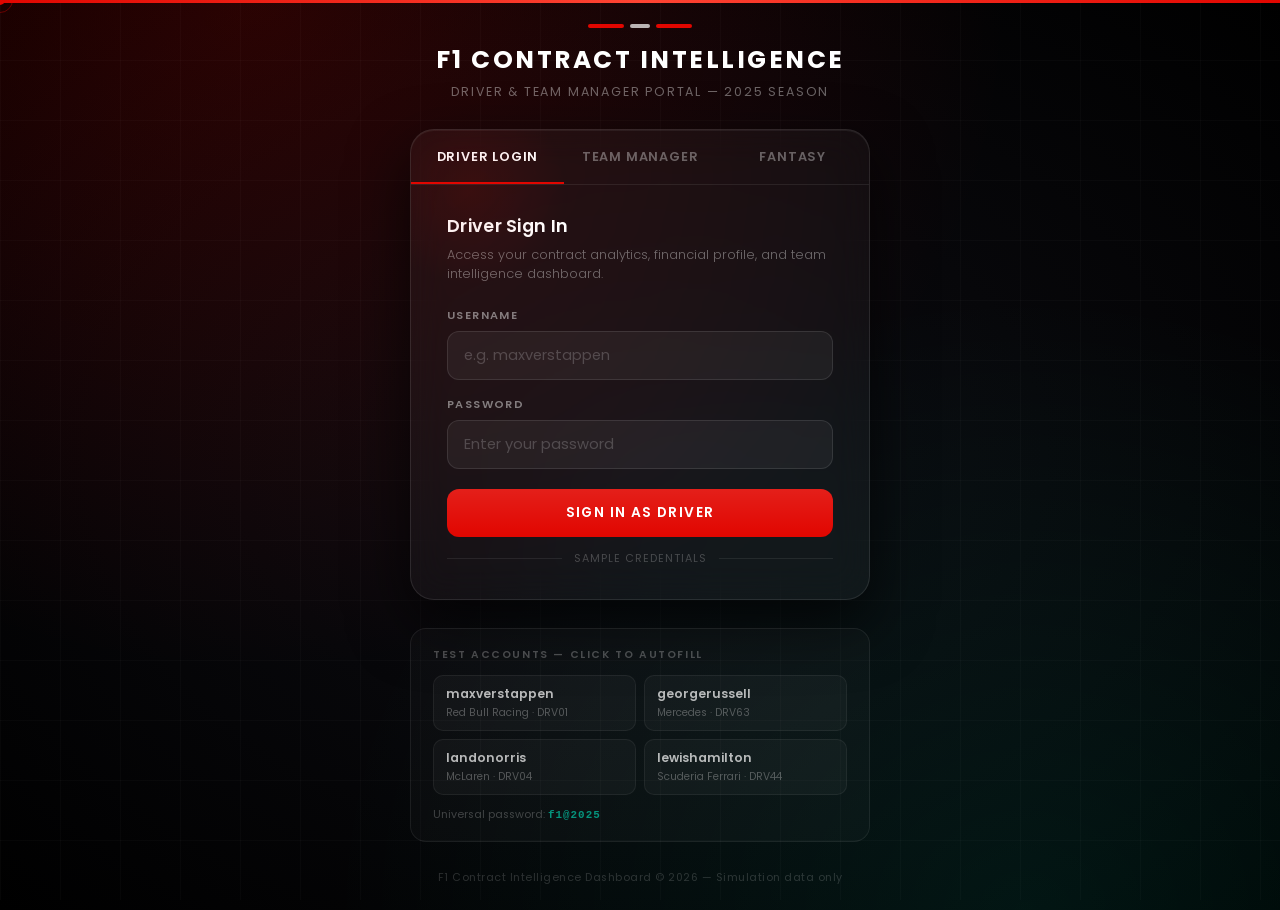
<file: index.html>
<!DOCTYPE html>
<html lang="en">

<head>
  <meta charset="UTF-8">
  <meta name="viewport" content="width=device-width, initial-scale=1.0">
  <title>F1 Contract Intelligence — Login</title>
  <link rel="preconnect" href="https://fonts.googleapis.com">
  <link rel="preconnect" href="https://fonts.gstatic.com" crossorigin>
  <link href="https://fonts.googleapis.com/css2?family=Poppins:wght@300;400;500;600;700&display=swap" rel="stylesheet">
  <style>
    *,
    *::before,
    *::after {
      box-sizing: border-box;
      margin: 0;
      padding: 0;
      font-family: "Poppins", sans-serif;
    }

    body {
      min-height: 100vh;
      background: #000000;
      background-image:
        radial-gradient(ellipse at 20% 0%, rgba(225, 6, 0, 0.18) 0%, transparent 52%),
        radial-gradient(ellipse at 80% 100%, rgba(0, 255, 213, 0.08) 0%, transparent 48%),
        radial-gradient(ellipse at 50% 50%, rgba(14, 14, 20, 0.9) 0%, #000 100%);
      display: flex;
      flex-direction: column;
      align-items: center;
      justify-content: center;
      padding: 24px;
      position: relative;
      overflow: hidden;
    }

    body::before {
      content: "";
      position: fixed;
      inset: 0;
      background-image:
        linear-gradient(rgba(255, 255, 255, 0.025) 1px, transparent 1px),
        linear-gradient(90deg, rgba(255, 255, 255, 0.025) 1px, transparent 1px);
      background-size: 60px 60px;
      pointer-events: none;
      z-index: 0;
    }

    .top-bar {
      position: fixed;
      top: 0;
      left: 0;
      width: 100%;
      height: 3px;
      background: linear-gradient(90deg, #e10600, #ff4433, #e10600);
      z-index: 10;
    }

    .page-wrapper {
      position: relative;
      z-index: 1;
      width: 100%;
      max-width: 460px;
      display: flex;
      flex-direction: column;
      align-items: center;
      gap: 28px;
    }

    
    .brand {
      text-align: center;
      animation: fadeInUp 0.7s ease-out both;
    }

    .brand-flag {
      display: flex;
      justify-content: center;
      align-items: center;
      gap: 6px;
      margin-bottom: 18px;
    }

    .flag-stripe {
      height: 4px;
      border-radius: 2px;
    }

    .flag-stripe.red {
      width: 36px;
      background: #e10600;
    }

    .flag-stripe.white {
      width: 20px;
      background: rgba(255, 255, 255, 0.7);
    }

    .flag-stripe.red2 {
      width: 36px;
      background: #e10600;
    }

    .brand-title {
      font-size: 1.55rem;
      font-weight: 700;
      letter-spacing: 2.5px;
      text-transform: uppercase;
      color: #fff;
      line-height: 1.15;
    }

    .brand-sub {
      margin-top: 8px;
      font-size: 0.78rem;
      font-weight: 400;
      letter-spacing: 1.8px;
      text-transform: uppercase;
      color: rgba(255, 255, 255, 0.38);
    }

    
    .card {
      width: 100%;
      background: rgba(255, 255, 255, 0.035);
      border: 1px solid rgba(255, 255, 255, 0.1);
      border-radius: 24px;
      padding: 0 0 32px;
      backdrop-filter: blur(18px);
      -webkit-backdrop-filter: blur(18px);
      box-shadow: 0 24px 60px rgba(0, 0, 0, 0.7), 0 1px 0 rgba(255, 255, 255, 0.06) inset;
      animation: fadeInUp 0.75s ease-out 0.1s both;
      position: relative;
      overflow: hidden;
    }

    .card::before {
      content: "";
      position: absolute;
      top: -40px;
      left: -40px;
      width: 200px;
      height: 200px;
      border-radius: 50%;
      background: radial-gradient(circle, rgba(225, 6, 0, 0.1), transparent 70%);
      pointer-events: none;
    }

    
    .mode-tabs {
      display: flex;
      border-bottom: 1px solid rgba(255, 255, 255, 0.08);
      margin-bottom: 0;
    }

    .mode-tab {
      flex: 1;
      padding: 18px 16px 16px;
      font-size: 0.8rem;
      font-weight: 600;
      letter-spacing: 0.8px;
      text-transform: uppercase;
      color: rgba(255, 255, 255, 0.35);
      cursor: pointer;
      border-bottom: 2px solid transparent;
      transition: color 0.2s, border-color 0.2s;
      text-align: center;
      user-select: none;
    }

    .mode-tab:first-child {
      border-radius: 24px 0 0 0;
    }

    .mode-tab:last-child {
      border-radius: 0 24px 0 0;
    }

    .mode-tab:hover {
      color: rgba(255, 255, 255, 0.65);
    }

    .mode-tab.active {
      color: #fff;
      border-bottom-color: #e10600;
    }

    
    .tab-panel {
      display: none;
      padding: 28px 36px 0;
    }

    .tab-panel.active {
      display: block;
    }

    .card-title {
      font-size: 1.1rem;
      font-weight: 600;
      color: #fff;
      letter-spacing: 0.3px;
      margin-bottom: 6px;
    }

    .card-desc {
      font-size: 0.8rem;
      color: rgba(255, 255, 255, 0.38);
      font-weight: 300;
      line-height: 1.5;
      margin-bottom: 24px;
    }

    
    .form {
      display: flex;
      flex-direction: column;
      gap: 16px;
    }

    .field {
      display: flex;
      flex-direction: column;
      gap: 7px;
    }

    .label {
      font-size: 0.7rem;
      font-weight: 600;
      letter-spacing: 1.4px;
      text-transform: uppercase;
      color: rgba(255, 255, 255, 0.45);
    }

    .input,
    .select {
      width: 100%;
      background: rgba(255, 255, 255, 0.05);
      border: 1px solid rgba(255, 255, 255, 0.1);
      border-radius: 12px;
      padding: 13px 16px;
      font-size: 0.92rem;
      color: #fff;
      outline: none;
      transition: border-color 0.2s, box-shadow 0.2s, background 0.2s;
      -webkit-appearance: none;
    }

    .input::placeholder {
      color: rgba(255, 255, 255, 0.2);
    }

    .input:focus,
    .select:focus {
      border-color: rgba(225, 6, 0, 0.7);
      box-shadow: 0 0 0 3px rgba(225, 6, 0, 0.12);
      background: rgba(255, 255, 255, 0.07);
    }

    .input.error {
      border-color: rgba(255, 100, 80, 0.6);
      box-shadow: 0 0 0 3px rgba(255, 80, 60, 0.1);
    }

    .select option {
      background: #111;
      color: #fff;
    }

    .error-msg {
      display: none;
      background: rgba(225, 6, 0, 0.12);
      border: 1px solid rgba(225, 6, 0, 0.3);
      border-radius: 10px;
      padding: 11px 14px;
      font-size: 0.8rem;
      color: #ff7a6e;
      line-height: 1.45;
      animation: shake 0.35s ease;
    }

    .error-msg.visible {
      display: block;
    }

    .button {
      width: 100%;
      margin-top: 4px;
      padding: 14px 24px;
      background: #e10600;
      border: none;
      border-radius: 12px;
      font-size: 0.86rem;
      font-weight: 600;
      letter-spacing: 1.4px;
      text-transform: uppercase;
      color: #fff;
      cursor: pointer;
      transition: background 0.2s, transform 0.15s, box-shadow 0.2s;
      position: relative;
      overflow: hidden;
    }

    .button::after {
      content: "";
      position: absolute;
      inset: 0;
      background: linear-gradient(180deg, rgba(255, 255, 255, 0.1) 0%, transparent 100%);
      pointer-events: none;
    }

    .button:hover {
      background: #c80500;
      transform: translateY(-2px);
      box-shadow: 0 10px 28px rgba(225, 6, 0, 0.45);
    }

    .button:active {
      transform: translateY(0);
    }

    .button:disabled {
      opacity: 0.5;
      cursor: not-allowed;
      transform: none;
      box-shadow: none;
    }

    .button-inner {
      display: flex;
      align-items: center;
      justify-content: center;
      gap: 8px;
    }

    .spinner {
      display: none;
      width: 15px;
      height: 15px;
      border: 2px solid rgba(255, 255, 255, 0.3);
      border-top-color: #fff;
      border-radius: 50%;
      animation: spin 0.7s linear infinite;
    }

    .button.loading .spinner {
      display: block;
    }

    .button.loading .btn-text {
      opacity: 0.7;
    }

    .divider {
      display: flex;
      align-items: center;
      gap: 12px;
      margin: 14px 0 0;
    }

    .divider-line {
      flex: 1;
      height: 1px;
      background: rgba(255, 255, 255, 0.08);
    }

    .divider-label {
      font-size: 0.68rem;
      letter-spacing: 1px;
      text-transform: uppercase;
      color: rgba(255, 255, 255, 0.22);
    }

    
    .hint {
      width: 100%;
      background: rgba(255, 255, 255, 0.025);
      border: 1px solid rgba(255, 255, 255, 0.07);
      border-radius: 16px;
      padding: 18px 22px;
      animation: fadeInUp 0.8s ease-out 0.2s both;
    }

    .hint-title {
      font-size: 0.66rem;
      font-weight: 600;
      letter-spacing: 1.6px;
      text-transform: uppercase;
      color: rgba(255, 255, 255, 0.25);
      margin-bottom: 12px;
    }

    .hint-grid {
      display: grid;
      grid-template-columns: 1fr 1fr;
      gap: 8px;
    }

    .hint-item {
      background: rgba(255, 255, 255, 0.03);
      border: 1px solid rgba(255, 255, 255, 0.06);
      border-radius: 10px;
      padding: 9px 12px;
      cursor: pointer;
      transition: background 0.18s, border-color 0.18s;
    }

    .hint-item:hover {
      background: rgba(225, 6, 0, 0.06);
      border-color: rgba(225, 6, 0, 0.2);
    }

    .hint-driver {
      font-size: 0.76rem;
      font-weight: 600;
      color: rgba(255, 255, 255, 0.7);
    }

    .hint-team {
      font-size: 0.66rem;
      color: rgba(255, 255, 255, 0.28);
      margin-top: 2px;
    }

    .hint-pass {
      margin-top: 12px;
      font-size: 0.68rem;
      color: rgba(255, 255, 255, 0.22);
    }

    .hint-pass span {
      font-weight: 600;
      color: rgba(0, 255, 213, 0.55);
      font-family: "Courier New", monospace;
      letter-spacing: 1px;
    }

    
    .hint-panel {
      display: none;
    }

    .hint-panel.active {
      display: block;
    }

    .footer {
      font-size: 0.68rem;
      color: rgba(255, 255, 255, 0.16);
      letter-spacing: 0.5px;
      text-align: center;
      animation: fadeInUp 0.85s ease-out 0.3s both;
    }

    @keyframes fadeInUp {
      from {
        opacity: 0;
        transform: translateY(18px);
      }

      to {
        opacity: 1;
        transform: translateY(0);
      }
    }

    @keyframes shake {

      0%,
      100% {
        transform: translateX(0)
      }

      20% {
        transform: translateX(-6px)
      }

      40% {
        transform: translateX(6px)
      }

      60% {
        transform: translateX(-4px)
      }

      80% {
        transform: translateX(4px)
      }
    }

    @keyframes spin {
      to {
        transform: rotate(360deg);
      }
    }

    
    .cursor {
      position: fixed;
      top: 0;
      left: 0;
      width: 10px;
      height: 10px;
      border-radius: 50%;
      background: #e10600;
      pointer-events: none;
      z-index: 100000;
      transform: translate(-50%, -50%);
    }

    .cursor-trail {
      position: fixed;
      top: 0;
      left: 0;
      width: 26px;
      height: 26px;
      border-radius: 50%;
      border: 1px solid rgba(225, 6, 0, 0.4);
      pointer-events: none;
      z-index: 99999;
      transform: translate(-50%, -50%);
    }

    @media (max-width: 520px) {
      .tab-panel {
        padding: 22px 22px 0;
      }

      .brand-title {
        font-size: 1.25rem;
      }

      .hint-grid {
        grid-template-columns: 1fr;
      }

      .cursor,
      .cursor-trail {
        display: none;
      }
    }
  </style>
</head>

<body>

  <div class="top-bar"></div>
  <div class="cursor" id="cursor"></div>
  <div class="cursor-trail" id="cursorTrail"></div>

  <div class="page-wrapper">

    
    <div class="brand">
      <div class="brand-flag">
        <div class="flag-stripe red"></div>
        <div class="flag-stripe white"></div>
        <div class="flag-stripe red2"></div>
      </div>
      <h1 class="brand-title">F1 Contract Intelligence</h1>
      <p class="brand-sub">Driver &amp; Team Manager Portal &mdash; 2025 Season</p>
    </div>

    
    <div class="card">

      
      <div class="mode-tabs">
        <div class="mode-tab active" id="tabDriver" data-mode="driver">Driver Login</div>
        <div class="mode-tab" id="tabManager" data-mode="manager">Team Manager</div>
        <div class="mode-tab" id="tabFantasy" data-mode="fantasy">Fantasy</div>
      </div>

      
      <div class="tab-panel active" id="panelDriver">
        <p class="card-title">Driver Sign In</p>
        <p class="card-desc">Access your contract analytics, financial profile, and team intelligence dashboard.</p>

        <form class="form" id="driverForm" novalidate>
          <div class="field">
            <label class="label" for="usernameInput">Username</label>
            <input class="input" id="usernameInput" type="text" placeholder="e.g. maxverstappen" autocomplete="username"
              spellcheck="false" autocapitalize="none">
          </div>
          <div class="field">
            <label class="label" for="passwordInput">Password</label>
            <input class="input" id="passwordInput" type="password" placeholder="Enter your password"
              autocomplete="current-password">
          </div>
          <div class="error-msg" id="driverError">Invalid username or password.</div>
          <button class="button" id="driverBtn" type="submit">
            <div class="button-inner">
              <div class="spinner"></div>
              <span class="btn-text">Sign In as Driver</span>
            </div>
          </button>
        </form>

        <div class="divider">
          <div class="divider-line"></div>
          <span class="divider-label">Sample credentials</span>
          <div class="divider-line"></div>
        </div>
      </div>

      
      <div class="tab-panel" id="panelManager">
        <p class="card-title">Team Manager Access</p>
        <p class="card-desc">Send contract offers and manage your team's driver roster and recruitment.</p>

        <form class="form" id="managerForm" novalidate>
          <div class="field">
            <label class="label" for="teamSelect">Select Team</label>
            <select class="select" id="teamSelect">
              <option value="">Loading teams…</option>
            </select>
          </div>
          <div class="field">
            <label class="label" for="managerPassword">Manager Password</label>
            <input class="input" id="managerPassword" type="password" placeholder="Enter manager password"
              autocomplete="current-password">
          </div>
          <div class="error-msg" id="managerError">Incorrect password or no team selected.</div>
          <button class="button" id="managerBtn" type="submit">
            <div class="button-inner">
              <div class="spinner"></div>
              <span class="btn-text">Enter Team Portal</span>
            </div>
          </button>
        </form>

        <div class="divider">
          <div class="divider-line"></div>
          <span class="divider-label">Manager credentials</span>
          <div class="divider-line"></div>
        </div>
      </div>

      
      <div class="tab-panel" id="panelFantasy">
        <p class="card-title">Fantasy Portal</p>
        <p class="card-desc">Access the F1 Fantasy dashboard — compare all 20 drivers and 10 teams with live metrics,
          standings, and head-to-head analysis.</p>

        <form class="form" id="fantasyForm" novalidate>
          <div class="field">
            <label class="label" for="fantasyUser">Username</label>
            <input class="input" id="fantasyUser" type="text" placeholder="e.g. admin" autocomplete="username"
              spellcheck="false" autocapitalize="none">
          </div>
          <div class="field">
            <label class="label" for="fantasyPass">Password</label>
            <input class="input" id="fantasyPass" type="password" placeholder="Enter password"
              autocomplete="current-password">
          </div>
          <div class="error-msg" id="fantasyError">Invalid username or password.</div>
          <button class="button" id="fantasyBtn" type="submit">
            <div class="button-inner">
              <div class="spinner"></div>
              <span class="btn-text">Enter Fantasy Portal</span>
            </div>
          </button>
        </form>

        <div class="divider">
          <div class="divider-line"></div>
          <span class="divider-label">Sample credentials</span>
          <div class="divider-line"></div>
        </div>
      </div>

    </div>

    
    <div class="hint">

      
      <div class="hint-panel active" id="hintDriver">
        <p class="hint-title">Test accounts — click to autofill</p>
        <div class="hint-grid">
          <div class="hint-item" data-user="maxverstappen">
            <p class="hint-driver">maxverstappen</p>
            <p class="hint-team">Red Bull Racing · DRV01</p>
          </div>
          <div class="hint-item" data-user="georgerussell">
            <p class="hint-driver">georgerussell</p>
            <p class="hint-team">Mercedes · DRV63</p>
          </div>
          <div class="hint-item" data-user="landonorris">
            <p class="hint-driver">landonorris</p>
            <p class="hint-team">McLaren · DRV04</p>
          </div>
          <div class="hint-item" data-user="lewishamilton">
            <p class="hint-driver">lewishamilton</p>
            <p class="hint-team">Scuderia Ferrari · DRV44</p>
          </div>
        </div>
        <p class="hint-pass">Universal password: <span>f1@2025</span></p>
      </div>

      
      <div class="hint-panel" id="hintManager">
        <p class="hint-title">Team manager access</p>
        <div class="hint-grid">
          <div class="hint-item" data-team="RB01">
            <p class="hint-driver">Red Bull Racing</p>
            <p class="hint-team">teamId: RB01</p>
          </div>
          <div class="hint-item" data-team="MER01">
            <p class="hint-driver">Mercedes AMG</p>
            <p class="hint-team">teamId: MER01</p>
          </div>
          <div class="hint-item" data-team="MCL01">
            <p class="hint-driver">McLaren F1 Team</p>
            <p class="hint-team">teamId: MCL01</p>
          </div>
          <div class="hint-item" data-team="FER01">
            <p class="hint-driver">Scuderia Ferrari</p>
            <p class="hint-team">teamId: FER01</p>
          </div>
        </div>
        <p class="hint-pass">Manager password: <span>f1team@2025</span></p>
      </div>

      
      <div class="hint-panel" id="hintFantasy">
        <p class="hint-title">Fantasy accounts — click to autofill</p>
        <div class="hint-grid">
          <div class="hint-item" data-fuser="admin" data-fpass="fantasy2025">
            <p class="hint-driver">admin</p>
            <p class="hint-team">Full access · all metrics</p>
          </div>
          <div class="hint-item" data-fuser="guest" data-fpass="f1fan">
            <p class="hint-driver">guest</p>
            <p class="hint-team">Viewer · read-only</p>
          </div>
          <div class="hint-item" data-fuser="viewer" data-fpass="grid2025">
            <p class="hint-driver">viewer</p>
            <p class="hint-team">Grid view · standings only</p>
          </div>
        </div>
        <p class="hint-pass">Passwords vary per account — click a tile to autofill</p>
      </div>

    </div>

    <p class="footer">F1 Contract Intelligence Dashboard &copy; 2026 &mdash; Simulation data only</p>

  </div>

  <script>
    (function () {
      var cur = document.getElementById("cursor");
      var trail = document.getElementById("cursorTrail");
      var mx = 0, my = 0, tx = 0, ty = 0;
      document.addEventListener("mousemove", function (e) { mx = e.clientX; my = e.clientY; cur.style.left = mx + "px"; cur.style.top = my + "px"; });
      (function loop() { tx += (mx - tx) * 0.1; ty += (my - ty) * 0.1; trail.style.left = tx + "px"; trail.style.top = ty + "px"; requestAnimationFrame(loop); })();

      var currentMode = "driver";
      document.querySelectorAll(".mode-tab").forEach(function (tab) {
        tab.addEventListener("click", function () {
          var mode = this.dataset.mode;
          if (mode === currentMode) return;
          currentMode = mode;

          document.querySelectorAll(".mode-tab").forEach(function (t) { t.classList.remove("active"); });
          document.querySelectorAll(".tab-panel").forEach(function (p) { p.classList.remove("active"); });
          document.querySelectorAll(".hint-panel").forEach(function (p) { p.classList.remove("active"); });

          this.classList.add("active");
          var cap = mode.charAt(0).toUpperCase() + mode.slice(1);
          document.getElementById("panel" + cap).classList.add("active");
          document.getElementById("hint" + cap).classList.add("active");

          
          document.getElementById("driverError").classList.remove("visible");
          document.getElementById("managerError").classList.remove("visible");
          document.getElementById("fantasyError").classList.remove("visible");
        });
      });

      var teamsCache = [];
      fetch("backend/f1_teams_dataset.json").then(function (r) { return r.json(); }).then(function (data) {
        teamsCache = Array.isArray(data) ? data : (data.teams || []);
        var sel = document.getElementById("teamSelect");
        sel.innerHTML = '<option value="">— Select a team —</option>' +
          teamsCache.map(function (t) {
            return '<option value="' + t.teamId + '">' + t.teamName + '</option>';
          }).join("");
      }).catch(function () { document.getElementById("teamSelect").innerHTML = '<option value="">Failed to load teams</option>'; });

      document.querySelectorAll(".hint-item[data-user]").forEach(function (item) {
        item.addEventListener("click", function () {
          document.getElementById("usernameInput").value = this.dataset.user;
          document.getElementById("passwordInput").value = "f1@2025";
          document.getElementById("driverError").classList.remove("visible");
        });
      });

      document.querySelectorAll(".hint-item[data-team]").forEach(function (item) {
        item.addEventListener("click", function () {
          if (currentMode !== "manager") {
            document.getElementById("tabManager").click();
          }
          var sel = document.getElementById("teamSelect");
          sel.value = this.dataset.team;
          document.getElementById("managerPassword").value = "f1team@2025";
          document.getElementById("managerError").classList.remove("visible");
        });
      });

      var driverForm = document.getElementById("driverForm");
      var driverBtn = document.getElementById("driverBtn");
      var driverErr = document.getElementById("driverError");
      var uInput = document.getElementById("usernameInput");
      var pInput = document.getElementById("passwordInput");

      function showDriverError(msg) { driverErr.textContent = msg; driverErr.classList.add("visible"); }
      function hideDriverError() { driverErr.classList.remove("visible"); }

      uInput.addEventListener("input", function () { uInput.classList.remove("error"); hideDriverError(); });
      pInput.addEventListener("input", function () { pInput.classList.remove("error"); hideDriverError(); });

      driverForm.addEventListener("submit", async function (e) {
        e.preventDefault();
        hideDriverError();
        var username = uInput.value.trim().toLowerCase();
        var password = pInput.value;

        if (!username || !password) { showDriverError("Please enter both username and password."); return; }
        if (password !== "f1@2025") {
          showDriverError("Incorrect password. Use f1@2025 for all driver accounts.");
          pInput.classList.add("error"); return;
        }

        driverBtn.disabled = true;
        driverBtn.classList.add("loading");

        try {
          var res = await fetch("backend/f1_2025_drivers_Dataset.json");
          if (!res.ok) throw new Error("HTTP " + res.status);
          var data = await res.json();
          var drivers = Array.isArray(data) ? data : (data.drivers || []);
          var driver = drivers.find(function (d) { return d.account.username.toLowerCase() === username; });

          if (!driver) {
            showDriverError("Username not found. Try one of the sample accounts below.");
            uInput.classList.add("error"); return;
          }

          localStorage.setItem("loggedInDriver", driver.driverId);
          localStorage.setItem("loggedInUsername", username);
          localStorage.removeItem("loggedInTeam");

          driverBtn.querySelector(".btn-text").textContent = "Redirecting…";
          setTimeout(function () { location.href = "dashboard.html"; }, 500);

        } catch (err) {
          showDriverError("Could not load driver data. Make sure backend/ is accessible.");
          console.error(err);
        } finally {
          if (driverBtn.disabled && driverBtn.querySelector(".btn-text").textContent !== "Redirecting…") {
            driverBtn.disabled = false;
            driverBtn.classList.remove("loading");
          }
        }
      });

      var managerForm = document.getElementById("managerForm");
      var managerBtn = document.getElementById("managerBtn");
      var managerErr = document.getElementById("managerError");
      var teamSel = document.getElementById("teamSelect");
      var mPassInput = document.getElementById("managerPassword");

      function showManagerError(msg) { managerErr.textContent = msg; managerErr.classList.add("visible"); }
      function hideManagerError() { managerErr.classList.remove("visible"); }

      mPassInput.addEventListener("input", hideManagerError);
      teamSel.addEventListener("change", hideManagerError);

      managerForm.addEventListener("submit", function (e) {
        e.preventDefault();
        hideManagerError();

        var selectedTeamId = teamSel.value;
        var password = mPassInput.value;

        if (!selectedTeamId) { showManagerError("Please select a team."); return; }
        if (!password) { showManagerError("Please enter the manager password."); return; }
        if (password !== "f1team@2025") {
          showManagerError("Incorrect manager password. Use f1team@2025.");
          mPassInput.classList.add("error"); return;
        }

        localStorage.setItem("loggedInTeam", selectedTeamId);
        localStorage.removeItem("loggedInDriver");

        managerBtn.disabled = true;
        managerBtn.classList.add("loading");
        managerBtn.querySelector(".btn-text").textContent = "Redirecting…";

        setTimeout(function () { location.href = "team.html?teamId=" + selectedTeamId; }, 500);
      });

      mPassInput.addEventListener("input", function () { mPassInput.classList.remove("error"); });

      document.querySelectorAll(".hint-item[data-fuser]").forEach(function (item) {
        item.addEventListener("click", function () {
          if (currentMode !== "fantasy") {
            document.getElementById("tabFantasy").click();
          }
          document.getElementById("fantasyUser").value = this.dataset.fuser;
          document.getElementById("fantasyPass").value = this.dataset.fpass;
          document.getElementById("fantasyError").classList.remove("visible");
        });
      });

      var FANTASY_CREDS = { "admin": "fantasy2025", "guest": "f1fan", "viewer": "grid2025" };
      var fantasyForm = document.getElementById("fantasyForm");
      var fantasyBtn = document.getElementById("fantasyBtn");
      var fantasyErr = document.getElementById("fantasyError");
      var fUser = document.getElementById("fantasyUser");
      var fPass = document.getElementById("fantasyPass");

      fUser.addEventListener("input", function () { fUser.classList.remove("error"); fantasyErr.classList.remove("visible"); });
      fPass.addEventListener("input", function () { fPass.classList.remove("error"); fantasyErr.classList.remove("visible"); });

      fantasyForm.addEventListener("submit", function (e) {
        e.preventDefault();
        var username = fUser.value.trim().toLowerCase();
        var password = fPass.value;

        if (!username || !password) {
          fantasyErr.textContent = "Please enter both username and password.";
          fantasyErr.classList.add("visible"); return;
        }
        if (!FANTASY_CREDS[username] || FANTASY_CREDS[username] !== password) {
          fantasyErr.textContent = "Invalid username or password.";
          fantasyErr.classList.add("visible");
          fUser.classList.add("error"); fPass.classList.add("error"); return;
        }

        localStorage.setItem("fantasyUser", username);
        fantasyBtn.disabled = true;
        fantasyBtn.classList.add("loading");
        fantasyBtn.querySelector(".btn-text").textContent = "Redirecting…";
        setTimeout(function () { location.href = "fantasy.html"; }, 500);
      });

    })();
  </script>
</body>

</html>
</file>
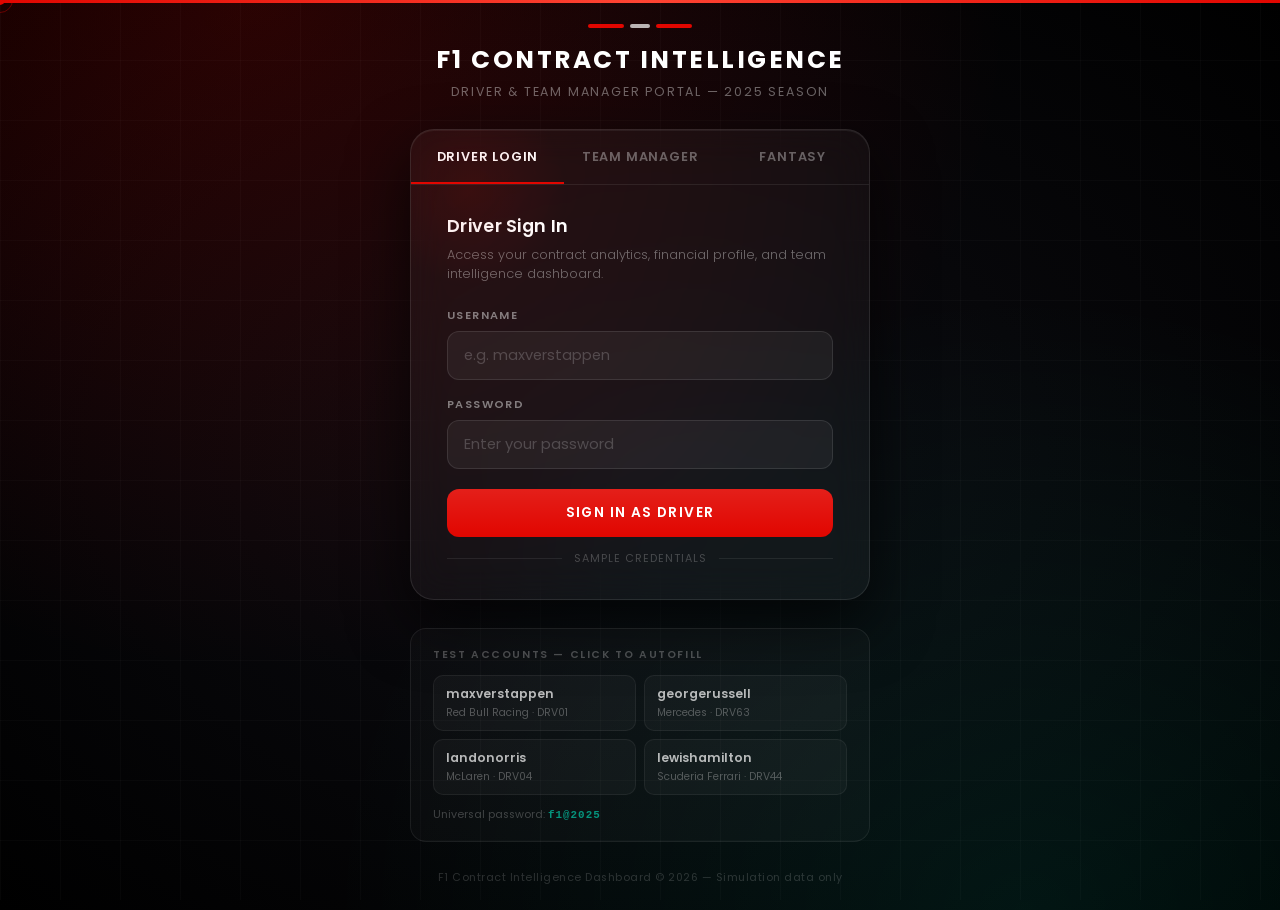
<file: teams/index.html>
<!DOCTYPE html>
<html lang="en">

<head>
  <meta charset="UTF-8">
  <meta name="viewport" content="width=device-width, initial-scale=1.0">
  <title>F1 Contract Intelligence — Login</title>
  <link rel="preconnect" href="https://fonts.googleapis.com">
  <link rel="preconnect" href="https://fonts.gstatic.com" crossorigin>
  <link href="https://fonts.googleapis.com/css2?family=Poppins:wght@300;400;500;600;700&display=swap" rel="stylesheet">
  <style>
    *,
    *::before,
    *::after {
      box-sizing: border-box;
      margin: 0;
      padding: 0;
      font-family: "Poppins", sans-serif;
    }

    body {
      min-height: 100vh;
      background: #000000;
      background-image:
        radial-gradient(ellipse at 20% 0%, rgba(225, 6, 0, 0.18) 0%, transparent 52%),
        radial-gradient(ellipse at 80% 100%, rgba(0, 255, 213, 0.08) 0%, transparent 48%),
        radial-gradient(ellipse at 50% 50%, rgba(14, 14, 20, 0.9) 0%, #000 100%);
      display: flex;
      flex-direction: column;
      align-items: center;
      justify-content: center;
      padding: 24px;
      position: relative;
      overflow: hidden;
    }

    body::before {
      content: "";
      position: fixed;
      inset: 0;
      background-image:
        linear-gradient(rgba(255, 255, 255, 0.025) 1px, transparent 1px),
        linear-gradient(90deg, rgba(255, 255, 255, 0.025) 1px, transparent 1px);
      background-size: 60px 60px;
      pointer-events: none;
      z-index: 0;
    }

    .top-bar {
      position: fixed;
      top: 0;
      left: 0;
      width: 100%;
      height: 3px;
      background: linear-gradient(90deg, #e10600, #ff4433, #e10600);
      z-index: 10;
    }

    .page-wrapper {
      position: relative;
      z-index: 1;
      width: 100%;
      max-width: 460px;
      display: flex;
      flex-direction: column;
      align-items: center;
      gap: 28px;
    }

    /* ── Branding ── */
    .brand {
      text-align: center;
      animation: fadeInUp 0.7s ease-out both;
    }

    .brand-flag {
      display: flex;
      justify-content: center;
      align-items: center;
      gap: 6px;
      margin-bottom: 18px;
    }

    .flag-stripe {
      height: 4px;
      border-radius: 2px;
    }

    .flag-stripe.red {
      width: 36px;
      background: #e10600;
    }

    .flag-stripe.white {
      width: 20px;
      background: rgba(255, 255, 255, 0.7);
    }

    .flag-stripe.red2 {
      width: 36px;
      background: #e10600;
    }

    .brand-title {
      font-size: 1.55rem;
      font-weight: 700;
      letter-spacing: 2.5px;
      text-transform: uppercase;
      color: #fff;
      line-height: 1.15;
    }

    .brand-sub {
      margin-top: 8px;
      font-size: 0.78rem;
      font-weight: 400;
      letter-spacing: 1.8px;
      text-transform: uppercase;
      color: rgba(255, 255, 255, 0.38);
    }

    /* ── Card ── */
    .card {
      width: 100%;
      background: rgba(255, 255, 255, 0.035);
      border: 1px solid rgba(255, 255, 255, 0.1);
      border-radius: 24px;
      padding: 0 0 32px;
      backdrop-filter: blur(18px);
      -webkit-backdrop-filter: blur(18px);
      box-shadow: 0 24px 60px rgba(0, 0, 0, 0.7), 0 1px 0 rgba(255, 255, 255, 0.06) inset;
      animation: fadeInUp 0.75s ease-out 0.1s both;
      position: relative;
      overflow: hidden;
    }

    .card::before {
      content: "";
      position: absolute;
      top: -40px;
      left: -40px;
      width: 200px;
      height: 200px;
      border-radius: 50%;
      background: radial-gradient(circle, rgba(225, 6, 0, 0.1), transparent 70%);
      pointer-events: none;
    }

    /* ── Mode tabs ── */
    .mode-tabs {
      display: flex;
      border-bottom: 1px solid rgba(255, 255, 255, 0.08);
      margin-bottom: 0;
    }

    .mode-tab {
      flex: 1;
      padding: 18px 16px 16px;
      font-size: 0.8rem;
      font-weight: 600;
      letter-spacing: 0.8px;
      text-transform: uppercase;
      color: rgba(255, 255, 255, 0.35);
      cursor: pointer;
      border-bottom: 2px solid transparent;
      transition: color 0.2s, border-color 0.2s;
      text-align: center;
      user-select: none;
    }

    .mode-tab:first-child {
      border-radius: 24px 0 0 0;
    }

    .mode-tab:last-child {
      border-radius: 0 24px 0 0;
    }

    .mode-tab:hover {
      color: rgba(255, 255, 255, 0.65);
    }

    .mode-tab.active {
      color: #fff;
      border-bottom-color: #e10600;
    }

    /* ── Tab panels ── */
    .tab-panel {
      display: none;
      padding: 28px 36px 0;
    }

    .tab-panel.active {
      display: block;
    }

    .card-title {
      font-size: 1.1rem;
      font-weight: 600;
      color: #fff;
      letter-spacing: 0.3px;
      margin-bottom: 6px;
    }

    .card-desc {
      font-size: 0.8rem;
      color: rgba(255, 255, 255, 0.38);
      font-weight: 300;
      line-height: 1.5;
      margin-bottom: 24px;
    }

    /* ── Form ── */
    .form {
      display: flex;
      flex-direction: column;
      gap: 16px;
    }

    .field {
      display: flex;
      flex-direction: column;
      gap: 7px;
    }

    .label {
      font-size: 0.7rem;
      font-weight: 600;
      letter-spacing: 1.4px;
      text-transform: uppercase;
      color: rgba(255, 255, 255, 0.45);
    }

    .input,
    .select {
      width: 100%;
      background: rgba(255, 255, 255, 0.05);
      border: 1px solid rgba(255, 255, 255, 0.1);
      border-radius: 12px;
      padding: 13px 16px;
      font-size: 0.92rem;
      color: #fff;
      outline: none;
      transition: border-color 0.2s, box-shadow 0.2s, background 0.2s;
      -webkit-appearance: none;
    }

    .input::placeholder {
      color: rgba(255, 255, 255, 0.2);
    }

    .input:focus,
    .select:focus {
      border-color: rgba(225, 6, 0, 0.7);
      box-shadow: 0 0 0 3px rgba(225, 6, 0, 0.12);
      background: rgba(255, 255, 255, 0.07);
    }

    .input.error {
      border-color: rgba(255, 100, 80, 0.6);
      box-shadow: 0 0 0 3px rgba(255, 80, 60, 0.1);
    }

    .select option {
      background: #111;
      color: #fff;
    }

    .error-msg {
      display: none;
      background: rgba(225, 6, 0, 0.12);
      border: 1px solid rgba(225, 6, 0, 0.3);
      border-radius: 10px;
      padding: 11px 14px;
      font-size: 0.8rem;
      color: #ff7a6e;
      line-height: 1.45;
      animation: shake 0.35s ease;
    }

    .error-msg.visible {
      display: block;
    }

    .button {
      width: 100%;
      margin-top: 4px;
      padding: 14px 24px;
      background: #e10600;
      border: none;
      border-radius: 12px;
      font-size: 0.86rem;
      font-weight: 600;
      letter-spacing: 1.4px;
      text-transform: uppercase;
      color: #fff;
      cursor: pointer;
      transition: background 0.2s, transform 0.15s, box-shadow 0.2s;
      position: relative;
      overflow: hidden;
    }

    .button::after {
      content: "";
      position: absolute;
      inset: 0;
      background: linear-gradient(180deg, rgba(255, 255, 255, 0.1) 0%, transparent 100%);
      pointer-events: none;
    }

    .button:hover {
      background: #c80500;
      transform: translateY(-2px);
      box-shadow: 0 10px 28px rgba(225, 6, 0, 0.45);
    }

    .button:active {
      transform: translateY(0);
    }

    .button:disabled {
      opacity: 0.5;
      cursor: not-allowed;
      transform: none;
      box-shadow: none;
    }

    .button-inner {
      display: flex;
      align-items: center;
      justify-content: center;
      gap: 8px;
    }

    .spinner {
      display: none;
      width: 15px;
      height: 15px;
      border: 2px solid rgba(255, 255, 255, 0.3);
      border-top-color: #fff;
      border-radius: 50%;
      animation: spin 0.7s linear infinite;
    }

    .button.loading .spinner {
      display: block;
    }

    .button.loading .btn-text {
      opacity: 0.7;
    }

    .divider {
      display: flex;
      align-items: center;
      gap: 12px;
      margin: 14px 0 0;
    }

    .divider-line {
      flex: 1;
      height: 1px;
      background: rgba(255, 255, 255, 0.08);
    }

    .divider-label {
      font-size: 0.68rem;
      letter-spacing: 1px;
      text-transform: uppercase;
      color: rgba(255, 255, 255, 0.22);
    }

    /* ── Hints ── */
    .hint {
      width: 100%;
      background: rgba(255, 255, 255, 0.025);
      border: 1px solid rgba(255, 255, 255, 0.07);
      border-radius: 16px;
      padding: 18px 22px;
      animation: fadeInUp 0.8s ease-out 0.2s both;
    }

    .hint-title {
      font-size: 0.66rem;
      font-weight: 600;
      letter-spacing: 1.6px;
      text-transform: uppercase;
      color: rgba(255, 255, 255, 0.25);
      margin-bottom: 12px;
    }

    .hint-grid {
      display: grid;
      grid-template-columns: 1fr 1fr;
      gap: 8px;
    }

    .hint-item {
      background: rgba(255, 255, 255, 0.03);
      border: 1px solid rgba(255, 255, 255, 0.06);
      border-radius: 10px;
      padding: 9px 12px;
      cursor: pointer;
      transition: background 0.18s, border-color 0.18s;
    }

    .hint-item:hover {
      background: rgba(225, 6, 0, 0.06);
      border-color: rgba(225, 6, 0, 0.2);
    }

    .hint-driver {
      font-size: 0.76rem;
      font-weight: 600;
      color: rgba(255, 255, 255, 0.7);
    }

    .hint-team {
      font-size: 0.66rem;
      color: rgba(255, 255, 255, 0.28);
      margin-top: 2px;
    }

    .hint-pass {
      margin-top: 12px;
      font-size: 0.68rem;
      color: rgba(255, 255, 255, 0.22);
    }

    .hint-pass span {
      font-weight: 600;
      color: rgba(0, 255, 213, 0.55);
      font-family: "Courier New", monospace;
      letter-spacing: 1px;
    }

    /* Team hint panel */
    .hint-panel {
      display: none;
    }

    .hint-panel.active {
      display: block;
    }

    .footer {
      font-size: 0.68rem;
      color: rgba(255, 255, 255, 0.16);
      letter-spacing: 0.5px;
      text-align: center;
      animation: fadeInUp 0.85s ease-out 0.3s both;
    }

    @keyframes fadeInUp {
      from {
        opacity: 0;
        transform: translateY(18px);
      }

      to {
        opacity: 1;
        transform: translateY(0);
      }
    }

    @keyframes shake {

      0%,
      100% {
        transform: translateX(0)
      }

      20% {
        transform: translateX(-6px)
      }

      40% {
        transform: translateX(6px)
      }

      60% {
        transform: translateX(-4px)
      }

      80% {
        transform: translateX(4px)
      }
    }

    @keyframes spin {
      to {
        transform: rotate(360deg);
      }
    }

    /* ── Cursor ── */
    .cursor {
      position: fixed;
      top: 0;
      left: 0;
      width: 10px;
      height: 10px;
      border-radius: 50%;
      background: #e10600;
      pointer-events: none;
      z-index: 100000;
      transform: translate(-50%, -50%);
    }

    .cursor-trail {
      position: fixed;
      top: 0;
      left: 0;
      width: 26px;
      height: 26px;
      border-radius: 50%;
      border: 1px solid rgba(225, 6, 0, 0.4);
      pointer-events: none;
      z-index: 99999;
      transform: translate(-50%, -50%);
    }

    @media (max-width: 520px) {
      .tab-panel {
        padding: 22px 22px 0;
      }

      .brand-title {
        font-size: 1.25rem;
      }

      .hint-grid {
        grid-template-columns: 1fr;
      }

      .cursor,
      .cursor-trail {
        display: none;
      }
    }
  </style>
</head>

<body>

  <div class="top-bar"></div>
  <div class="cursor" id="cursor"></div>
  <div class="cursor-trail" id="cursorTrail"></div>

  <div class="page-wrapper">

    <!-- Branding -->
    <div class="brand">
      <div class="brand-flag">
        <div class="flag-stripe red"></div>
        <div class="flag-stripe white"></div>
        <div class="flag-stripe red2"></div>
      </div>
      <h1 class="brand-title">F1 Contract Intelligence</h1>
      <p class="brand-sub">Driver &amp; Team Manager Portal &mdash; 2025 Season</p>
    </div>

    <!-- Login card -->
    <div class="card">

      <!-- Mode tabs -->
      <div class="mode-tabs">
        <div class="mode-tab active" id="tabDriver" data-mode="driver">Driver Login</div>
        <div class="mode-tab" id="tabManager" data-mode="manager">Team Manager</div>
        <div class="mode-tab" id="tabFantasy" data-mode="fantasy">Fantasy</div>
      </div>

      <!-- Driver panel -->
      <div class="tab-panel active" id="panelDriver">
        <p class="card-title">Driver Sign In</p>
        <p class="card-desc">Access your contract analytics, financial profile, and team intelligence dashboard.</p>

        <form class="form" id="driverForm" novalidate>
          <div class="field">
            <label class="label" for="usernameInput">Username</label>
            <input class="input" id="usernameInput" type="text" placeholder="e.g. maxverstappen" autocomplete="username"
              spellcheck="false" autocapitalize="none">
          </div>
          <div class="field">
            <label class="label" for="passwordInput">Password</label>
            <input class="input" id="passwordInput" type="password" placeholder="Enter your password"
              autocomplete="current-password">
          </div>
          <div class="error-msg" id="driverError">Invalid username or password.</div>
          <button class="button" id="driverBtn" type="submit">
            <div class="button-inner">
              <div class="spinner"></div>
              <span class="btn-text">Sign In as Driver</span>
            </div>
          </button>
        </form>

        <div class="divider">
          <div class="divider-line"></div>
          <span class="divider-label">Sample credentials</span>
          <div class="divider-line"></div>
        </div>
      </div>

      <!-- Team Manager panel -->
      <div class="tab-panel" id="panelManager">
        <p class="card-title">Team Manager Access</p>
        <p class="card-desc">Send contract offers and manage your team's driver roster and recruitment.</p>

        <form class="form" id="managerForm" novalidate>
          <div class="field">
            <label class="label" for="teamSelect">Select Team</label>
            <select class="select" id="teamSelect">
              <option value="">Loading teams…</option>
            </select>
          </div>
          <div class="field">
            <label class="label" for="managerPassword">Manager Password</label>
            <input class="input" id="managerPassword" type="password" placeholder="Enter manager password"
              autocomplete="current-password">
          </div>
          <div class="error-msg" id="managerError">Incorrect password or no team selected.</div>
          <button class="button" id="managerBtn" type="submit">
            <div class="button-inner">
              <div class="spinner"></div>
              <span class="btn-text">Enter Team Portal</span>
            </div>
          </button>
        </form>

        <div class="divider">
          <div class="divider-line"></div>
          <span class="divider-label">Manager credentials</span>
          <div class="divider-line"></div>
        </div>
      </div>

      <!-- Fantasy panel -->
      <div class="tab-panel" id="panelFantasy">
        <p class="card-title">Fantasy Portal</p>
        <p class="card-desc">Access the F1 Fantasy dashboard — compare all 20 drivers and 10 teams with live metrics,
          standings, and head-to-head analysis.</p>

        <form class="form" id="fantasyForm" novalidate>
          <div class="field">
            <label class="label" for="fantasyUser">Username</label>
            <input class="input" id="fantasyUser" type="text" placeholder="e.g. admin" autocomplete="username"
              spellcheck="false" autocapitalize="none">
          </div>
          <div class="field">
            <label class="label" for="fantasyPass">Password</label>
            <input class="input" id="fantasyPass" type="password" placeholder="Enter password"
              autocomplete="current-password">
          </div>
          <div class="error-msg" id="fantasyError">Invalid username or password.</div>
          <button class="button" id="fantasyBtn" type="submit">
            <div class="button-inner">
              <div class="spinner"></div>
              <span class="btn-text">Enter Fantasy Portal</span>
            </div>
          </button>
        </form>

        <div class="divider">
          <div class="divider-line"></div>
          <span class="divider-label">Sample credentials</span>
          <div class="divider-line"></div>
        </div>
      </div>

    </div>

    <!-- Hints block — switches with tabs -->
    <div class="hint">

      <!-- Driver hints -->
      <div class="hint-panel active" id="hintDriver">
        <p class="hint-title">Test accounts — click to autofill</p>
        <div class="hint-grid">
          <div class="hint-item" data-user="maxverstappen">
            <p class="hint-driver">maxverstappen</p>
            <p class="hint-team">Red Bull Racing · DRV01</p>
          </div>
          <div class="hint-item" data-user="georgerussell">
            <p class="hint-driver">georgerussell</p>
            <p class="hint-team">Mercedes · DRV63</p>
          </div>
          <div class="hint-item" data-user="landonorris">
            <p class="hint-driver">landonorris</p>
            <p class="hint-team">McLaren · DRV04</p>
          </div>
          <div class="hint-item" data-user="lewishamilton">
            <p class="hint-driver">lewishamilton</p>
            <p class="hint-team">Scuderia Ferrari · DRV44</p>
          </div>
        </div>
        <p class="hint-pass">Universal password: <span>f1@2025</span></p>
      </div>

      <!-- Manager hints -->
      <div class="hint-panel" id="hintManager">
        <p class="hint-title">Team manager access</p>
        <div class="hint-grid">
          <div class="hint-item" data-team="RB01">
            <p class="hint-driver">Red Bull Racing</p>
            <p class="hint-team">teamId: RB01</p>
          </div>
          <div class="hint-item" data-team="MER01">
            <p class="hint-driver">Mercedes AMG</p>
            <p class="hint-team">teamId: MER01</p>
          </div>
          <div class="hint-item" data-team="MCL01">
            <p class="hint-driver">McLaren F1 Team</p>
            <p class="hint-team">teamId: MCL01</p>
          </div>
          <div class="hint-item" data-team="FER01">
            <p class="hint-driver">Scuderia Ferrari</p>
            <p class="hint-team">teamId: FER01</p>
          </div>
        </div>
        <p class="hint-pass">Manager password: <span>f1team@2025</span></p>
      </div>

      <!-- Fantasy hints -->
      <div class="hint-panel" id="hintFantasy">
        <p class="hint-title">Fantasy accounts — click to autofill</p>
        <div class="hint-grid">
          <div class="hint-item" data-fuser="admin" data-fpass="fantasy2025">
            <p class="hint-driver">admin</p>
            <p class="hint-team">Full access · all metrics</p>
          </div>
          <div class="hint-item" data-fuser="guest" data-fpass="f1fan">
            <p class="hint-driver">guest</p>
            <p class="hint-team">Viewer · read-only</p>
          </div>
          <div class="hint-item" data-fuser="viewer" data-fpass="grid2025">
            <p class="hint-driver">viewer</p>
            <p class="hint-team">Grid view · standings only</p>
          </div>
        </div>
        <p class="hint-pass">Passwords vary per account — click a tile to autofill</p>
      </div>

    </div>

    <p class="footer">F1 Contract Intelligence Dashboard &copy; 2026 &mdash; Simulation data only</p>

  </div>

  <script>
    (function () {
      var cur = document.getElementById("cursor");
      var trail = document.getElementById("cursorTrail");
      var mx = 0, my = 0, tx = 0, ty = 0;
      document.addEventListener("mousemove", function (e) { mx = e.clientX; my = e.clientY; cur.style.left = mx + "px"; cur.style.top = my + "px"; });
      (function loop() { tx += (mx - tx) * 0.1; ty += (my - ty) * 0.1; trail.style.left = tx + "px"; trail.style.top = ty + "px"; requestAnimationFrame(loop); })();

      var currentMode = "driver";
      document.querySelectorAll(".mode-tab").forEach(function (tab) {
        tab.addEventListener("click", function () {
          var mode = this.dataset.mode;
          if (mode === currentMode) return;
          currentMode = mode;

          document.querySelectorAll(".mode-tab").forEach(function (t) { t.classList.remove("active"); });
          document.querySelectorAll(".tab-panel").forEach(function (p) { p.classList.remove("active"); });
          document.querySelectorAll(".hint-panel").forEach(function (p) { p.classList.remove("active"); });

          this.classList.add("active");
          var cap = mode.charAt(0).toUpperCase() + mode.slice(1);
          document.getElementById("panel" + cap).classList.add("active");
          document.getElementById("hint" + cap).classList.add("active");

          // Clear errors
          document.getElementById("driverError").classList.remove("visible");
          document.getElementById("managerError").classList.remove("visible");
          document.getElementById("fantasyError").classList.remove("visible");
        });
      });

      var teamsCache = [];
      fetch("backend/f1_teams_dataset.json").then(function (r) { return r.json(); }).then(function (data) {
        teamsCache = Array.isArray(data) ? data : (data.teams || []);
        var sel = document.getElementById("teamSelect");
        sel.innerHTML = '<option value="">— Select a team —</option>' +
          teamsCache.map(function (t) {
            return '<option value="' + t.teamId + '">' + t.teamName + '</option>';
          }).join("");
      }).catch(function () { document.getElementById("teamSelect").innerHTML = '<option value="">Failed to load teams</option>'; });

      document.querySelectorAll(".hint-item[data-user]").forEach(function (item) {
        item.addEventListener("click", function () {
          document.getElementById("usernameInput").value = this.dataset.user;
          document.getElementById("passwordInput").value = "f1@2025";
          document.getElementById("driverError").classList.remove("visible");
        });
      });

      document.querySelectorAll(".hint-item[data-team]").forEach(function (item) {
        item.addEventListener("click", function () {
          if (currentMode !== "manager") {
            document.getElementById("tabManager").click();
          }
          var sel = document.getElementById("teamSelect");
          sel.value = this.dataset.team;
          document.getElementById("managerPassword").value = "f1team@2025";
          document.getElementById("managerError").classList.remove("visible");
        });
      });

      var driverForm = document.getElementById("driverForm");
      var driverBtn = document.getElementById("driverBtn");
      var driverErr = document.getElementById("driverError");
      var uInput = document.getElementById("usernameInput");
      var pInput = document.getElementById("passwordInput");

      function showDriverError(msg) { driverErr.textContent = msg; driverErr.classList.add("visible"); }
      function hideDriverError() { driverErr.classList.remove("visible"); }

      uInput.addEventListener("input", function () { uInput.classList.remove("error"); hideDriverError(); });
      pInput.addEventListener("input", function () { pInput.classList.remove("error"); hideDriverError(); });

      driverForm.addEventListener("submit", async function (e) {
        e.preventDefault();
        hideDriverError();
        var username = uInput.value.trim().toLowerCase();
        var password = pInput.value;

        if (!username || !password) { showDriverError("Please enter both username and password."); return; }
        if (password !== "f1@2025") {
          showDriverError("Incorrect password. Use f1@2025 for all driver accounts.");
          pInput.classList.add("error"); return;
        }

        driverBtn.disabled = true;
        driverBtn.classList.add("loading");

        try {
          var res = await fetch("backend/f1_2025_drivers_Dataset.json");
          if (!res.ok) throw new Error("HTTP " + res.status);
          var data = await res.json();
          var drivers = Array.isArray(data) ? data : (data.drivers || []);
          var driver = drivers.find(function (d) { return d.account.username.toLowerCase() === username; });

          if (!driver) {
            showDriverError("Username not found. Try one of the sample accounts below.");
            uInput.classList.add("error"); return;
          }

          localStorage.setItem("loggedInDriver", driver.driverId);
          localStorage.setItem("loggedInUsername", username);
          localStorage.removeItem("loggedInTeam");

          driverBtn.querySelector(".btn-text").textContent = "Redirecting…";
          setTimeout(function () { location.href = "dashboard.html"; }, 500);

        } catch (err) {
          showDriverError("Could not load driver data. Make sure backend/ is accessible.");
          console.error(err);
        } finally {
          if (driverBtn.disabled && driverBtn.querySelector(".btn-text").textContent !== "Redirecting…") {
            driverBtn.disabled = false;
            driverBtn.classList.remove("loading");
          }
        }
      });

      var managerForm = document.getElementById("managerForm");
      var managerBtn = document.getElementById("managerBtn");
      var managerErr = document.getElementById("managerError");
      var teamSel = document.getElementById("teamSelect");
      var mPassInput = document.getElementById("managerPassword");

      function showManagerError(msg) { managerErr.textContent = msg; managerErr.classList.add("visible"); }
      function hideManagerError() { managerErr.classList.remove("visible"); }

      mPassInput.addEventListener("input", hideManagerError);
      teamSel.addEventListener("change", hideManagerError);

      managerForm.addEventListener("submit", function (e) {
        e.preventDefault();
        hideManagerError();

        var selectedTeamId = teamSel.value;
        var password = mPassInput.value;

        if (!selectedTeamId) { showManagerError("Please select a team."); return; }
        if (!password) { showManagerError("Please enter the manager password."); return; }
        if (password !== "f1team@2025") {
          showManagerError("Incorrect manager password. Use f1team@2025.");
          mPassInput.classList.add("error"); return;
        }

        localStorage.setItem("loggedInTeam", selectedTeamId);
        localStorage.removeItem("loggedInDriver");

        managerBtn.disabled = true;
        managerBtn.classList.add("loading");
        managerBtn.querySelector(".btn-text").textContent = "Redirecting…";

        setTimeout(function () { location.href = "team.html?teamId=" + selectedTeamId; }, 500);
      });

      mPassInput.addEventListener("input", function () { mPassInput.classList.remove("error"); });

      document.querySelectorAll(".hint-item[data-fuser]").forEach(function (item) {
        item.addEventListener("click", function () {
          if (currentMode !== "fantasy") {
            document.getElementById("tabFantasy").click();
          }
          document.getElementById("fantasyUser").value = this.dataset.fuser;
          document.getElementById("fantasyPass").value = this.dataset.fpass;
          document.getElementById("fantasyError").classList.remove("visible");
        });
      });

      var FANTASY_CREDS = { "admin": "fantasy2025", "guest": "f1fan", "viewer": "grid2025" };
      var fantasyForm = document.getElementById("fantasyForm");
      var fantasyBtn = document.getElementById("fantasyBtn");
      var fantasyErr = document.getElementById("fantasyError");
      var fUser = document.getElementById("fantasyUser");
      var fPass = document.getElementById("fantasyPass");

      fUser.addEventListener("input", function () { fUser.classList.remove("error"); fantasyErr.classList.remove("visible"); });
      fPass.addEventListener("input", function () { fPass.classList.remove("error"); fantasyErr.classList.remove("visible"); });

      fantasyForm.addEventListener("submit", function (e) {
        e.preventDefault();
        var username = fUser.value.trim().toLowerCase();
        var password = fPass.value;

        if (!username || !password) {
          fantasyErr.textContent = "Please enter both username and password.";
          fantasyErr.classList.add("visible"); return;
        }
        if (!FANTASY_CREDS[username] || FANTASY_CREDS[username] !== password) {
          fantasyErr.textContent = "Invalid username or password.";
          fantasyErr.classList.add("visible");
          fUser.classList.add("error"); fPass.classList.add("error"); return;
        }

        localStorage.setItem("fantasyUser", username);
        fantasyBtn.disabled = true;
        fantasyBtn.classList.add("loading");
        fantasyBtn.querySelector(".btn-text").textContent = "Redirecting…";
        setTimeout(function () { location.href = "fantasy.html"; }, 500);
      });

    })();
  </script>
</body>

</html>
</file>
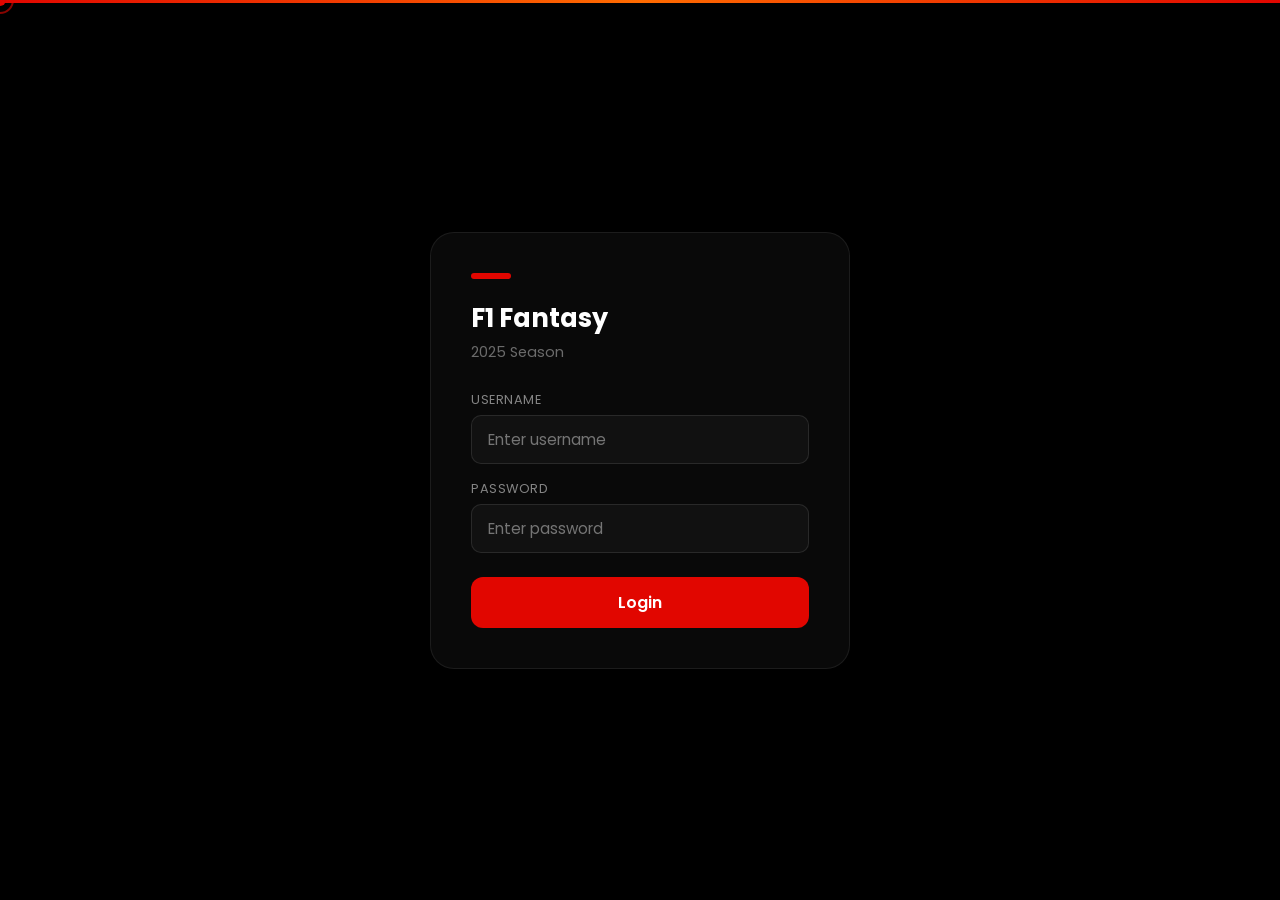
<file: fantasy.html>
<!DOCTYPE html>
<html lang="en">

<head>
  <meta charset="UTF-8" />
  <meta name="viewport" content="width=device-width, initial-scale=1.0" />
  <title>F1 Fantasy 2025</title>
  <link rel="preconnect" href="https://fonts.googleapis.com" />
  <link rel="preconnect" href="https://fonts.gstatic.com" crossorigin />
  <link href="https://fonts.googleapis.com/css2?family=Poppins:wght@300;400;500;600;700&display=swap"
    rel="stylesheet" />
  <style>
    *,
    *::before,
    *::after {
      box-sizing: border-box;
      margin: 0;
      padding: 0
    }

    html {
      font-size: 16px
    }

    body {
      font-family: 'Poppins', sans-serif;
      background: #000;
      color: #fff;
      min-height: 100vh;
      overflow-x: hidden;
      cursor: none
    }

    body.light-mode {
      background: #f4f4f7;
      color: #111
    }

    /* TOP ACCENT BAR */
    .top-bar {
      position: fixed;
      top: 0;
      left: 0;
      width: 100%;
      height: 3px;
      background: linear-gradient(90deg, #e10600, #ff6b00, #e10600);
      z-index: 9999
    }

    /* CUSTOM CURSOR */
    .cursor {
      position: fixed;
      width: 12px;
      height: 12px;
      background: #e10600;
      border-radius: 50%;
      pointer-events: none;
      z-index: 100000;
      transform: translate(-50%, -50%);
      transition: background 0.2s
    }

    .cursor-trail {
      position: fixed;
      width: 28px;
      height: 28px;
      border: 2px solid rgba(225, 6, 0, 0.6);
      border-radius: 50%;
      pointer-events: none;
      z-index: 99999;
      transform: translate(-50%, -50%)
    }

    @media(max-width:600px) {

      .cursor,
      .cursor-trail {
        display: none
      }
    }

    /* LOADING SCREEN */
    #loading-screen {
      position: fixed;
      inset: 0;
      background: #000;
      display: flex;
      flex-direction: column;
      align-items: center;
      justify-content: center;
      z-index: 9000;
      gap: 20px
    }

    body.light-mode #loading-screen {
      background: #f4f4f7
    }

    .loading-logo {
      font-size: 1.8rem;
      font-weight: 700;
      letter-spacing: 2px;
      color: #fff
    }

    body.light-mode .loading-logo {
      color: #111
    }

    .loading-logo span {
      color: #e10600
    }

    .loading-dots {
      display: flex;
      gap: 10px
    }

    .loading-dots span {
      width: 10px;
      height: 10px;
      border-radius: 50%;
      background: #e10600;
      animation: dotPulse 1.2s infinite ease-in-out
    }

    .loading-dots span:nth-child(2) {
      animation-delay: 0.2s
    }

    .loading-dots span:nth-child(3) {
      animation-delay: 0.4s
    }

    @keyframes dotPulse {

      0%,
      80%,
      100% {
        transform: scale(0.6);
        opacity: 0.4
      }

      40% {
        transform: scale(1);
        opacity: 1
      }
    }

    /* LOGIN SCREEN */
    #login-screen {
      position: fixed;
      inset: 0;
      background: #000;
      display: none;
      align-items: center;
      justify-content: center;
      z-index: 8000;
      padding: 20px
    }

    body.light-mode #login-screen {
      background: #f4f4f7
    }

    .login-card {
      background: rgba(10, 10, 10, 0.9);
      border: 1px solid rgba(255, 255, 255, 0.08);
      border-radius: 24px;
      padding: 40px;
      width: 100%;
      max-width: 420px;
      animation: fadeInUp 0.6s ease-out
    }

    body.light-mode .login-card {
      background: rgba(255, 255, 255, 0.95);
      border: 1px solid rgba(0, 0, 0, 0.1)
    }

    .login-accent-bar {
      width: 40px;
      height: 6px;
      background: #e10600;
      border-radius: 3px;
      margin-bottom: 20px
    }

    .login-title {
      font-size: 1.6rem;
      font-weight: 700;
      color: #fff;
      margin-bottom: 4px
    }

    body.light-mode .login-title {
      color: #111
    }

    .login-subtitle {
      font-size: 0.9rem;
      color: rgba(255, 255, 255, 0.4);
      margin-bottom: 28px
    }

    body.light-mode .login-subtitle {
      color: rgba(0, 0, 0, 0.45)
    }

    .login-field {
      margin-bottom: 16px
    }

    .login-field label {
      display: block;
      font-size: 0.8rem;
      color: rgba(255, 255, 255, 0.5);
      margin-bottom: 6px;
      text-transform: uppercase;
      letter-spacing: 0.5px
    }

    body.light-mode .login-field label {
      color: rgba(0, 0, 0, 0.5)
    }

    .login-field input {
      width: 100%;
      background: #111;
      border: 1px solid rgba(255, 255, 255, 0.1);
      border-radius: 10px;
      padding: 12px 16px;
      font-family: 'Poppins', sans-serif;
      font-size: 0.95rem;
      color: #fff;
      outline: none;
      transition: border-color 0.2s
    }

    body.light-mode .login-field input {
      background: #f0f0f0;
      border-color: rgba(0, 0, 0, 0.15);
      color: #111
    }

    .login-field input:focus {
      border-color: rgba(225, 6, 0, 0.5)
    }

    .login-btn {
      width: 100%;
      background: #e10600;
      color: #fff;
      border: none;
      border-radius: 12px;
      padding: 13px;
      font-family: 'Poppins', sans-serif;
      font-size: 1rem;
      font-weight: 600;
      cursor: pointer;
      transition: background 0.2s, transform 0.15s;
      margin-top: 8px
    }

    .login-btn:hover {
      background: #c00500;
      transform: translateY(-1px)
    }

    .login-btn:active {
      transform: translateY(0)
    }

    .login-error {
      margin-top: 14px;
      padding: 10px 14px;
      background: rgba(225, 6, 0, 0.12);
      border: 1px solid rgba(225, 6, 0, 0.3);
      border-radius: 8px;
      color: #ff4444;
      font-size: 0.85rem;
      display: none
    }

    body.light-mode .login-error {
      background: rgba(225, 6, 0, 0.08)
    }

    /* TOAST */
    .toast {
      position: fixed;
      bottom: 28px;
      left: 50%;
      transform: translateX(-50%) translateY(20px);
      background: rgba(225, 6, 0, 0.95);
      color: #fff;
      padding: 10px 22px;
      border-radius: 10px;
      font-size: 0.9rem;
      z-index: 99998;
      opacity: 0;
      transition: opacity 0.3s, transform 0.3s;
      pointer-events: none
    }

    .toast.show {
      opacity: 1;
      transform: translateX(-50%) translateY(0)
    }

    /* DASHBOARD */
    #dashboard-screen {
      display: none;
      min-height: 100vh;
      flex-direction: row
    }

    #dashboard-screen.visible {
      display: flex
    }

    /* SIDEBAR */
    .sidebar {
      width: 220px;
      min-height: 100vh;
      background: #0a0a0a;
      border-right: 1px solid rgba(255, 255, 255, 0.08);
      display: flex;
      flex-direction: column;
      position: fixed;
      left: 0;
      top: 0;
      bottom: 0;
      z-index: 100;
      padding-top: 3px
    }

    body.light-mode .sidebar {
      background: #f0f0f0;
      border-right-color: rgba(0, 0, 0, 0.1)
    }

    .sidebar-logo {
      padding: 28px 22px 20px
    }

    .sidebar-logo-title {
      font-size: 1.15rem;
      font-weight: 700;
      color: #fff;
      letter-spacing: 0.5px
    }

    body.light-mode .sidebar-logo-title {
      color: #111
    }

    .sidebar-logo-sub {
      font-size: 0.75rem;
      color: rgba(255, 255, 255, 0.35);
      margin-top: 2px
    }

    body.light-mode .sidebar-logo-sub {
      color: rgba(0, 0, 0, 0.4)
    }

    .sidebar-logo-bar {
      width: 32px;
      height: 3px;
      background: #e10600;
      border-radius: 2px;
      margin-top: 10px
    }

    .sidebar-nav {
      flex: 1;
      padding: 10px 12px;
      display: flex;
      flex-direction: column;
      gap: 4px
    }

    .nav-link {
      display: flex;
      align-items: center;
      gap: 10px;
      padding: 10px 14px;
      border-radius: 10px;
      font-size: 0.9rem;
      color: rgba(255, 255, 255, 0.55);
      cursor: pointer;
      transition: all 0.2s;
      border-left: 3px solid transparent;
      text-decoration: none;
      background: none;
      border: none;
      width: 100%;
      text-align: left;
      font-family: 'Poppins', sans-serif
    }

    body.light-mode .nav-link {
      color: rgba(0, 0, 0, 0.5)
    }

    .nav-link:hover {
      background: rgba(255, 255, 255, 0.05);
      color: #fff
    }

    body.light-mode .nav-link:hover {
      background: rgba(0, 0, 0, 0.06);
      color: #111
    }

    .nav-link.active {
      border-left: 3px solid #e10600;
      background: rgba(255, 255, 255, 0.07);
      color: #fff;
      padding-left: 11px
    }

    body.light-mode .nav-link.active {
      background: rgba(225, 6, 0, 0.08);
      color: #111
    }

    .sidebar-bottom {
      padding: 16px 12px;
      display: flex;
      flex-direction: column;
      gap: 8px
    }

    .sidebar-btn {
      width: 100%;
      padding: 9px 14px;
      border-radius: 10px;
      font-family: 'Poppins', sans-serif;
      font-size: 0.85rem;
      font-weight: 500;
      cursor: pointer;
      transition: all 0.2s;
      border: none
    }

    .theme-btn {
      background: rgba(255, 255, 255, 0.08);
      color: rgba(255, 255, 255, 0.7)
    }

    body.light-mode .theme-btn {
      background: rgba(0, 0, 0, 0.08);
      color: rgba(0, 0, 0, 0.7)
    }

    .theme-btn:hover {
      background: rgba(255, 255, 255, 0.13)
    }

    body.light-mode .theme-btn:hover {
      background: rgba(0, 0, 0, 0.13)
    }

    .logout-btn {
      background: rgba(225, 6, 0, 0.15);
      color: #e10600
    }

    .logout-btn:hover {
      background: rgba(225, 6, 0, 0.25)
    }

    /* MAIN CONTENT */
    .main-content {
      margin-left: 220px;
      flex: 1;
      padding: 40px 36px 60px;
      padding-top: 43px;
      min-height: 100vh
    }

    body.light-mode .main-content {
      background: #f4f4f7
    }

    /* SUB-SECTIONS */
    .fsub {
      display: none;
      animation: fadeInUp 0.4s ease-out
    }

    .fsub.active {
      display: block
    }

    /* SECTION HEADER */
    .section-header {
      display: flex;
      align-items: center;
      gap: 16px;
      margin-bottom: 28px
    }

    .section-accent {
      width: 6px;
      height: 34px;
      background: #e10600;
      border-radius: 3px;
      flex-shrink: 0
    }

    .section-title {
      font-size: 1.5rem;
      font-weight: 700;
      text-transform: uppercase;
      letter-spacing: 1px;
      color: #fff;
      white-space: nowrap
    }

    body.light-mode .section-title {
      color: #111
    }

    .section-line {
      flex: 1;
      height: 1px;
      background: rgba(255, 255, 255, 0.12)
    }

    body.light-mode .section-line {
      background: rgba(0, 0, 0, 0.12)
    }

    /* CARD GRID */
    .card-grid {
      display: grid;
      grid-template-columns: repeat(4, 1fr);
      gap: 18px;
      margin-bottom: 40px
    }

    @media(max-width:1280px) {
      .card-grid {
        grid-template-columns: repeat(3, 1fr)
      }
    }

    @media(max-width:900px) {
      .card-grid {
        grid-template-columns: repeat(2, 1fr)
      }
    }

    @media(max-width:600px) {
      .card-grid {
        grid-template-columns: 1fr
      }
    }

    .team-card-grid {
      display: grid;
      grid-template-columns: repeat(5, 1fr);
      gap: 18px;
      margin-bottom: 40px
    }

    @media(max-width:1280px) {
      .team-card-grid {
        grid-template-columns: repeat(3, 1fr)
      }
    }

    @media(max-width:768px) {
      .team-card-grid {
        grid-template-columns: repeat(2, 1fr)
      }
    }

    @media(max-width:500px) {
      .team-card-grid {
        grid-template-columns: 1fr
      }
    }

    /* DRIVER CARD */
    .driver-card {
      background: #0a0a0a;
      border-radius: 18px;
      border: 1px solid rgba(255, 255, 255, 0.07);
      padding: 20px 18px;
      transition: transform 0.24s ease, box-shadow 0.24s ease;
      cursor: default
    }

    body.light-mode .driver-card {
      background: #fff;
      border-color: rgba(0, 0, 0, 0.08)
    }

    .driver-card:hover {
      transform: translateY(-4px);
      box-shadow: 0 12px 24px rgba(0, 0, 0, 0.4)
    }

    body.light-mode .driver-card:hover {
      box-shadow: 0 12px 24px rgba(0, 0, 0, 0.12)
    }

    .driver-name {
      font-size: 0.95rem;
      font-weight: 700;
      color: #fff;
      margin-bottom: 2px
    }

    body.light-mode .driver-name {
      color: #111
    }

    .driver-number {
      font-size: 0.78rem;
      color: rgba(255, 255, 255, 0.35);
      margin-bottom: 2px
    }

    body.light-mode .driver-number {
      color: rgba(0, 0, 0, 0.4)
    }

    .driver-team-label {
      font-size: 0.7rem;
      text-transform: uppercase;
      color: rgba(255, 255, 255, 0.3);
      letter-spacing: 0.5px;
      margin-bottom: 10px
    }

    body.light-mode .driver-team-label {
      color: rgba(0, 0, 0, 0.4)
    }

    .cost-pill {
      display: inline-block;
      background: rgba(184, 170, 118, 0.15);
      color: #b8aa76;
      border: 1px solid rgba(184, 170, 118, 0.3);
      border-radius: 20px;
      padding: 3px 10px;
      font-size: 0.72rem;
      font-weight: 600;
      margin-bottom: 12px
    }

    .metric-row {
      margin-bottom: 10px
    }

    .metric-top {
      display: flex;
      align-items: center;
      justify-content: space-between;
      margin-bottom: 4px
    }

    .metric-label {
      font-size: 0.72rem;
      color: rgba(255, 255, 255, 0.45);
      display: flex;
      align-items: center;
      gap: 5px
    }

    body.light-mode .metric-label {
      color: rgba(0, 0, 0, 0.5)
    }

    .metric-value {
      font-size: 0.72rem;
      font-weight: 600;
      color: rgba(255, 255, 255, 0.8)
    }

    body.light-mode .metric-value {
      color: rgba(0, 0, 0, 0.75)
    }

    .metric-bar-track {
      height: 4px;
      background: rgba(255, 255, 255, 0.08);
      border-radius: 2px;
      overflow: hidden
    }

    body.light-mode .metric-bar-track {
      background: rgba(0, 0, 0, 0.1)
    }

    .metric-bar-fill {
      height: 100%;
      background: #e10600;
      border-radius: 2px;
      transition: width 0.6s ease
    }

    /* INFO ICON */
    .info-icon {
      display: inline-flex;
      align-items: center;
      justify-content: center;
      width: 15px;
      height: 15px;
      border-radius: 50%;
      background: rgba(255, 255, 255, 0.14);
      font-size: 0.6rem;
      color: rgba(255, 255, 255, 0.6);
      cursor: help;
      position: relative;
      flex-shrink: 0
    }

    body.light-mode .info-icon {
      background: rgba(0, 0, 0, 0.12);
      color: rgba(0, 0, 0, 0.5)
    }

    .info-icon::after {
      content: attr(data-tip);
      position: absolute;
      bottom: calc(100% + 6px);
      left: 50%;
      transform: translateX(-50%);
      background: rgba(20, 20, 20, 0.97);
      color: #fff;
      font-size: 0.68rem;
      padding: 6px 10px;
      border-radius: 8px;
      white-space: nowrap;
      pointer-events: none;
      opacity: 0;
      transition: opacity 0.2s;
      z-index: 1000;
      line-height: 1.4;
      max-width: 220px;
      white-space: normal;
      text-align: center;
      border: 1px solid rgba(255, 255, 255, 0.08)
    }

    body.light-mode .info-icon::after {
      background: rgba(240, 240, 240, 0.98);
      color: #111;
      border-color: rgba(0, 0, 0, 0.1)
    }

    .info-icon:hover::after {
      opacity: 1
    }

    /* TABLES */
    .table-container {
      background: #0a0a0a;
      border-radius: 16px;
      border: 1px solid rgba(255, 255, 255, 0.07);
      overflow: hidden
    }

    body.light-mode .table-container {
      background: #fff;
      border-color: rgba(0, 0, 0, 0.08)
    }

    .standings-table {
      width: 100%;
      border-collapse: collapse
    }

    .standings-table thead th {
      padding: 12px 16px;
      text-align: left;
      font-size: 0.72rem;
      text-transform: uppercase;
      letter-spacing: 0.7px;
      color: rgba(255, 255, 255, 0.35);
      border-bottom: 1px solid rgba(255, 255, 255, 0.06);
      font-weight: 500
    }

    body.light-mode .standings-table thead th {
      color: rgba(0, 0, 0, 0.4);
      border-bottom-color: rgba(0, 0, 0, 0.08)
    }

    .standings-table tbody td {
      padding: 11px 16px;
      font-size: 0.85rem;
      border-bottom: 1px solid rgba(255, 255, 255, 0.04)
    }

    body.light-mode .standings-table tbody td {
      border-bottom-color: rgba(0, 0, 0, 0.06);
      color: #111
    }

    .standings-table tbody tr:last-child td {
      border-bottom: none
    }

    .standings-table tbody tr:hover {
      background: rgba(255, 255, 255, 0.03)
    }

    body.light-mode .standings-table tbody tr:hover {
      background: rgba(0, 0, 0, 0.03)
    }

    .rank-gold {
      color: #b8aa76;
      font-weight: 700
    }

    .rank-silver {
      color: #c0c0c0;
      font-weight: 700
    }

    .rank-bronze {
      color: #cd7f32;
      font-weight: 700
    }

    .rank-normal {
      color: rgba(255, 255, 255, 0.5);
      font-weight: 600
    }

    body.light-mode .rank-normal {
      color: rgba(0, 0, 0, 0.4)
    }

    .cost-gold {
      color: #b8aa76;
      font-weight: 600
    }

    .value-green {
      color: #22c55e;
      font-weight: 600
    }

    .table-section-title {
      font-size: 1rem;
      font-weight: 600;
      color: rgba(255, 255, 255, 0.6);
      margin: 28px 0 14px;
      text-transform: uppercase;
      letter-spacing: 0.5px
    }

    body.light-mode .table-section-title {
      color: rgba(0, 0, 0, 0.5)
    }

    /* HEAD TO HEAD */
    .h2h-block {
      margin-bottom: 48px
    }

    .h2h-selects {
      display: flex;
      align-items: center;
      gap: 16px;
      margin-bottom: 24px;
      flex-wrap: wrap
    }

    .h2h-select-wrap {
      flex: 1;
      min-width: 160px
    }

    .h2h-select-label {
      font-size: 0.75rem;
      color: rgba(255, 255, 255, 0.4);
      text-transform: uppercase;
      letter-spacing: 0.5px;
      margin-bottom: 6px
    }

    body.light-mode .h2h-select-label {
      color: rgba(0, 0, 0, 0.45)
    }

    .h2h-select {
      width: 100%;
      background: #111;
      border: 1px solid rgba(255, 255, 255, 0.1);
      border-radius: 10px;
      padding: 11px 14px;
      font-family: 'Poppins', sans-serif;
      font-size: 0.9rem;
      color: #fff;
      outline: none;
      cursor: pointer;
      appearance: none
    }

    body.light-mode .h2h-select {
      background: #f0f0f0;
      border-color: rgba(0, 0, 0, 0.15);
      color: #111
    }

    .h2h-vs {
      font-size: 1.2rem;
      font-weight: 700;
      color: #e10600;
      flex-shrink: 0;
      padding-top: 22px
    }

    .h2h-panel {
      background: #0a0a0a;
      border: 1px solid rgba(255, 255, 255, 0.07);
      border-radius: 18px;
      padding: 24px;
      display: none
    }

    body.light-mode .h2h-panel {
      background: #fff;
      border-color: rgba(0, 0, 0, 0.08)
    }

    .h2h-panel.visible {
      display: block
    }

    .h2h-header-row {
      display: grid;
      grid-template-columns: 1fr auto 1fr;
      gap: 12px;
      align-items: center;
      margin-bottom: 20px;
      padding-bottom: 16px;
      border-bottom: 1px solid rgba(255, 255, 255, 0.07)
    }

    body.light-mode .h2h-header-row {
      border-bottom-color: rgba(0, 0, 0, 0.08)
    }

    .h2h-driver-left {
      text-align: left
    }

    .h2h-driver-right {
      text-align: right
    }

    .h2h-driver-name {
      font-size: 1rem;
      font-weight: 700;
      color: #fff
    }

    body.light-mode .h2h-driver-name {
      color: #111
    }

    .h2h-driver-team {
      font-size: 0.75rem;
      color: rgba(255, 255, 255, 0.35);
      text-transform: uppercase
    }

    body.light-mode .h2h-driver-team {
      color: rgba(0, 0, 0, 0.4)
    }

    .h2h-vs-badge {
      background: #e10600;
      color: #fff;
      border-radius: 8px;
      padding: 5px 12px;
      font-size: 0.85rem;
      font-weight: 700
    }

    .h2h-metric-row {
      display: grid;
      grid-template-columns: 1fr auto 1fr;
      gap: 8px;
      align-items: center;
      margin-bottom: 10px
    }

    .h2h-metric-center {
      text-align: center;
      font-size: 0.7rem;
      color: rgba(255, 255, 255, 0.4);
      text-transform: uppercase;
      letter-spacing: 0.5px;
      min-width: 90px;
      display: flex;
      align-items: center;
      justify-content: center;
      gap: 4px;
      white-space: nowrap
    }

    body.light-mode .h2h-metric-center {
      color: rgba(0, 0, 0, 0.45)
    }

    .h2h-bar-left {
      display: flex;
      flex-direction: column;
      align-items: flex-end;
      gap: 3px
    }

    .h2h-bar-right {
      display: flex;
      flex-direction: column;
      align-items: flex-start;
      gap: 3px
    }

    .h2h-bar-val {
      font-size: 0.72rem;
      font-weight: 600;
      color: rgba(255, 255, 255, 0.7)
    }

    body.light-mode .h2h-bar-val {
      color: rgba(0, 0, 0, 0.65)
    }

    .h2h-bar-track {
      width: 100%;
      height: 5px;
      background: rgba(255, 255, 255, 0.07);
      border-radius: 3px;
      overflow: hidden;
      position: relative
    }

    body.light-mode .h2h-bar-track {
      background: rgba(0, 0, 0, 0.08)
    }

    .h2h-bar-inner-left {
      height: 100%;
      border-radius: 3px;
      position: absolute;
      right: 0;
      top: 0;
      transition: width 0.5s ease
    }

    .h2h-bar-inner-right {
      height: 100%;
      border-radius: 3px;
      position: absolute;
      left: 0;
      top: 0;
      transition: width 0.5s ease
    }

    .h2h-bar-left.winner .h2h-bar-track {
      box-shadow: 0 0 6px rgba(225, 6, 0, 0.4)
    }

    .h2h-bar-right.winner .h2h-bar-track {
      box-shadow: 0 0 6px rgba(225, 6, 0, 0.4)
    }

    .h2h-total-row {
      display: grid;
      grid-template-columns: 1fr auto 1fr;
      gap: 8px;
      align-items: center;
      margin-top: 16px;
      padding-top: 14px;
      border-top: 1px solid rgba(255, 255, 255, 0.07)
    }

    body.light-mode .h2h-total-row {
      border-top-color: rgba(0, 0, 0, 0.08)
    }

    .h2h-total-label {
      text-align: center;
      font-size: 0.75rem;
      text-transform: uppercase;
      letter-spacing: 0.5px;
      color: rgba(255, 255, 255, 0.35)
    }

    body.light-mode .h2h-total-label {
      color: rgba(0, 0, 0, 0.4)
    }

    .h2h-total-score {
      font-size: 1.3rem;
      font-weight: 700
    }

    .h2h-total-left {
      text-align: right
    }

    .h2h-total-right {
      text-align: left
    }

    .winner-score {
      color: #22c55e
    }

    /* TEAM CARD */
    .team-card {
      background: #0a0a0a;
      border-radius: 18px;
      border: 1px solid rgba(255, 255, 255, 0.07);
      padding: 20px 18px;
      transition: transform 0.24s ease, box-shadow 0.24s ease;
      cursor: default
    }

    body.light-mode .team-card {
      background: #fff;
      border-color: rgba(0, 0, 0, 0.08)
    }

    .team-card:hover {
      transform: translateY(-4px);
      box-shadow: 0 12px 24px rgba(0, 0, 0, 0.4)
    }

    body.light-mode .team-card:hover {
      box-shadow: 0 12px 24px rgba(0, 0, 0, 0.12)
    }

    .team-card-name {
      font-size: 0.95rem;
      font-weight: 700;
      margin-bottom: 10px
    }

    .h2h-sub-title {
      font-size: 1.05rem;
      font-weight: 600;
      color: rgba(255, 255, 255, 0.5);
      margin-bottom: 16px;
      text-transform: uppercase;
      letter-spacing: 0.5px
    }

    body.light-mode .h2h-sub-title {
      color: rgba(0, 0, 0, 0.45)
    }

    /* ANIMATIONS */
    @keyframes fadeInUp {
      from {
        opacity: 0;
        transform: translateY(14px)
      }

      to {
        opacity: 1;
        transform: translateY(0)
      }
    }

    /* SCROLLBAR */
    ::-webkit-scrollbar {
      width: 5px
    }

    ::-webkit-scrollbar-track {
      background: transparent
    }

    ::-webkit-scrollbar-thumb {
      background: #333;
      border-radius: 3px
    }

    body.light-mode ::-webkit-scrollbar-thumb {
      background: #ccc
    }
  </style>
</head>

<body>

  <div class="top-bar"></div>
  <div class="cursor" id="cursor"></div>
  <div class="cursor-trail" id="cursorTrail"></div>
  <div class="toast" id="toast"></div>

  <!-- LOADING SCREEN -->
  <div id="loading-screen">
    <div class="loading-logo">F1 <span>Fantasy</span></div>
    <div class="loading-dots"><span></span><span></span><span></span></div>
  </div>

  <!-- LOGIN SCREEN -->
  <div id="login-screen">
    <div class="login-card">
      <div class="login-accent-bar"></div>
      <div class="login-title">F1 Fantasy</div>
      <div class="login-subtitle">2025 Season</div>
      <div class="login-field">
        <label for="login-user">Username</label>
        <input type="text" id="login-user" placeholder="Enter username" autocomplete="username" />
      </div>
      <div class="login-field">
        <label for="login-pass">Password</label>
        <input type="password" id="login-pass" placeholder="Enter password" autocomplete="current-password" />
      </div>
      <button class="login-btn" id="login-btn">Login</button>
      <div class="login-error" id="login-error">Invalid username or password. Please try again.</div>
    </div>
  </div>

  <!-- DASHBOARD SCREEN -->
  <div id="dashboard-screen">
    <!-- SIDEBAR -->
    <aside class="sidebar">
      <div class="sidebar-logo">
        <div class="sidebar-logo-title">F1 Fantasy</div>
        <div class="sidebar-logo-sub">2025 Season</div>
        <div class="sidebar-logo-bar"></div>
      </div>
      <nav class="sidebar-nav">
        <button class="nav-link active" data-target="fsub-drivers">🏎 Drivers</button>
        <button class="nav-link" data-target="fsub-teams">🔧 Teams</button>
        <button class="nav-link" data-target="fsub-h2h">⚔ Head to Head</button>
      </nav>
      <div class="sidebar-bottom">
        <button class="sidebar-btn theme-btn" id="theme-btn">🌙 Light Mode</button>
        <button class="sidebar-btn logout-btn" id="logout-btn">⏻ Logout</button>
      </div>
    </aside>

    <!-- MAIN CONTENT -->
    <main class="main-content">

      <!-- SUB-SECTION: DRIVERS -->
      <section id="fsub-drivers" class="fsub active">
        <div class="section-header">
          <div class="section-accent"></div>
          <span class="section-title">Drivers</span>
          <span class="section-line"></span>
        </div>
        <div class="card-grid" id="drivers-grid"></div>
        <div class="table-section-title">Fantasy Standings</div>
        <div class="table-container">
          <table class="standings-table">
            <thead>
              <tr>
                <th>Rank</th>
                <th>Driver</th>
                <th>Team</th>
                <th>Score</th>
                <th>Cost</th>
                <th>Value Rating</th>
              </tr>
            </thead>
            <tbody id="drivers-table-body"></tbody>
          </table>
        </div>
      </section>

      <!-- SUB-SECTION: TEAMS -->
      <section id="fsub-teams" class="fsub">
        <div class="section-header">
          <div class="section-accent"></div>
          <span class="section-title">Teams</span>
          <span class="section-line"></span>
        </div>
        <div class="team-card-grid" id="teams-grid"></div>
        <div class="table-section-title">Team Standings</div>
        <div class="table-container">
          <table class="standings-table">
            <thead>
              <tr>
                <th>Rank</th>
                <th>Team</th>
                <th>Score</th>
                <th>Cost</th>
                <th>Value Rating</th>
              </tr>
            </thead>
            <tbody id="teams-table-body"></tbody>
          </table>
        </div>
      </section>

      <!-- SUB-SECTION: HEAD TO HEAD -->
      <section id="fsub-h2h" class="fsub">
        <div class="section-header">
          <div class="section-accent"></div>
          <span class="section-title">Head to Head</span>
          <span class="section-line"></span>
        </div>

        <!-- DRIVER VS DRIVER -->
        <div class="h2h-block">
          <div class="h2h-sub-title">Driver vs Driver</div>
          <div class="h2h-selects">
            <div class="h2h-select-wrap">
              <div class="h2h-select-label">Driver A</div>
              <select class="h2h-select" id="h2h-driver-a"></select>
            </div>
            <div class="h2h-vs">VS</div>
            <div class="h2h-select-wrap">
              <div class="h2h-select-label">Driver B</div>
              <select class="h2h-select" id="h2h-driver-b"></select>
            </div>
          </div>
          <div class="h2h-panel" id="h2h-driver-panel"></div>
        </div>

        <!-- TEAM VS TEAM -->
        <div class="h2h-block">
          <div class="h2h-sub-title">Team vs Team</div>
          <div class="h2h-selects">
            <div class="h2h-select-wrap">
              <div class="h2h-select-label">Team A</div>
              <select class="h2h-select" id="h2h-team-a"></select>
            </div>
            <div class="h2h-vs">VS</div>
            <div class="h2h-select-wrap">
              <div class="h2h-select-label">Team B</div>
              <select class="h2h-select" id="h2h-team-b"></select>
            </div>
          </div>
          <div class="h2h-panel" id="h2h-team-panel"></div>
        </div>
      </section>

    </main>
  </div>

  <script>
    (function () {
      "use strict";

      /* ─── STATE ─── */
      var driversData = [];
      var teamsData = [];
      var isLightMode = false;

      /* ─── HELPERS ─── */
      function cap(n, lo, hi) { return Math.min(hi, Math.max(lo, n)); }

      function driverCost(salary) {
        return Math.round((5 + (salary - 800000) / (60000000 - 800000) * 25) * 2) / 2;
      }

      function teamCost(budget) {
        return Math.round((10 + (budget - 250000000) / (540000000 - 250000000) * 40) * 2) / 2;
      }

      function getSalary(d) {
        if (d.financials && d.financials.annualSalary) return d.financials.annualSalary;
        if (d.contract && d.contract.baseSalary) return d.contract.baseSalary;
        return 800000;
      }

      function getTeam(d) {
        if (d.personalDetails && d.personalDetails.currentTeam) return d.personalDetails.currentTeam;
        if (d.contract && d.contract.team) return d.contract.team;
        return "Unknown";
      }

      function getTeamAccent(teamName) {
        var t = teamsData.find(function (x) { return x.teamName === teamName || x.shortName === teamName; });
        return t ? (t.theme.accent || t.theme.primary) : "#e10600";
      }

      function driverMetrics(d) {
        var cs = d.careerStats;
        var gp = cs.grandPrixEntered || 1;
        return {
          qualiPace: cap(cs.polePositions / gp / 0.28 * 10, 0, 10),
          racePace: cap(cs.wins / gp / 0.29 * 10, 0, 10),
          consistency: cap(cs.careerPoints / gp / 15 * 10, 0, 10),
          tireMgmt: cap((gp - cs.dnfs) / gp * 10, 0, 10),
          racecraft: cap(cs.podiums / gp / 0.56 * 10, 0, 10)
        };
      }

      function teamMetrics(t) {
        var p = t.performance;
        var budget = t.financial.annualBudget;
        return {
          pitStop: cap(p.reliabilityScore, 0, 10),
          engineering: cap(p.developmentIndex, 0, 10),
          techUpgrades: cap((budget - 250000000) / (540000000 - 250000000) * 10, 0, 10),
          powerUnit: cap((p.developmentIndex + p.reliabilityScore) / 2, 0, 10),
          aeroRating: cap(p.aeroEfficiency, 0, 10),
          tirePerf: cap(p.reliabilityScore * 0.6 + p.aeroEfficiency * 0.4, 0, 10)
        };
      }

      function driverTotal(m) { return m.qualiPace + m.racePace + m.consistency + m.tireMgmt + m.racecraft; }
      function teamTotal(m) { return m.pitStop + m.engineering + m.techUpgrades + m.powerUnit + m.aeroRating + m.tirePerf; }

      function rankClass(r) {
        if (r === 1) return "rank-gold";
        if (r === 2) return "rank-silver";
        if (r === 3) return "rank-bronze";
        return "rank-normal";
      }

      /* ─── CURSOR ─── */
      var mouseX = 0, mouseY = 0, trailX = 0, trailY = 0;
      var cursor = document.getElementById("cursor");
      var trail = document.getElementById("cursorTrail");
      document.addEventListener("mousemove", function (e) {
        mouseX = e.clientX; mouseY = e.clientY;
        cursor.style.left = mouseX + "px";
        cursor.style.top = mouseY + "px";
      });
      function animTrail() {
        trailX += (mouseX - trailX) * 0.12;
        trailY += (mouseY - trailY) * 0.12;
        trail.style.left = trailX + "px";
        trail.style.top = trailY + "px";
        requestAnimationFrame(animTrail);
      }
      animTrail();

      /* ─── TOAST ─── */
      function showToast(msg) {
        var t = document.getElementById("toast");
        t.textContent = msg;
        t.classList.add("show");
        setTimeout(function () { t.classList.remove("show"); }, 3000);
      }

      /* ─── THEME ─── */
      function applyTheme(light) {
        isLightMode = light;
        if (light) {
          document.body.classList.add("light-mode");
          document.getElementById("theme-btn").textContent = "🌑 Dark Mode";
        } else {
          document.body.classList.remove("light-mode");
          document.getElementById("theme-btn").textContent = "🌙 Light Mode";
        }
        localStorage.setItem("fantasyTheme", light ? "light" : "dark");
      }

      document.getElementById("theme-btn").addEventListener("click", function () {
        applyTheme(!isLightMode);
      });

      /* ─── LOAD THEME PREF ─── */
      var savedTheme = localStorage.getItem("fantasyTheme");
      if (savedTheme === "light") applyTheme(true);

      /* ─── AUTH ─── */
      var CREDS = { "admin": "fantasy2025", "guest": "f1fan", "viewer": "grid2025" };

      document.getElementById("login-btn").addEventListener("click", doLogin);
      document.getElementById("login-pass").addEventListener("keydown", function (e) {
        if (e.key === "Enter") doLogin();
      });

      function doLogin() {
        var user = document.getElementById("login-user").value.trim();
        var pass = document.getElementById("login-pass").value;
        var errEl = document.getElementById("login-error");
        if (CREDS[user] && CREDS[user] === pass) {
          errEl.style.display = "none";
          localStorage.setItem("fantasyUser", user);
          /* Fade out login, show dashboard */
          var ls = document.getElementById("login-screen");
          ls.style.transition = "opacity 0.5s";
          ls.style.opacity = "0";
          setTimeout(function () {
            ls.style.display = "none";
            showDashboard();
          }, 500);
        } else {
          errEl.style.display = "block";
          showToast("Invalid credentials — try again");
        }
      }

      /* ─── LOGOUT ─── */
      document.getElementById("logout-btn").addEventListener("click", function () {
        localStorage.removeItem("fantasyUser");
        location.href = "index.html";
      });

      /* ─── SIDEBAR NAV ─── */
      document.querySelectorAll(".nav-link").forEach(function (btn) {
        btn.addEventListener("click", function () {
          document.querySelectorAll(".nav-link").forEach(function (b) { b.classList.remove("active"); });
          btn.classList.add("active");
          var target = btn.getAttribute("data-target");
          document.querySelectorAll(".fsub").forEach(function (s) { s.classList.remove("active"); });
          document.getElementById(target).classList.add("active");
        });
      });

      /* ─── SHOW DASHBOARD ─── */
      function showDashboard() {
        var ds = document.getElementById("dashboard-screen");
        ds.classList.add("visible");
        fillDrivers();
        fillTeams();
        fillH2H();
      }

      /* ─── METRIC BAR HTML ─── */
      function metricBarHTML(label, value, tip, color) {
        color = color || "#e10600";
        var pct = (value / 10 * 100).toFixed(1);
        return '<div class="metric-row">' +
          '<div class="metric-top">' +
          '<span class="metric-label">' +
          label + ' <span class="info-icon" data-tip="' + tip + '">i</span>' +
          '</span>' +
          '<span class="metric-value">' + value.toFixed(1) + '</span>' +
          '</div>' +
          '<div class="metric-bar-track">' +
          '<div class="metric-bar-fill" style="width:' + pct + '%;background:' + color + '"></div>' +
          '</div>' +
          '</div>';
      }

      /* ─── FILL DRIVERS ─── */
      function fillDrivers() {
        var grid = document.getElementById("drivers-grid");
        var tbody = document.getElementById("drivers-table-body");
        grid.innerHTML = "";
        tbody.innerHTML = "";

        var ranked = driversData.map(function (d) {
          var m = driverMetrics(d);
          var salary = getSalary(d);
          var cost = driverCost(salary);
          var score = driverTotal(m);
          return { d: d, m: m, cost: cost, score: score };
        }).sort(function (a, b) { return b.score - a.score; });

        /* Cards — original order */
        driversData.forEach(function (d) {
          var m = driverMetrics(d);
          var salary = getSalary(d);
          var cost = driverCost(salary);
          var teamName = getTeam(d);
          var accentColor = getTeamAccent(teamName);
          var num = d.personalDetails.driverNumber;
          var html = '<div class="driver-card">' +
            '<div class="driver-name">' + d.personalDetails.fullName + '</div>' +
            '<div class="driver-number">#' + num + '</div>' +
            '<div class="driver-team-label">' + teamName + '</div>' +
            '<span class="cost-pill">$' + cost + 'M</span>' +
            metricBarHTML("Quali Pace", m.qualiPace, "Pole positions per race ratio, scaled to 0–10", "#e10600") +
            metricBarHTML("Race Pace", m.racePace, "Race wins per entry ratio, scaled to 0–10", "#e10600") +
            metricBarHTML("Consistency", m.consistency, "Average points per race entry, scaled to 0–10", "#e10600") +
            metricBarHTML("Tire Mgmt", m.tireMgmt, "Finish rate (1 - DNF rate), scaled to 0–10", "#e10600") +
            metricBarHTML("Racecraft", m.racecraft, "Podium rate per race, scaled to 0–10", "#e10600") +
            '</div>';
          grid.insertAdjacentHTML("beforeend", html);
        });

        /* Table */
        ranked.forEach(function (item, idx) {
          var rank = idx + 1;
          var rc = rankClass(rank);
          var d = item.d;
          var row = '<tr>' +
            '<td class="' + rc + '">' + rank + '</td>' +
            '<td style="font-weight:600">' + d.personalDetails.fullName + '</td>' +
            '<td style="color:rgba(255,255,255,0.55);font-size:0.82rem">' + getTeam(d) + '</td>' +
            '<td style="font-weight:600">' + item.score.toFixed(1) + '</td>' +
            '<td class="cost-gold">$' + item.cost + 'M</td>' +
            '<td class="value-green">' + (item.score / item.cost).toFixed(2) + '</td>' +
            '</tr>';
          tbody.insertAdjacentHTML("beforeend", row);
        });
      }

      /* ─── FILL TEAMS ─── */
      function fillTeams() {
        var grid = document.getElementById("teams-grid");
        var tbody = document.getElementById("teams-table-body");
        grid.innerHTML = "";
        tbody.innerHTML = "";

        var ranked = teamsData.map(function (t) {
          var m = teamMetrics(t);
          var cost = teamCost(t.financial.annualBudget);
          var score = teamTotal(m);
          return { t: t, m: m, cost: cost, score: score };
        }).sort(function (a, b) { return b.score - a.score; });

        teamsData.forEach(function (t) {
          var m = teamMetrics(t);
          var cost = teamCost(t.financial.annualBudget);
          var accent = t.theme.accent || t.theme.primary;
          var html = '<div class="team-card">' +
            '<div class="team-card-name" style="color:' + accent + '">' + t.teamName + '</div>' +
            '<span class="cost-pill">$' + cost + 'M</span>' +
            metricBarHTML("Pit Stop Speed", m.pitStop, "Higher reliability → faster avg pit stop", accent) +
            metricBarHTML("Engineering", m.engineering, "Team development index from performance data", accent) +
            metricBarHTML("Tech Upgrades", m.techUpgrades, "Budget ratio vs grid max ($540M)", accent) +
            metricBarHTML("Power Unit", m.powerUnit, "Average of developmentIndex and reliabilityScore", accent) +
            metricBarHTML("Aero Rating", m.aeroRating, "Direct from team aeroEfficiency rating", accent) +
            metricBarHTML("Tire Performance", m.tirePerf, "reliabilityScore × 0.6 + aeroEfficiency × 0.4", accent) +
            '</div>';
          grid.insertAdjacentHTML("beforeend", html);
        });

        ranked.forEach(function (item, idx) {
          var rank = idx + 1;
          var rc = rankClass(rank);
          var t = item.t;
          var accent = t.theme.accent || t.theme.primary;
          var row = '<tr>' +
            '<td class="' + rc + '">' + rank + '</td>' +
            '<td style="font-weight:700;color:' + accent + '">' + t.teamName + '</td>' +
            '<td style="font-weight:600">' + item.score.toFixed(1) + '</td>' +
            '<td class="cost-gold">$' + item.cost + 'M</td>' +
            '<td class="value-green">' + (item.score / item.cost).toFixed(2) + '</td>' +
            '</tr>';
          tbody.insertAdjacentHTML("beforeend", row);
        });
      }

      /* ─── FILL H2H ─── */
      function fillH2H() {
        var selA = document.getElementById("h2h-driver-a");
        var selB = document.getElementById("h2h-driver-b");
        var selTA = document.getElementById("h2h-team-a");
        var selTB = document.getElementById("h2h-team-b");

        selA.innerHTML = ""; selB.innerHTML = "";
        driversData.forEach(function (d, i) {
          var opt = '<option value="' + i + '">' + d.personalDetails.fullName + '</option>';
          selA.insertAdjacentHTML("beforeend", opt);
          selB.insertAdjacentHTML("beforeend", opt);
        });
        if (driversData.length > 1) selB.selectedIndex = 1;

        selTA.innerHTML = ""; selTB.innerHTML = "";
        teamsData.forEach(function (t, i) {
          var opt = '<option value="' + i + '">' + t.teamName + '</option>';
          selTA.insertAdjacentHTML("beforeend", opt);
          selTB.insertAdjacentHTML("beforeend", opt);
        });
        if (teamsData.length > 1) selTB.selectedIndex = 1;

        function renderDriverH2H() {
          var ia = parseInt(selA.value), ib = parseInt(selB.value);
          if (isNaN(ia) || isNaN(ib)) return;
          var da = driversData[ia], db = driversData[ib];
          var ma = driverMetrics(da), mb = driverMetrics(db);
          var teamA = getTeam(da), teamB = getTeam(db);
          var colorA = getTeamAccent(teamA), colorB = getTeamAccent(teamB);
          var scoreA = driverTotal(ma), scoreB = driverTotal(mb);

          var metrics = [
            { key: "qualiPace", label: "Quali Pace", tip: "Pole positions per race ratio, scaled to 0–10" },
            { key: "racePace", label: "Race Pace", tip: "Race wins per entry ratio, scaled to 0–10" },
            { key: "consistency", label: "Consistency", tip: "Average points per race entry, scaled to 0–10" },
            { key: "tireMgmt", label: "Tire Mgmt", tip: "Finish rate (1 - DNF rate), scaled to 0–10" },
            { key: "racecraft", label: "Racecraft", tip: "Podium rate per race, scaled to 0–10" }
          ];

          var html = buildH2HPanel(
            da.personalDetails.fullName, teamA, colorA,
            db.personalDetails.fullName, teamB, colorB,
            ma, mb, metrics, scoreA, scoreB
          );
          var panel = document.getElementById("h2h-driver-panel");
          panel.innerHTML = html;
          panel.classList.add("visible");
        }

        function renderTeamH2H() {
          var ia = parseInt(selTA.value), ib = parseInt(selTB.value);
          if (isNaN(ia) || isNaN(ib)) return;
          var ta = teamsData[ia], tb = teamsData[ib];
          var ma = teamMetrics(ta), mb = teamMetrics(tb);
          var colorA = ta.theme.accent || ta.theme.primary;
          var colorB = tb.theme.accent || tb.theme.primary;
          var scoreA = teamTotal(ma), scoreB = teamTotal(mb);

          var metrics = [
            { key: "pitStop", label: "Pit Stop Speed", tip: "Higher reliability → faster avg pit stop" },
            { key: "engineering", label: "Engineering", tip: "Team development index from performance data" },
            { key: "techUpgrades", label: "Tech Upgrades", tip: "Budget ratio vs grid max ($540M)" },
            { key: "powerUnit", label: "Power Unit", tip: "Average of developmentIndex and reliabilityScore" },
            { key: "aeroRating", label: "Aero Rating", tip: "Direct from team aeroEfficiency rating" },
            { key: "tirePerf", label: "Tire Performance", tip: "reliabilityScore × 0.6 + aeroEfficiency × 0.4" }
          ];

          var html = buildH2HPanel(
            ta.teamName, "", colorA,
            tb.teamName, "", colorB,
            ma, mb, metrics, scoreA, scoreB
          );
          var panel = document.getElementById("h2h-team-panel");
          panel.innerHTML = html;
          panel.classList.add("visible");
        }

        selA.addEventListener("change", renderDriverH2H);
        selB.addEventListener("change", renderDriverH2H);
        selTA.addEventListener("change", renderTeamH2H);
        selTB.addEventListener("change", renderTeamH2H);

        renderDriverH2H();
        renderTeamH2H();
      }

      function buildH2HPanel(nameA, subtitleA, colorA, nameB, subtitleB, colorB, ma, mb, metrics, scoreA, scoreB) {
        var subtitleAhtml = subtitleA ? '<div class="h2h-driver-team">' + subtitleA + '</div>' : '';
        var subtitleBhtml = subtitleB ? '<div class="h2h-driver-team">' + subtitleB + '</div>' : '';

        var html = '<div class="h2h-header-row">' +
          '<div class="h2h-driver-left">' +
          '<div class="h2h-driver-name" style="color:' + colorA + '">' + nameA + '</div>' + subtitleAhtml +
          '</div>' +
          '<div class="h2h-vs-badge">VS</div>' +
          '<div class="h2h-driver-right">' +
          '<div class="h2h-driver-name" style="color:' + colorB + '">' + nameB + '</div>' + subtitleBhtml +
          '</div>' +
          '</div>';

        metrics.forEach(function (metric) {
          var va = ma[metric.key], vb = mb[metric.key];
          var winnerA = va > vb, winnerB = vb > va;
          var pctA = (va / 10 * 100).toFixed(1);
          var pctB = (vb / 10 * 100).toFixed(1);
          var glowA = winnerA ? ' winner' : '';
          var glowB = winnerB ? ' winner' : '';

          html += '<div class="h2h-metric-row">' +
            '<div class="h2h-bar-left' + glowA + '">' +
            '<div class="h2h-bar-val">' + va.toFixed(1) + '</div>' +
            '<div class="h2h-bar-track">' +
            '<div class="h2h-bar-inner-left" style="width:' + pctA + '%;background:' + colorA + (winnerA ? ';box-shadow:0 0 6px ' + colorA + 'cc' : '') + '"></div>' +
            '</div>' +
            '</div>' +
            '<div class="h2h-metric-center">' + metric.label + ' <span class="info-icon" data-tip="' + metric.tip + '">i</span></div>' +
            '<div class="h2h-bar-right' + glowB + '">' +
            '<div class="h2h-bar-track">' +
            '<div class="h2h-bar-inner-right" style="width:' + pctB + '%;background:' + colorB + (winnerB ? ';box-shadow:0 0 6px ' + colorB + 'cc' : '') + '"></div>' +
            '</div>' +
            '<div class="h2h-bar-val">' + vb.toFixed(1) + '</div>' +
            '</div>' +
            '</div>';
        });

        var winA = scoreA > scoreB, winB = scoreB > scoreA;
        html += '<div class="h2h-total-row">' +
          '<div class="h2h-total-left"><span class="h2h-total-score' + (winA ? ' winner-score' : '') + '">' + scoreA.toFixed(1) + '</span></div>' +
          '<div class="h2h-total-label">Total Score</div>' +
          '<div class="h2h-total-right"><span class="h2h-total-score' + (winB ? ' winner-score' : '') + '">' + scoreB.toFixed(1) + '</span></div>' +
          '</div>';

        return html;
      }

      /* ─── DATA FETCH ─── */
      function init() {
        var loadScreen = document.getElementById("loading-screen");
        var loginScreen = document.getElementById("login-screen");

        Promise.all([
          fetch("backend/f1_2025_drivers_Dataset.json").then(function (r) { return r.json(); }),
          fetch("backend/f1_teams_dataset.json").then(function (r) { return r.json(); })
        ]).then(function (results) {
          driversData = results[0].drivers || [];
          teamsData = results[1].teams || [];

          /* Hide loading */
          loadScreen.style.transition = "opacity 0.4s";
          loadScreen.style.opacity = "0";
          setTimeout(function () {
            loadScreen.style.display = "none";
            /* If already authenticated via index.html, skip login */
            if (localStorage.getItem("fantasyUser")) {
              showDashboard();
            } else {
              /* Show login */
              loginScreen.style.opacity = "0";
              loginScreen.style.display = "flex";
              requestAnimationFrame(function () {
                requestAnimationFrame(function () {
                  loginScreen.style.transition = "opacity 0.5s";
                  loginScreen.style.opacity = "1";
                });
              });
            }
          }, 400);
        }).catch(function (err) {
          console.error("Data fetch error:", err);
          loadScreen.querySelector(".loading-logo").textContent = "Failed to load data";
          showToast("Error loading data — check backend files");
        });
      }

      init();

    })();
  </script>
</body>

</html>
</file>
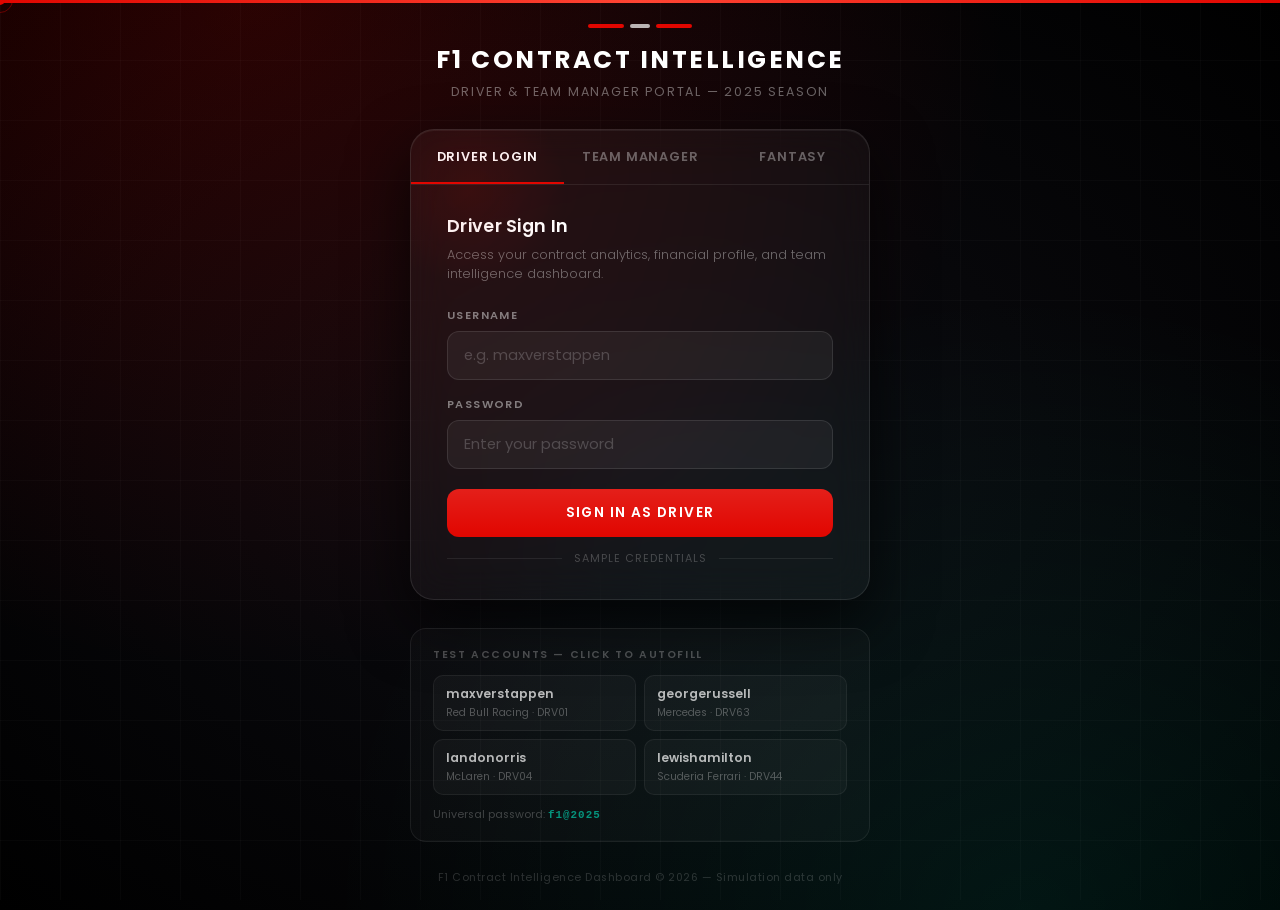
<file: new_contract.html>
<!DOCTYPE html>
<html lang="en">

<head>
  <meta charset="UTF-8">
  <meta name="viewport" content="width=device-width, initial-scale=1.0">
  <title>F1 — Incoming Offers</title>
  <link rel="preconnect" href="https://fonts.googleapis.com">
  <link rel="preconnect" href="https://fonts.gstatic.com" crossorigin>
  <link href="https://fonts.googleapis.com/css2?family=Poppins:wght@300;400;500;600;700&display=swap" rel="stylesheet">
  <script src="contracts.js"></script>
  <style>
    *,
    *::before,
    *::after {
      box-sizing: border-box;
      margin: 0;
      padding: 0;
      font-family: "Poppins", sans-serif;
    }

    body {
      color: #f4f8ff;
      background: radial-gradient(circle at 8% -8%, #1a2741 0%, #071428 45%, #050d1d 100%);
      min-height: 100vh;
    }

    .top {
      position: fixed;
      top: 0;
      left: 0;
      width: 100%;
      height: 3px;
      background: #db0a40;
      z-index: 100;
    }

    .page {
      width: min(1000px, 94%);
      margin: 42px auto 60px;
      padding-top: 8px;
    }

    .header {
      display: flex;
      justify-content: space-between;
      align-items: flex-start;
      gap: 16px;
      margin-bottom: 32px;
    }

    .header-left {
      flex: 1;
    }

    .back-link {
      display: inline-flex;
      align-items: center;
      gap: 6px;
      font-size: 0.78rem;
      color: rgba(255, 255, 255, 0.45);
      text-decoration: none;
      margin-bottom: 12px;
      transition: color 0.2s;
    }

    .back-link:hover {
      color: rgba(255, 255, 255, 0.8);
    }

    .title {
      font-size: clamp(1.25rem, 2.4vw, 1.8rem);
      font-weight: 700;
      line-height: 1.15;
    }

    .subtitle {
      margin-top: 8px;
      color: #a8b5ca;
      font-size: 0.9rem;
    }

    .status-pill {
      display: inline-flex;
      align-items: center;
      gap: 6px;
      font-size: 0.8rem;
      color: #a8b5ca;
      background: rgba(255, 255, 255, 0.05);
      border: 1px solid rgba(255, 255, 255, 0.1);
      border-radius: 20px;
      padding: 6px 14px;
      white-space: nowrap;
      margin-top: 6px;
    }

    .status-dot {
      width: 7px;
      height: 7px;
      border-radius: 50%;
      background: #22c55e;
      flex-shrink: 0;
    }

    .section {
      margin-top: 8px;
    }

    .head {
      display: flex;
      align-items: center;
      gap: 10px;
      margin-bottom: 16px;
    }

    .bar {
      width: 6px;
      height: 28px;
      border-radius: 5px;
      background: #db0a40;
      flex-shrink: 0;
    }

    .head-title {
      font-size: 0.95rem;
      font-weight: 600;
      text-transform: uppercase;
      letter-spacing: 0.4px;
    }

    .line {
      flex: 1;
      height: 1px;
      background: rgba(255, 255, 255, 0.18);
    }

    /* ── Grid ── */
    .grid {
      display: grid;
      grid-template-columns: repeat(2, minmax(280px, 1fr));
      gap: 14px;
    }

    @media (max-width: 680px) {
      .grid {
        grid-template-columns: 1fr;
      }
    }

    /* ── Offer card ── */
    .card {
      background: rgba(16, 30, 52, 0.62);
      border: 1px solid rgba(219, 10, 64, 0.28);
      border-radius: 16px;
      padding: 18px;
      backdrop-filter: blur(12px);
      -webkit-backdrop-filter: blur(12px);
      display: flex;
      flex-direction: column;
      gap: 14px;
      transition: transform 0.22s ease, box-shadow 0.22s ease;
    }

    .card:hover {
      transform: translateY(-4px);
      box-shadow: 0 12px 28px rgba(219, 10, 64, 0.15);
    }

    /* Team row */
    .team {
      display: flex;
      align-items: center;
      gap: 12px;
    }

    .team-info {
      flex: 1;
    }

    .teamname {
      font-size: 1.1rem;
      font-weight: 700;
      line-height: 1.2;
    }

    .team-meta {
      font-size: 0.75rem;
      color: #a8b5ca;
      margin-top: 2px;
    }

    .offer-badge {
      font-size: 0.7rem;
      font-weight: 600;
      text-transform: uppercase;
      padding: 3px 10px;
      border-radius: 12px;
      background: rgba(245, 158, 11, 0.12);
      border: 1px solid rgba(245, 158, 11, 0.35);
      color: #f59e0b;
      letter-spacing: 0.3px;
      white-space: nowrap;
    }

    .meta {
      display: grid;
      grid-template-columns: 1fr 1fr;
      gap: 8px;
    }

    .metric {
      border: 1px solid rgba(255, 255, 255, 0.08);
      border-radius: 10px;
      background: rgba(255, 255, 255, 0.03);
      padding: 10px 12px;
    }

    .label {
      color: #a8b5ca;
      font-size: 0.68rem;
      text-transform: uppercase;
      letter-spacing: 0.4px;
    }

    .value {
      margin-top: 4px;
      font-size: 0.95rem;
      font-weight: 600;
    }

    .gold {
      color: #b8aa76;
    }

    /* Card footer */
    .card-footer {
      display: flex;
      align-items: center;
      justify-content: space-between;
      gap: 10px;
      flex-wrap: wrap;
      margin-top: 2px;
    }

    .contract-id {
      font-size: 0.72rem;
      color: rgba(255, 255, 255, 0.3);
    }

    .button {
      text-decoration: none;
      color: #f4f8ff;
      border: 1px solid rgba(219, 10, 64, 0.4);
      border-radius: 10px;
      padding: 8px 16px;
      font-size: 0.82rem;
      font-weight: 500;
      background: linear-gradient(130deg, rgba(219, 10, 64, 0.12), rgba(219, 10, 64, 0.04));
      transition: background 0.2s, border-color 0.2s;
      white-space: nowrap;
    }

    .button:hover {
      background: linear-gradient(130deg, rgba(219, 10, 64, 0.24), rgba(219, 10, 64, 0.1));
      border-color: rgba(219, 10, 64, 0.65);
    }

    /* ── Empty / error states ── */
    .empty {
      grid-column: 1 / -1;
      text-align: center;
      padding: 56px 20px;
      color: rgba(255, 255, 255, 0.3);
      font-size: 0.95rem;
    }

    .empty strong {
      display: block;
      font-size: 1.1rem;
      margin-bottom: 8px;
      color: rgba(255, 255, 255, 0.45);
    }

    /* ── Header status right ── */
    .header-right {
      text-align: right;
      flex-shrink: 0;
    }

    @media (max-width: 600px) {
      .header {
        flex-direction: column;
      }

      .header-right {
        text-align: left;
      }
    }

    /* ── Theme toggle ── */
    .btn-theme-toggle {
      display: inline-flex;
      align-items: center;
      gap: 6px;
      padding: 6px 13px;
      border-radius: 10px;
      background: rgba(255,255,255,0.07);
      border: 1px solid rgba(255,255,255,0.14);
      color: rgba(255,255,255,0.65);
      font-size: 0.78rem;
      font-weight: 500;
      cursor: pointer;
      font-family: inherit;
      transition: background 0.2s, color 0.2s;
      margin-top: 8px;
    }
    .btn-theme-toggle:hover { background: rgba(255,255,255,0.13); color: #fff; }


    body.light-mode {
      background: #f0f2f5;
      color: #111;
    }
    body.light-mode .top { background: #db0a40; }
    body.light-mode .title { color: #111; }
    body.light-mode .subtitle { color: rgba(0,0,0,0.55); }
    body.light-mode .back-link { color: rgba(0,0,0,0.45); }
    body.light-mode .back-link:hover { color: rgba(0,0,0,0.8); }
    body.light-mode .status-pill { background: rgba(0,0,0,0.06); border-color: rgba(0,0,0,0.1); color: rgba(0,0,0,0.6); }
    body.light-mode .btn-theme-toggle { background: rgba(0,0,0,0.07); border-color: rgba(0,0,0,0.14); color: rgba(0,0,0,0.65); }
    body.light-mode .btn-theme-toggle:hover { background: rgba(0,0,0,0.12); color: #111; }
    body.light-mode .head-title { color: rgba(0,0,0,0.6); }
    body.light-mode .line { background: rgba(0,0,0,0.12); }
    body.light-mode .card {
      background: rgba(255,255,255,0.9);
      border-color: rgba(219,10,64,0.2);
      backdrop-filter: none;
      -webkit-backdrop-filter: none;
    }
    body.light-mode .card:hover { box-shadow: 0 12px 28px rgba(219,10,64,0.1); }
    body.light-mode .teamname { color: #111; }
    body.light-mode .team-meta { color: rgba(0,0,0,0.5); }
    body.light-mode .label { color: rgba(0,0,0,0.5); }
    body.light-mode .value { color: #111; }
    body.light-mode .gold { color: #7a6a2a; }
    body.light-mode .metric { border-color: rgba(0,0,0,0.08); background: rgba(0,0,0,0.03); }
    body.light-mode .contract-id { color: rgba(0,0,0,0.35); }
    body.light-mode .empty { color: rgba(0,0,0,0.35); }
    body.light-mode .empty strong { color: rgba(0,0,0,0.5); }
  </style>
</head>

<body>
  <div class="top"></div>

  <main class="page">
    <header class="header">
      <div class="header-left">
        <a href="dashboard.html" class="back-link">← Back to Dashboard</a>
        <h1 class="title" id="pageTitle">INCOMING CONTRACT OFFERS</h1>
        <p class="subtitle">Pending offers available for contract intelligence analysis.</p>
      </div>
      <div class="header-right">
        <div class="status-pill">
          <span class="status-dot" id="statusDot"></span>
          <span id="statusText">Loading…</span>
        </div>
        <button class="btn-theme-toggle" id="themeToggle">
          <span id="themeIcon">☀</span><span id="themeLabel"> Light Mode</span>
        </button>
      </div>
    </header>

    <section class="section">
      <div class="head">
        <span class="bar"></span>
        <h2 class="head-title">Offers</h2>
        <span class="line"></span>
      </div>
      <div class="grid" id="grid"></div>
    </section>
  </main>

  <script>
    (function () {
      // ── Auth guard ─────────────────────────────────────────────────────────
      var driverId = localStorage.getItem("loggedInDriver");
      if (!driverId) { location.replace("index.html"); return; }

      var statusDot = document.getElementById("statusDot");
      var statusText = document.getElementById("statusText");
      var grid = document.getElementById("grid");

      function setStatus(msg, ok) {
        statusText.textContent = msg;
        statusDot.style.background = ok === false ? "#e10600" : ok === true ? "#22c55e" : "#f59e0b";
      }

      function fmt(n) {
        if (!n && n !== 0) return "N/A";
        return new Intl.NumberFormat("en-US", {
          style: "currency", currency: "USD",
          notation: "compact", maximumFractionDigits: 1
        }).format(n);
      }

      async function boot() {
        try {
          setStatus("Loading…", null);

          var results = await Promise.all([
            fetch("backend/f1_2025_drivers_Dataset.json").then(function (r) { return r.json(); }),
            fetch("backend/f1_teams_dataset.json").then(function (r) { return r.json(); })
          ]);

          var driversRaw = results[0];
          var teamsRaw = results[1];

          var drivers = Array.isArray(driversRaw) ? driversRaw : (driversRaw.drivers || []);
          var allTeams = Array.isArray(teamsRaw) ? teamsRaw : (teamsRaw.teams || []);

          seedContracts();

          var driver = drivers.find(function (d) { return d.driverId === driverId; });
          if (!driver) {
            setStatus("Driver not found.", false);
            grid.innerHTML = '<div class="empty"><strong>Error</strong>Could not find your driver profile. Please log in again.</div>';
            return;
          }

          var fullName = driver.personalDetails.fullName || driverId;

          document.getElementById("pageTitle").textContent = fullName.toUpperCase() + " — OFFERED CONTRACTS";
          document.title = fullName + " — Incoming Offers";

          var offers = getContractsForDriver(driverId).filter(function (c) { return c.status === "pending" || c.status === "negotiating"; });

          if (offers.length === 0) {
            setStatus("No offers found.", false);
            grid.innerHTML = '<div class="empty"><strong>No pending offers</strong>You have no incoming contract offers at this time.</div>';
            return;
          }

          setStatus(offers.length + " offer" + (offers.length === 1 ? "" : "s") + " found", true);

          grid.innerHTML = offers.map(function (offer) {
            var offerTeam = allTeams.find(function (t) { return t.teamId === offer.teamId; });
            var teamName = offer.teamName || (offerTeam ? offerTeam.teamName : offer.teamId);
            var lastPos = offerTeam ? ("P" + (offerTeam.performance.lastSeasonPosition || "—")) : "—";
            var teamAccent = pickTeamAccent(offerTeam);

            return '<article class="card" style="border-left:3px solid ' + teamAccent + '">' +
              '<div class="team">' +
              '<div class="team-info">' +
              '<div class="teamname" style="color:' + teamAccent + '">' + teamName + '</div>' +
              '<div class="team-meta">' + lastPos + ' last season</div>' +
              '</div>' +
              '<span class="offer-badge">' + offer.status + '</span>' +
              '</div>' +

              '<div class="meta">' +
              '<div class="metric"><div class="label">Base Salary</div><div class="value gold">' + fmt(offer.baseSalary) + '</div></div>' +
              '<div class="metric"><div class="label">Champ Bonus</div><div class="value">' + fmt(offer.bonus) + '</div></div>' +
              '<div class="metric"><div class="label">Signing Bonus</div><div class="value gold">' + fmt(offer.signingBonus) + '</div></div>' +
              '<div class="metric"><div class="label">Dev Index</div><div class="value">' + (offer.devIndex != null ? offer.devIndex.toFixed(1) + " / 10" : "—") + '</div></div>' +
              '<div class="metric"><div class="label">Reliability</div><div class="value">' + (offer.reliability != null ? offer.reliability.toFixed(1) + " / 10" : "—") + '</div></div>' +
              '<div class="metric"><div class="label">Contract Length</div><div class="value">' + (offer.contractLength ? offer.contractLength + " years" : "—") + '</div></div>' +
              '</div>' +

              '<div class="card-footer">' +
              '<span class="contract-id">' + offer.contractId + '</span>' +
              '<a class="button" href="offer_compare.html?contractId=' + offer.contractId + '">View Full Comparison →</a>' +
              '</div>' +
              '</article>';
          }).join("");

        } catch (err) {
          console.error(err);
          setStatus("Failed to load.", false);
          grid.innerHTML = '<div class="empty"><strong>Error</strong>' + err.message + '</div>';
        }
      }

      function pickTeamAccent(team) {
        if (!team || !team.theme) return "#db0a40";
        var neutral = { "#ffffff": 1, "#000000": 1, "#0a0a0a": 1, "#000": 1, "#fff": 1 };
        var cands = [team.theme.accent, team.theme.secondary, team.theme.primary];
        for (var i = 0; i < cands.length; i++) {
          var c = (cands[i] || "").toLowerCase().trim();
          if (!c || neutral[c] || !c.startsWith("#")) continue;
          var h = c.replace("#", "");
          if (h.length === 3) h = h[0]+h[0]+h[1]+h[1]+h[2]+h[2];
          var r=parseInt(h.slice(0,2),16)/255, g=parseInt(h.slice(2,4),16)/255, b=parseInt(h.slice(4,6),16)/255;
          r=r<0.04045?r/12.92:Math.pow((r+0.055)/1.055,2.4);
          g=g<0.04045?g/12.92:Math.pow((g+0.055)/1.055,2.4);
          b=b<0.04045?b/12.92:Math.pow((b+0.055)/1.055,2.4);
          var lum = 0.2126*r+0.7152*g+0.0722*b;
          if (lum >= 0.02 && lum <= 0.75) return cands[i];
        }
        return "#db0a40";
      }

      // ── Light / Dark mode ───────────────────────────────────────────────────
      function applyThemeMode(mode) {
        if (mode === "light") {
          document.body.classList.add("light-mode");
          document.getElementById("themeIcon").textContent = "🌙";
          document.getElementById("themeLabel").textContent = " Dark Mode";
        } else {
          document.body.classList.remove("light-mode");
          document.getElementById("themeIcon").textContent = "☀";
          document.getElementById("themeLabel").textContent = " Light Mode";
        }
      }

      var savedTheme = localStorage.getItem("themeMode") || "dark";
      applyThemeMode(savedTheme);

      document.getElementById("themeToggle").addEventListener("click", function () {
        var next = document.body.classList.contains("light-mode") ? "dark" : "light";
        localStorage.setItem("themeMode", next);
        applyThemeMode(next);
      });

      boot();
    })();
  </script>
</body>

</html>
</file>
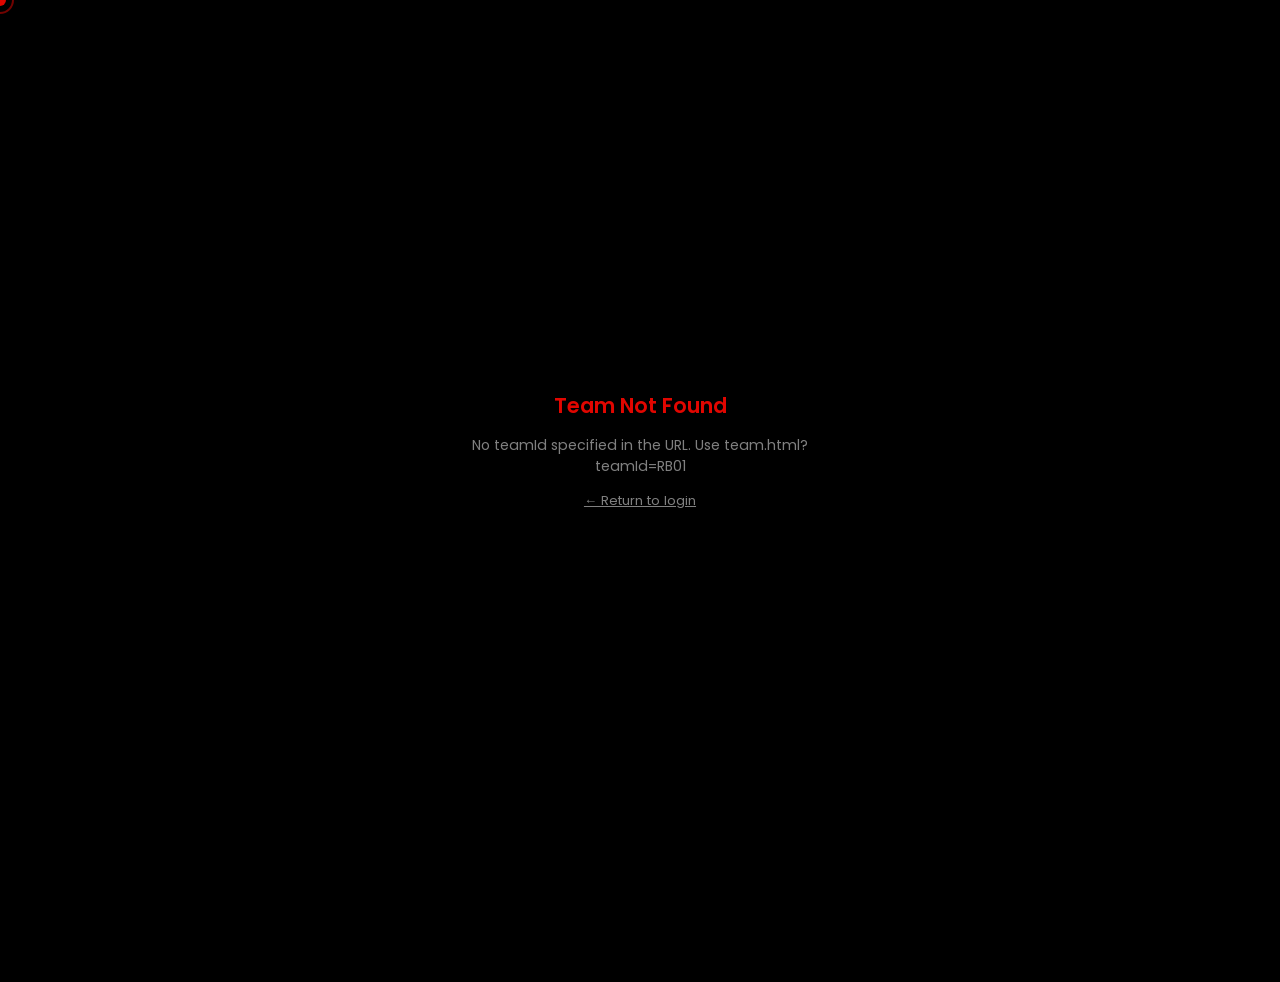
<file: team.html>
<!DOCTYPE html>
<html lang="en">

<head>
  <meta charset="UTF-8">
  <meta name="viewport" content="width=device-width, initial-scale=1.0">
  <title>F1 Team Dashboard</title>
  <link rel="preconnect" href="https://fonts.googleapis.com">
  <link rel="preconnect" href="https://fonts.gstatic.com" crossorigin>
  <link href="https://fonts.googleapis.com/css2?family=Poppins:wght@300;400;500;600;700&display=swap" rel="stylesheet">
  <script src="contracts.js"></script>
  <style>
    @font-face {
      font-family: "Unity Sans";
      src: url("fonts/UnitySans-Regular.woff2") format("woff2"),
        url("fonts/UnitySans-Regular.woff") format("woff");
      font-weight: 400;
    }

    @font-face {
      font-family: "Unity Sans";
      src: url("fonts/UnitySans-Bold.woff2") format("woff2"),
        url("fonts/UnitySans-Bold.woff") format("woff");
      font-weight: 700;
    }

    @font-face {
      font-family: "RB Futura";
      src: url("fonts/FuturaCyrillicBook.woff2") format("woff2"),
        url("fonts/FuturaCyrillicBook.woff") format("woff");
      font-weight: 400;
    }

    @font-face {
      font-family: "RB Futura";
      src: url("fonts/FuturaCyrillicBold.woff2") format("woff2"),
        url("fonts/FuturaCyrillicBold.woff") format("woff");
      font-weight: 700;
    }

    *,
    *::before,
    *::after {
      box-sizing: border-box;
      margin: 0;
      padding: 0;
    }

    body {
      font-family: "Poppins", sans-serif;
      background: #000;
      color: #fff;
      min-height: 100vh;
      overflow-x: hidden;
    }

    
    .cursor {
      width: 12px;
      height: 12px;
      background: #e10600;
      border-radius: 50%;
      position: fixed;
      pointer-events: none;
      z-index: 100000;
      transform: translate(-50%, -50%);
      transition: background 0.2s;
    }

    .cursor-trail {
      width: 28px;
      height: 28px;
      border: 2px solid rgba(225, 6, 0, 0.5);
      border-radius: 50%;
      position: fixed;
      pointer-events: none;
      z-index: 99999;
      transform: translate(-50%, -50%);
      transition: border-color 0.2s;
    }

    @media (max-width: 600px) {

      .cursor,
      .cursor-trail {
        display: none;
      }
    }

    
    .top-bar {
      position: fixed;
      top: 0;
      left: 0;
      width: 100%;
      height: 3px;
      background: #e10600;
      z-index: 200;
      transition: background 0.4s;
    }

    
    .layout {
      display: flex;
      min-height: 100vh;
    }

    
    .sidebar {
      width: 220px;
      min-height: 100vh;
      position: fixed;
      top: 0;
      left: 0;
      display: flex;
      flex-direction: column;
      background: #0a0a0a;
      border-right: 1px solid rgba(255, 255, 255, 0.08);
      z-index: 100;
      transition: background 0.4s;
    }

    .sidebar-top {
      padding: 28px 20px 22px;
      border-bottom: 1px solid rgba(255, 255, 255, 0.07);
    }

    .sidebar-teamname {
      font-size: 1.1rem;
      font-weight: 700;
      line-height: 1.25;
      margin-bottom: 4px;
    }

    .sidebar-role {
      font-size: 0.75rem;
      color: rgba(255, 255, 255, 0.45);
    }

    .sidebar-bar {
      height: 3px;
      width: 36px;
      border-radius: 2px;
      background: #e10600;
      margin-top: 10px;
      transition: background 0.4s;
    }

    .nav {
      flex: 1;
      padding: 18px 0;
      display: flex;
      flex-direction: column;
      gap: 4px;
    }

    .nav-link {
      display: flex;
      align-items: center;
      gap: 10px;
      padding: 11px 20px;
      font-size: 0.86rem;
      font-weight: 500;
      color: rgba(255, 255, 255, 0.55);
      cursor: pointer;
      border-left: 3px solid transparent;
      transition: color 0.2s, border-color 0.2s, background 0.2s;
      user-select: none;
    }

    .nav-link:hover {
      color: #fff;
      background: rgba(255, 255, 255, 0.05);
    }

    .nav-link.active {
      color: #fff;
      border-left-color: #e10600;
      background: rgba(255, 255, 255, 0.07);
    }

    .sidebar-bottom {
      padding: 16px 20px 24px;
      border-top: 1px solid rgba(255, 255, 255, 0.07);
    }

    .btn-back {
      display: block;
      width: 100%;
      padding: 10px 14px;
      border-radius: 10px;
      background: rgba(255, 255, 255, 0.05);
      border: 1px solid rgba(255, 255, 255, 0.1);
      color: rgba(255, 255, 255, 0.6);
      font-size: 0.8rem;
      font-weight: 500;
      text-align: center;
      cursor: pointer;
      font-family: inherit;
      transition: background 0.2s, color 0.2s;
    }

    .btn-back:hover {
      background: rgba(255, 255, 255, 0.1);
      color: #fff;
    }

    
    .main {
      margin-left: 220px;
      flex: 1;
      padding: 36px 40px 60px;
    }

    
    .section {
      display: none;
      animation: fadeInUp 0.5s ease-out;
    }

    .section.active {
      display: block;
    }

    @keyframes fadeInUp {
      from {
        opacity: 0;
        transform: translateY(12px);
      }

      to {
        opacity: 1;
        transform: translateY(0);
      }
    }

    
    .section-header {
      display: flex;
      align-items: center;
      gap: 16px;
      margin-bottom: 24px;
    }

    .section-accent {
      width: 6px;
      height: 34px;
      border-radius: 3px;
      background: #e10600;
      flex-shrink: 0;
      transition: background 0.4s;
    }

    .section-title {
      font-size: 1.5rem;
      font-weight: 600;
      text-transform: uppercase;
      letter-spacing: 0.4px;
    }

    .section-line {
      flex: 1;
      height: 1px;
      background: rgba(255, 255, 255, 0.1);
    }

    
    .sub-header {
      display: flex;
      align-items: center;
      gap: 12px;
      margin-bottom: 16px;
      margin-top: 8px;
    }

    .sub-accent {
      width: 4px;
      height: 22px;
      border-radius: 2px;
      background: #e10600;
      flex-shrink: 0;
      transition: background 0.4s;
    }

    .sub-title {
      font-size: 0.88rem;
      font-weight: 600;
      text-transform: uppercase;
      letter-spacing: 0.5px;
      color: rgba(255, 255, 255, 0.55);
    }

    .sub-line {
      flex: 1;
      height: 1px;
      background: rgba(255, 255, 255, 0.07);
    }

    
    .grid-5 {
      display: grid;
      grid-template-columns: repeat(5, 1fr);
      gap: 14px;
      margin-bottom: 22px;
    }

    .grid-4 {
      display: grid;
      grid-template-columns: repeat(4, 1fr);
      gap: 14px;
      margin-bottom: 22px;
    }

    .grid-3 {
      display: grid;
      grid-template-columns: repeat(3, 1fr);
      gap: 18px;
      margin-bottom: 22px;
    }

    .grid-2 {
      display: grid;
      grid-template-columns: 1fr 1fr;
      gap: 20px;
      margin-bottom: 22px;
    }

    @media (max-width: 1280px) {
      .grid-5 {
        grid-template-columns: repeat(3, 1fr);
      }
    }

    @media (max-width: 1100px) {
      .grid-4 {
        grid-template-columns: repeat(2, 1fr);
      }
    }

    @media (max-width: 900px) {

      .grid-3,
      .grid-2 {
        grid-template-columns: 1fr;
      }
    }

    @media (max-width: 700px) {

      .grid-5,
      .grid-4 {
        grid-template-columns: 1fr 1fr;
      }
    }

    
    .team-hero {
      background: #0a0a0a;
      border-radius: 22px;
      border: 1px solid rgba(255, 255, 255, 0.07);
      padding: 32px 36px;
      margin-bottom: 28px;
      display: flex;
      align-items: center;
      gap: 32px;
      position: relative;
      overflow: hidden;
    }

    .team-hero::after {
      content: "";
      position: absolute;
      right: -40px;
      top: -40px;
      width: 260px;
      height: 260px;
      border-radius: 50%;
      background: radial-gradient(circle, rgba(225, 6, 0, 0.07), transparent 70%);
      pointer-events: none;
      transition: background 0.4s;
    }

    .team-hero-info {
      flex: 1;
    }

    .team-hero-name {
      font-size: 2.4rem;
      font-weight: 700;
      line-height: 1.05;
      margin-bottom: 6px;
      transition: color 0.4s;
    }

    .team-hero-short {
      font-size: 0.88rem;
      color: rgba(255, 255, 255, 0.45);
      text-transform: uppercase;
      letter-spacing: 0.5px;
    }

    .team-hero-badge {
      display: inline-flex;
      align-items: center;
      gap: 6px;
      margin-top: 10px;
      padding: 4px 14px;
      border-radius: 20px;
      font-size: 0.72rem;
      font-weight: 600;
      text-transform: uppercase;
      letter-spacing: 0.4px;
      background: rgba(34, 197, 94, 0.12);
      border: 1px solid rgba(34, 197, 94, 0.3);
      color: #22c55e;
    }

    .team-hero-champs {
      font-size: 7rem;
      font-weight: 700;
      line-height: 1;
      opacity: 0.06;
      position: absolute;
      right: 36px;
      top: 50%;
      transform: translateY(-50%);
      letter-spacing: -6px;
      transition: color 0.4s;
      pointer-events: none;
    }

    
    .card {
      background: #0a0a0a;
      border-radius: 18px;
      border: 1px solid rgba(255, 255, 255, 0.07);
      padding: 22px;
      position: relative;
      overflow: visible;
      transition: transform 0.22s ease, box-shadow 0.22s ease;
    }

    .card:hover {
      transform: translateY(-5px);
      box-shadow: 0 14px 28px rgba(0, 0, 0, 0.35);
    }

    .card::before {
      content: "";
      position: absolute;
      inset: 0;
      background: radial-gradient(circle at 20% 20%, rgba(225, 6, 0, 0.1), transparent 66%);
      opacity: 0;
      transition: opacity 0.22s;
      pointer-events: none;
    }

    .card:hover::before {
      opacity: 1;
    }

    .label {
      font-size: 0.72rem;
      text-transform: uppercase;
      letter-spacing: 0.4px;
      color: rgba(255, 255, 255, 0.45);
      margin-bottom: 8px;
    }

    .value {
      font-size: 1.55rem;
      font-weight: 600;
      line-height: 1.1;
    }

    .value-sm {
      font-size: 1.05rem;
      font-weight: 600;
      line-height: 1.2;
    }

    .note {
      font-size: 0.72rem;
      color: rgba(255, 255, 255, 0.35);
      margin-top: 5px;
    }

    .gold {
      color: #b8aa76;
    }

    .green {
      color: #22c55e;
    }

    
    .driver-card {
      background: #0a0a0a;
      border-radius: 20px;
      border: 1px solid rgba(255, 255, 255, 0.08);
      padding: 24px;
      position: relative;
      overflow: hidden;
      transition: transform 0.24s ease, box-shadow 0.24s ease;
      display: flex;
      flex-direction: column;
      gap: 0;
    }

    .driver-card:hover {
      transform: translateY(-6px);
      box-shadow: 0 16px 32px rgba(0, 0, 0, 0.4);
    }

    .driver-card::before {
      content: "";
      position: absolute;
      inset: 0;
      background: radial-gradient(circle at 20% 20%, rgba(225, 6, 0, 0.1), transparent 66%);
      opacity: 0;
      transition: opacity 0.24s;
      pointer-events: none;
    }

    .driver-card:hover::before {
      opacity: 1;
    }

    .dc-number {
      position: absolute;
      top: 16px;
      right: 20px;
      font-size: 3.5rem;
      font-weight: 700;
      opacity: 0.07;
      line-height: 1;
      letter-spacing: -2px;
      transition: color 0.4s;
    }

    .dc-name {
      font-size: 1.15rem;
      font-weight: 700;
      line-height: 1.2;
      margin-bottom: 4px;
    }

    .dc-nationality {
      font-size: 0.75rem;
      color: rgba(255, 255, 255, 0.4);
      text-transform: uppercase;
      letter-spacing: 0.3px;
      margin-bottom: 18px;
    }

    .dc-salary {
      font-size: 1.35rem;
      font-weight: 600;
      color: #b8aa76;
      margin-bottom: 4px;
    }

    .dc-salary-label {
      font-size: 0.68rem;
      text-transform: uppercase;
      letter-spacing: 0.35px;
      color: rgba(255, 255, 255, 0.35);
      margin-bottom: 16px;
    }

    .dc-stats {
      display: flex;
      gap: 0;
      border-top: 1px solid rgba(255, 255, 255, 0.06);
      padding-top: 16px;
      margin-top: auto;
    }

    .dc-stat {
      flex: 1;
      text-align: center;
      border-right: 1px solid rgba(255, 255, 255, 0.05);
    }

    .dc-stat:last-child {
      border-right: none;
    }

    .dc-stat-val {
      font-size: 1.2rem;
      font-weight: 700;
      line-height: 1;
      margin-bottom: 3px;
    }

    .dc-stat-label {
      font-size: 0.62rem;
      text-transform: uppercase;
      letter-spacing: 0.3px;
      color: rgba(255, 255, 255, 0.35);
    }

    .dc-footer {
      margin-top: 14px;
      padding-top: 12px;
      border-top: 1px solid rgba(255, 255, 255, 0.05);
      display: flex;
      align-items: center;
      justify-content: space-between;
    }

    .dc-contract-label {
      font-size: 0.68rem;
      text-transform: uppercase;
      letter-spacing: 0.3px;
      color: rgba(255, 255, 255, 0.35);
    }

    .dc-contract-val {
      font-size: 0.82rem;
      font-weight: 600;
      color: rgba(255, 255, 255, 0.7);
    }

    .no-drivers-msg {
      text-align: center;
      padding: 56px 20px;
      color: rgba(255, 255, 255, 0.28);
      font-size: 0.92rem;
      background: #0a0a0a;
      border-radius: 20px;
      border: 1px solid rgba(255, 255, 255, 0.06);
    }

    
    .drivers-panel {
      background: #0a0a0a;
      border-radius: 18px;
      border: 1px solid rgba(255, 255, 255, 0.07);
      overflow: hidden;
      height: fit-content;
    }

    .drivers-panel-header {
      padding: 16px 22px;
      border-bottom: 1px solid rgba(255, 255, 255, 0.06);
      font-size: 0.78rem;
      font-weight: 600;
      text-transform: uppercase;
      letter-spacing: 0.4px;
      color: rgba(255, 255, 255, 0.5);
      display: flex;
      justify-content: space-between;
      align-items: center;
    }

    .driver-count {
      background: rgba(255, 255, 255, 0.07);
      border-radius: 10px;
      padding: 2px 10px;
      font-size: 0.72rem;
      color: rgba(255, 255, 255, 0.5);
    }

    .drivers-list {
      max-height: 420px;
      overflow-y: auto;
      scrollbar-width: thin;
      scrollbar-color: rgba(255, 255, 255, 0.1) transparent;
    }

    .drivers-list::-webkit-scrollbar {
      width: 4px;
    }

    .drivers-list::-webkit-scrollbar-track {
      background: transparent;
    }

    .drivers-list::-webkit-scrollbar-thumb {
      background: rgba(255, 255, 255, 0.1);
      border-radius: 2px;
    }

    .driver-row {
      display: flex;
      align-items: center;
      gap: 14px;
      padding: 13px 22px;
      border-bottom: 1px solid rgba(255, 255, 255, 0.04);
      cursor: pointer;
      transition: background 0.18s;
    }

    .driver-row:last-child {
      border-bottom: none;
    }

    .driver-row:hover {
      background: rgba(255, 255, 255, 0.04);
    }

    .driver-row.selected {
      background: rgba(225, 6, 0, 0.08);
      border-left: 3px solid #e10600;
      padding-left: 19px;
    }

    .driver-num {
      font-size: 1.1rem;
      font-weight: 700;
      color: rgba(255, 255, 255, 0.18);
      width: 32px;
      text-align: center;
      flex-shrink: 0;
    }

    .driver-row.selected .driver-num {
      color: rgba(255, 255, 255, 0.45);
    }

    .driver-info {
      flex: 1;
    }

    .driver-name {
      font-size: 0.88rem;
      font-weight: 600;
    }

    .driver-team {
      font-size: 0.7rem;
      color: rgba(255, 255, 255, 0.4);
      margin-top: 1px;
    }

    .driver-stats {
      display: flex;
      gap: 14px;
      flex-shrink: 0;
    }

    .driver-stat {
      text-align: right;
    }

    .driver-stat .ds-label {
      font-size: 0.62rem;
      text-transform: uppercase;
      color: rgba(255, 255, 255, 0.3);
    }

    .driver-stat .ds-val {
      font-size: 0.8rem;
      font-weight: 600;
    }

    .driver-salary {
      font-size: 0.8rem;
      font-weight: 600;
      color: #b8aa76;
      flex-shrink: 0;
    }

    
    .form-panel {
      background: #0a0a0a;
      border-radius: 20px;
      border: 1px solid rgba(255, 255, 255, 0.08);
      padding: 28px;
      height: fit-content;
    }

    .form-section-title {
      font-size: 0.82rem;
      font-weight: 600;
      text-transform: uppercase;
      letter-spacing: 0.5px;
      color: rgba(255, 255, 255, 0.5);
      margin-bottom: 16px;
      display: flex;
      align-items: center;
      gap: 10px;
    }

    .form-title-accent {
      width: 4px;
      height: 18px;
      border-radius: 2px;
      background: #e10600;
      flex-shrink: 0;
      transition: background 0.4s;
    }

    .form-selected-driver {
      background: rgba(255, 255, 255, 0.035);
      border: 1px solid rgba(255, 255, 255, 0.08);
      border-radius: 12px;
      padding: 14px 18px;
      margin-bottom: 22px;
      font-size: 0.85rem;
      color: rgba(255, 255, 255, 0.38);
      min-height: 52px;
      display: flex;
      align-items: center;
      gap: 10px;
    }

    .form-selected-driver.has-driver {
      color: #fff;
      border-color: rgba(225, 6, 0, 0.28);
      background: rgba(225, 6, 0, 0.05);
    }

    .selected-badge {
      font-size: 0.65rem;
      font-weight: 600;
      text-transform: uppercase;
      padding: 2px 8px;
      border-radius: 8px;
      background: rgba(225, 6, 0, 0.15);
      border: 1px solid rgba(225, 6, 0, 0.3);
      color: #e10600;
      flex-shrink: 0;
    }

    .form-divider {
      height: 1px;
      background: rgba(255, 255, 255, 0.06);
      margin: 20px 0;
    }

    .form-grid {
      display: grid;
      grid-template-columns: 1fr 1fr;
      gap: 14px;
      margin-bottom: 14px;
    }

    @media (max-width: 500px) {
      .form-grid {
        grid-template-columns: 1fr;
      }
    }

    .field {
      display: flex;
      flex-direction: column;
      gap: 7px;
    }

    .field label {
      font-size: 0.7rem;
      text-transform: uppercase;
      letter-spacing: 0.4px;
      color: rgba(255, 255, 255, 0.42);
    }

    .field input,
    .field select {
      background: rgba(255, 255, 255, 0.05);
      border: 1px solid rgba(255, 255, 255, 0.09);
      border-radius: 10px;
      padding: 11px 14px;
      color: #fff;
      font-size: 0.88rem;
      font-family: inherit;
      outline: none;
      transition: border-color 0.2s, background 0.2s;
      -webkit-appearance: none;
    }

    .field input:focus,
    .field select:focus {
      border-color: rgba(225, 6, 0, 0.5);
      background: rgba(255, 255, 255, 0.07);
    }

    .field input::placeholder {
      color: rgba(255, 255, 255, 0.18);
    }

    .field select option {
      background: #111;
      color: #fff;
    }

    .cap-hint {
      font-size: 0.7rem;
      color: rgba(255, 255, 255, 0.3);
      margin-top: 2px;
    }

    .cap-hint.over {
      color: #e10600;
    }

    .btn-send {
      width: 100%;
      padding: 14px;
      border-radius: 12px;
      background: rgba(225, 6, 0, 0.14);
      border: 1px solid rgba(225, 6, 0, 0.38);
      color: #fff;
      font-size: 0.9rem;
      font-weight: 600;
      cursor: pointer;
      font-family: inherit;
      transition: background 0.2s, transform 0.18s, box-shadow 0.18s;
      margin-top: 6px;
      letter-spacing: 0.2px;
    }

    .btn-send:hover:not(:disabled) {
      background: rgba(225, 6, 0, 0.26);
      transform: translateY(-2px);
      box-shadow: 0 8px 24px rgba(225, 6, 0, 0.2);
    }

    .btn-send:active {
      transform: translateY(0);
    }

    .btn-send:disabled {
      opacity: 0.4;
      cursor: not-allowed;
      transform: none;
    }

    
    .toast {
      position: fixed;
      bottom: 32px;
      right: 32px;
      background: #0a0a0a;
      border: 1px solid rgba(255, 255, 255, 0.1);
      border-radius: 12px;
      padding: 14px 22px;
      font-size: 0.86rem;
      font-weight: 500;
      z-index: 9999;
      transform: translateY(16px);
      opacity: 0;
      transition: transform 0.28s, opacity 0.28s;
      max-width: 340px;
    }

    .toast.show {
      transform: translateY(0);
      opacity: 1;
    }

    .toast.success {
      border-color: rgba(34, 197, 94, 0.4);
      color: #22c55e;
    }

    .toast.error {
      border-color: rgba(225, 6, 0, 0.4);
      color: #e10600;
    }

    .toast.info {
      border-color: rgba(96, 165, 250, 0.4);
      color: #60a5fa;
    }

    
    .loading-screen {
      position: fixed;
      inset: 0;
      background: #000;
      display: flex;
      align-items: center;
      justify-content: center;
      z-index: 9999;
      flex-direction: column;
      gap: 18px;
    }

    .loading-dots {
      display: flex;
      gap: 8px;
    }

    .loading-dot {
      width: 9px;
      height: 9px;
      border-radius: 50%;
      background: #e10600;
      animation: pulse 1.2s ease-in-out infinite;
    }

    .loading-dot:nth-child(2) {
      animation-delay: 0.2s;
    }

    .loading-dot:nth-child(3) {
      animation-delay: 0.4s;
    }

    @keyframes pulse {

      0%,
      80%,
      100% {
        transform: scale(0.8);
        opacity: 0.5
      }

      40% {
        transform: scale(1.2);
        opacity: 1
      }
    }

    .loading-text {
      font-size: 0.84rem;
      color: rgba(255, 255, 255, 0.35);
    }

    
    .error-screen {
      position: fixed;
      inset: 0;
      background: #000;
      display: none;
      align-items: center;
      justify-content: center;
      z-index: 9999;
      flex-direction: column;
      gap: 14px;
      text-align: center;
      padding: 30px;
    }

    .error-screen.show {
      display: flex;
    }

    .error-title {
      font-size: 1.3rem;
      font-weight: 600;
      color: #e10600;
    }

    .error-msg {
      font-size: 0.88rem;
      color: rgba(255, 255, 255, 0.5);
      max-width: 360px;
    }

    .error-link {
      color: rgba(255, 255, 255, 0.5);
      font-size: 0.82rem;
      text-decoration: underline;
    }

    
    .mt-8 {
      margin-top: 8px;
    }

    .mt-16 {
      margin-top: 16px;
    }

    .mb-0 {
      margin-bottom: 0;
    }

    
    .btn-theme-toggle {
      display: flex;
      align-items: center;
      justify-content: center;
      gap: 7px;
      width: 100%;
      padding: 10px 14px;
      border-radius: 10px;
      background: rgba(255,255,255,0.06);
      border: 1px solid rgba(255,255,255,0.12);
      color: rgba(255,255,255,0.7);
      font-size: 0.8rem;
      font-weight: 500;
      cursor: pointer;
      font-family: inherit;
      transition: background 0.2s, color 0.2s;
      margin-bottom: 10px;
    }
    .btn-theme-toggle:hover { background: rgba(255,255,255,0.12); color: #fff; }

    
    .info-icon {
      display: inline-flex;
      align-items: center;
      justify-content: center;
      width: 14px; height: 14px;
      border-radius: 50%;
      background: rgba(255,255,255,0.13);
      color: rgba(255,255,255,0.55);
      font-size: 0.6rem;
      font-weight: 700;
      font-style: normal;
      cursor: help;
      flex-shrink: 0;
      position: relative;
      z-index: 10;
      vertical-align: middle;
      line-height: 1;
      transition: background 0.2s;
    }
    .info-icon:hover { background: rgba(255,255,255,0.28); }
    .info-icon::after {
      content: attr(data-tip);
      position: absolute;
      bottom: calc(100% + 7px);
      left: 50%;
      transform: translateX(-50%);
      background: #1c1c1c;
      border: 1px solid rgba(255,255,255,0.18);
      border-radius: 8px;
      padding: 6px 11px;
      font-size: 0.68rem;
      font-weight: 400;
      color: rgba(255,255,255,0.9);
      white-space: nowrap;
      pointer-events: none;
      z-index: 9999;
      opacity: 0;
      transition: opacity 0.18s;
      box-shadow: 0 4px 14px rgba(0,0,0,0.6);
      font-family: "Poppins", sans-serif;
      text-transform: none;
      letter-spacing: 0;
    }
    .info-icon:hover::after { opacity: 1; }

    
    .sent-offers-panel {
      background: #0a0a0a;
      border-radius: 18px;
      border: 1px solid rgba(255,255,255,0.07);
      overflow: hidden;
      margin-top: 28px;
    }
    .sent-offers-header {
      padding: 14px 22px;
      border-bottom: 1px solid rgba(255,255,255,0.06);
      font-size: 0.75rem;
      font-weight: 600;
      text-transform: uppercase;
      letter-spacing: 0.45px;
      color: rgba(255,255,255,0.5);
      display: flex;
      justify-content: space-between;
      align-items: center;
    }
    .sent-offer-row {
      display: flex;
      align-items: center;
      gap: 14px;
      padding: 13px 22px;
      border-bottom: 1px solid rgba(255,255,255,0.04);
      font-size: 0.83rem;
    }
    .sent-offer-row:last-child { border-bottom: none; }
    .status-dot {
      width: 8px; height: 8px;
      border-radius: 50%;
      flex-shrink: 0;
    }
    .dot-pending     { background: #e10600; }
    .dot-active      { background: #22c55e; }
    .dot-accepted    { background: #22c55e; }
    .dot-negotiating { background: #60a5fa; }
    .dot-rejected    { background: rgba(255,255,255,0.25); }
    .dot-terminated  { background: rgba(255,255,255,0.25); }
    .dot-expired     { background: rgba(255,255,255,0.18); }
    .so-driver { font-weight: 600; flex: 1; }
    .so-salary { color: #b8aa76; font-size: 0.8rem; flex-shrink: 0; }
    .so-length { color: rgba(255,255,255,0.4); font-size: 0.75rem; flex-shrink: 0; }
    .so-status {
      font-size: 0.68rem;
      font-weight: 600;
      text-transform: uppercase;
      letter-spacing: 0.3px;
      flex-shrink: 0;
      padding: 2px 9px;
      border-radius: 8px;
    }
    .so-status.pending     { color: #e10600; background: rgba(225,6,0,0.1); border: 1px solid rgba(225,6,0,0.25); }
    .so-status.active,
    .so-status.accepted    { color: #22c55e; background: rgba(34,197,94,0.1); border: 1px solid rgba(34,197,94,0.25); }
    .so-status.negotiating { color: #60a5fa; background: rgba(96,165,250,0.1); border: 1px solid rgba(96,165,250,0.25); }
    .so-status.rejected,
    .so-status.terminated  { color: rgba(255,255,255,0.35); background: rgba(255,255,255,0.05); border: 1px solid rgba(255,255,255,0.1); }
    .so-status.expired     { color: rgba(255,255,255,0.3); background: rgba(255,255,255,0.04); border: 1px solid rgba(255,255,255,0.08); }
    .no-offers-msg { padding: 28px; text-align: center; color: rgba(255,255,255,0.28); font-size: 0.83rem; }

    
    .incoming-badge {
      display: inline-flex;
      align-items: center;
      gap: 5px;
      padding: 3px 10px;
      border-radius: 10px;
      font-size: 0.65rem;
      font-weight: 700;
      text-transform: uppercase;
      letter-spacing: 0.3px;
      background: rgba(34,197,94,0.13);
      border: 1px solid rgba(34,197,94,0.32);
      color: #22c55e;
      margin-top: 8px;
    }
    .incoming-dot {
      width: 6px; height: 6px;
      border-radius: 50%;
      background: #22c55e;
    }
    .label-row {
      display: flex;
      align-items: center;
      gap: 5px;
      flex-wrap: wrap;
      margin-bottom: 8px;
    }
    .label-row .label { margin-bottom: 0; }

    
    body.light-mode { background: #f4f4f7; color: #111; }
    body.light-mode .sidebar { background: #f0f0f0 !important; border-right-color: rgba(0,0,0,0.1); }
    body.light-mode .sidebar-teamname { color: #111; }
    body.light-mode .sidebar-role { color: rgba(0,0,0,0.5); }
    body.light-mode .nav-link { color: rgba(0,0,0,0.6); }
    body.light-mode .nav-link:hover { color: #111; background: rgba(0,0,0,0.06); }
    body.light-mode .nav-link.active { color: #111; background: rgba(0,0,0,0.08); }
    body.light-mode .btn-back { background: rgba(0,0,0,0.07); border-color: rgba(0,0,0,0.12); color: rgba(0,0,0,0.6); }
    body.light-mode .btn-back:hover { color: #111; background: rgba(0,0,0,0.12); }
    body.light-mode .btn-theme-toggle { background: rgba(0,0,0,0.07); border-color: rgba(0,0,0,0.12); color: rgba(0,0,0,0.65); }
    body.light-mode .btn-theme-toggle:hover { background: rgba(0,0,0,0.12); color: #111; }
    body.light-mode .card { background: #fff !important; border-color: rgba(0,0,0,0.1) !important; color: #111 !important; }
    body.light-mode .driver-card { background: #fff !important; border-color: rgba(0,0,0,0.1) !important; color: #111 !important; }
    body.light-mode .team-hero { background: #fff !important; border-color: rgba(0,0,0,0.1) !important; }
    body.light-mode .team-hero-name { color: #111; }
    body.light-mode .team-hero-short { color: rgba(0,0,0,0.45); }
    body.light-mode .team-hero-champs { color: #000; }
    body.light-mode .drivers-panel { background: #fff !important; border-color: rgba(0,0,0,0.1) !important; }
    body.light-mode .drivers-panel-header { color: rgba(0,0,0,0.5); border-bottom-color: rgba(0,0,0,0.08); }
    body.light-mode .driver-count { background: rgba(0,0,0,0.07); color: rgba(0,0,0,0.5); }
    body.light-mode .driver-row { border-bottom-color: rgba(0,0,0,0.05); }
    body.light-mode .driver-row:hover { background: rgba(0,0,0,0.04); }
    body.light-mode .driver-name { color: #111; }
    body.light-mode .driver-team { color: rgba(0,0,0,0.45); }
    body.light-mode .driver-num { color: rgba(0,0,0,0.2); }
    body.light-mode .form-panel { background: #fff !important; border-color: rgba(0,0,0,0.1) !important; }
    body.light-mode .form-section-title { color: rgba(0,0,0,0.5); }
    body.light-mode .form-selected-driver { background: rgba(0,0,0,0.03); border-color: rgba(0,0,0,0.1); color: rgba(0,0,0,0.45); }
    body.light-mode .form-divider { background: rgba(0,0,0,0.08); }
    body.light-mode .field label { color: rgba(0,0,0,0.5); }
    body.light-mode .field input, body.light-mode .field select { background: rgba(0,0,0,0.04); border-color: rgba(0,0,0,0.12); color: #111; }
    body.light-mode .field select option { background: #fff; color: #111; }
    body.light-mode .field input::placeholder { color: rgba(0,0,0,0.25); }
    body.light-mode .no-drivers-msg { background: #fff; border-color: rgba(0,0,0,0.08); color: rgba(0,0,0,0.35); }
    body.light-mode .label { color: rgba(0,0,0,0.5); }
    body.light-mode .value { color: #111; }
    body.light-mode .value-sm { color: #111; }
    body.light-mode .note { color: rgba(0,0,0,0.42); }
    body.light-mode .gold { color: #7a6a2a; }
    body.light-mode .section-line { background: rgba(0,0,0,0.12); }
    body.light-mode .sub-line { background: rgba(0,0,0,0.07); }
    body.light-mode .sub-title { color: rgba(0,0,0,0.45); }
    body.light-mode .dc-name { color: #111; }
    body.light-mode .dc-nationality { color: rgba(0,0,0,0.45); }
    body.light-mode .dc-salary { color: #7a6a2a; }
    body.light-mode .dc-salary-label { color: rgba(0,0,0,0.35); }
    body.light-mode .dc-stats { border-top-color: rgba(0,0,0,0.07); }
    body.light-mode .dc-stat { border-right-color: rgba(0,0,0,0.06); }
    body.light-mode .dc-stat-val { color: #111; }
    body.light-mode .dc-stat-label { color: rgba(0,0,0,0.38); }
    body.light-mode .dc-footer { border-top-color: rgba(0,0,0,0.06); }
    body.light-mode .dc-contract-label { color: rgba(0,0,0,0.38); }
    body.light-mode .dc-contract-val { color: rgba(0,0,0,0.65); }
    body.light-mode .toast { background: #fff; border-color: rgba(0,0,0,0.12); color: #111; }
    body.light-mode .loading-screen { background: #f4f4f7; }
    body.light-mode .error-screen { background: #f4f4f7; }
    body.light-mode .info-icon { background: rgba(0,0,0,0.1); color: rgba(0,0,0,0.5); }
    body.light-mode .info-icon::after { background: #fff; border-color: rgba(0,0,0,0.15); color: #111; box-shadow: 0 4px 12px rgba(0,0,0,0.15); }
    body.light-mode .sent-offers-panel { background: #fff !important; border-color: rgba(0,0,0,0.1) !important; }
    body.light-mode .sent-offers-header { color: rgba(0,0,0,0.5); border-bottom-color: rgba(0,0,0,0.08); }
    body.light-mode .sent-offer-row { border-bottom-color: rgba(0,0,0,0.05); }
    body.light-mode .so-driver { color: #111; }
    body.light-mode .so-length { color: rgba(0,0,0,0.42); }
    body.light-mode .no-offers-msg { color: rgba(0,0,0,0.32); }
    body.light-mode .driver-salary { color: #7a6a2a; }
  </style>
</head>

<body>

  <div class="loading-screen" id="loadingScreen">
    <div class="loading-dots">
      <span class="loading-dot"></span>
      <span class="loading-dot"></span>
      <span class="loading-dot"></span>
    </div>
    <div class="loading-text" id="loadingText">Loading team data…</div>
  </div>

  <div class="error-screen" id="errorScreen">
    <div class="error-title">Team Not Found</div>
    <div class="error-msg" id="errorMsg">No teamId specified in the URL. Use team.html?teamId=RB01</div>
    <a href="index.html" class="error-link">← Return to login</a>
  </div>

  <div class="top-bar" id="topBar"></div>
  <div class="cursor" id="cursor"></div>
  <div class="cursor-trail" id="cursorTrail"></div>
  <div class="toast" id="toast"></div>

  <div class="layout" id="layout" style="visibility:hidden">

    
    <aside class="sidebar" id="sidebar">
      <div class="sidebar-top">
        <div class="sidebar-teamname" id="sidebarName">—</div>
        <div class="sidebar-role">Team Manager</div>
        <div class="sidebar-bar" id="sidebarBar"></div>
      </div>
      <nav class="nav">
        <div class="nav-link active" data-target="section-overview">
          <span>◈</span> Team Overview
        </div>
        <div class="nav-link" data-target="section-drivers">
          <span>◉</span> Current Drivers
        </div>
        <div class="nav-link" data-target="section-offer">
          <span>◎</span> Send Offer
        </div>
      </nav>
      <div class="sidebar-bottom">
        <button class="btn-theme-toggle" id="themeToggle">
          <span id="themeIcon">☀</span><span id="themeLabel"> Light Mode</span>
        </button>
        <button class="btn-back" id="logoutBtn">← Back to Login</button>
      </div>
    </aside>

    
    <main class="main">

      
      <section class="section active" id="section-overview">
        <div class="section-header">
          <div class="section-accent" id="accentOv"></div>
          <span class="section-title">Team Overview</span>
          <span class="section-line"></span>
        </div>

        
        <div class="team-hero" id="teamHero">
          <div class="team-hero-info">
            <div class="team-hero-name" id="heroTeamName">—</div>
            <div class="team-hero-short" id="heroShortName">—</div>
            <div class="team-hero-badge">Active · 2025 Season</div>
          </div>
          <div class="team-hero-champs" id="heroChamps">0</div>
        </div>

        
        <div class="sub-header">
          <div class="sub-accent" id="subAccentFin"></div>
          <span class="sub-title">Financials</span>
          <span class="sub-line"></span>
        </div>
        <div class="grid-5">
          <div class="card">
            <div class="label">Annual Budget <span class="info-icon" data-tip="Total team operating spend for the season">i</span></div>
            <div class="value gold" id="ovBudget">—</div>
            <div class="note">Total spend</div>
          </div>
          <div class="card">
            <div class="label">Salary Cap <span class="info-icon" data-tip="Maximum driver salary allocation allowed">i</span></div>
            <div class="value gold" id="ovCap">—</div>
            <div class="note">Allocation</div>
          </div>
          <div class="card">
            <div class="label">Sponsor Revenue <span class="info-icon" data-tip="Total annual income from team sponsors">i</span></div>
            <div class="value" id="ovSponsor">—</div>
            <div class="note">Annual</div>
          </div>
          <div class="card">
            <div class="label">Bonus Pool <span class="info-icon" data-tip="Performance-based pool split between drivers">i</span></div>
            <div class="value" id="ovBonus">—</div>
            <div class="note">Performance pool</div>
          </div>
          <div class="card">
            <div class="label">Signing Bonus Avail. <span class="info-icon" data-tip="Remaining budget available for signing bonuses">i</span></div>
            <div class="value" id="ovSigning">—</div>
            <div class="note">Available</div>
          </div>
        </div>

        
        <div class="sub-header mt-8">
          <div class="sub-accent" id="subAccentPerf"></div>
          <span class="sub-title">Performance</span>
          <span class="sub-line"></span>
        </div>
        <div class="grid-5">
          <div class="card">
            <div class="label">Championships <span class="info-icon" data-tip="Total constructor championship titles won">i</span></div>
            <div class="value" id="ovChamps">—</div>
            <div class="note">Constructor titles</div>
          </div>
          <div class="card">
            <div class="label">Last Season <span class="info-icon" data-tip="Final position in last season's constructors' championship">i</span></div>
            <div class="value" id="ovLastPos">—</div>
            <div class="note">Constructors' position</div>
          </div>
          <div class="card">
            <div class="label">Dev Index <span class="info-icon" data-tip="Car development capability rating out of 10">i</span></div>
            <div class="value" id="ovDev">—</div>
            <div class="note">/ 10</div>
          </div>
          <div class="card">
            <div class="label">Reliability Score <span class="info-icon" data-tip="Mechanical reliability and DNF rate rating out of 10">i</span></div>
            <div class="value" id="ovRel">—</div>
            <div class="note">/ 10</div>
          </div>
          <div class="card">
            <div class="label">Aero Efficiency <span class="info-icon" data-tip="Aerodynamic downforce-to-drag performance score out of 10">i</span></div>
            <div class="value" id="ovAero">—</div>
            <div class="note">/ 10</div>
          </div>
        </div>
      </section>

      
      <section class="section" id="section-drivers">
        <div class="section-header">
          <div class="section-accent" id="accentDrv"></div>
          <span class="section-title">Current Drivers</span>
          <span class="section-line"></span>
        </div>
        <div class="grid-3" id="currentDriversGrid">
          
        </div>

        
        <div id="incomingDriversSection" style="display:none">
          <div class="sub-header mt-16">
            <div class="sub-accent" id="subAccentIncoming"></div>
            <span class="sub-title">Incoming Drivers</span>
            <span class="sub-line"></span>
          </div>
          <div class="grid-3" id="incomingDriversGrid">
            
          </div>
        </div>
      </section>

      
      <section class="section" id="section-offer">
        <div class="section-header">
          <div class="section-accent" id="accentOffer"></div>
          <span class="section-title">Send Offer</span>
          <span class="section-line"></span>
        </div>

        <div class="grid-2">

          
          <div>
            <div class="drivers-panel">
              <div class="drivers-panel-header">
                Available Drivers
                <span class="driver-count" id="driverCount">0 drivers</span>
              </div>
              <div class="drivers-list" id="driversList"></div>
            </div>
          </div>

          
          <div class="form-panel">
            <div class="form-section-title">
              <span class="form-title-accent" id="formAccent"></span>
              Compose Offer
            </div>

            
            <div class="form-selected-driver" id="selectedDriverDisplay">
              Select a driver from the list ←
            </div>

            <div class="form-divider"></div>

            
            <div class="field" style="margin-bottom:18px">
              <label>Driver</label>
              <select id="driverSelect">
                <option value="">— Select a driver —</option>
              </select>
            </div>

            <div class="form-grid">
              <div class="field">
                <label>Base Salary (USD)</label>
                <input type="number" id="inputSalary" placeholder="e.g. 20,000,000" min="0" step="500000">
                <div class="cap-hint" id="capHint"></div>
              </div>
              <div class="field">
                <label>Championship Bonus (USD)</label>
                <input type="number" id="inputBonus" placeholder="e.g. 5,000,000" min="0" step="250000">
              </div>
              <div class="field">
                <label>Signing Bonus (USD)</label>
                <input type="number" id="inputSigning" placeholder="e.g. 10,000,000" min="0" step="500000">
              </div>
              <div class="field">
                <label>Contract Length (years)</label>
                <input type="number" id="inputLength" placeholder="1 – 5" min="1" max="5" step="1" value="2">
              </div>
            </div>

            <button class="btn-send" id="sendBtn" disabled>Select a Driver First</button>
          </div>

        </div>

        
        <div class="sent-offers-panel" id="sentOffersPanel">
          <div class="sent-offers-header">
            Sent Offers
            <span class="driver-count" id="offersCount">0 offers</span>
          </div>
          <div id="sentOffersList">
            <div class="no-offers-msg">No offers sent yet.</div>
          </div>
        </div>
      </section>

    </main>
  </div>

  <script>
    (function () {
      "use strict";

      
      var teamId = new URLSearchParams(location.search).get("teamId");

      if (!teamId) {
        document.getElementById("loadingScreen").style.display = "none";
        document.getElementById("errorScreen").classList.add("show");
        return;
      }

      
      var cur = document.getElementById("cursor");
      var trail = document.getElementById("cursorTrail");
      var mx = 0, my = 0, tx = 0, ty = 0;
      document.addEventListener("mousemove", function (e) { mx = e.clientX; my = e.clientY; });
      (function loop() {
        cur.style.left = mx + "px"; cur.style.top = my + "px";
        tx += (mx - tx) * 0.12; ty += (my - ty) * 0.12;
        trail.style.left = tx + "px"; trail.style.top = ty + "px";
        requestAnimationFrame(loop);
      })();

      
      var toastEl = document.getElementById("toast");
      var toastTimer;
      function showToast(msg, type) {
        clearTimeout(toastTimer);
        toastEl.textContent = msg;
        toastEl.className = "toast show " + (type || "info");
        toastTimer = setTimeout(function () { toastEl.classList.remove("show"); }, 3400);
      }

      
      function fmt(n) {
        if (!n && n !== 0) return "N/A";
        if (Math.abs(n) >= 1e9) return "$" + (n / 1e9).toFixed(2) + "B";
        if (Math.abs(n) >= 1e6) return "$" + (n / 1e6).toFixed(0) + "M";
        if (Math.abs(n) >= 1e3) return "$" + (n / 1e3).toFixed(0) + "K";
        return "$" + n;
      }
      function ordinal(n) {
        if (!n) return "—";
        var s = ["th", "st", "nd", "rd"];
        var v = n % 100;
        return n + (s[(v - 20) % 10] || s[v] || s[0]);
      }
      function calcEndorsements(end) {
        if (!end) return 0;
        if (typeof end === "number") return end;
        if (Array.isArray(end)) {
          return end.reduce(function (s, e) {
            var v = parseFloat(String(e.annualValue || e.value || e.amount || e || "0").replace(/[^0-9.]/g, ""));
            return s + (isNaN(v) ? 0 : v);
          }, 0);
        }
        return parseFloat(String(end).replace(/[^0-9.]/g, "")) || 0;
      }

      
      var accentColor = "#e10600";

      function getLuminance(hex) {
        var h = hex.replace("#", "");
        if (h.length === 3) h = h[0]+h[0]+h[1]+h[1]+h[2]+h[2];
        var r = parseInt(h.slice(0,2),16)/255, g = parseInt(h.slice(2,4),16)/255, b = parseInt(h.slice(4,6),16)/255;
        r = r < 0.04045 ? r/12.92 : Math.pow((r+0.055)/1.055,2.4);
        g = g < 0.04045 ? g/12.92 : Math.pow((g+0.055)/1.055,2.4);
        b = b < 0.04045 ? b/12.92 : Math.pow((b+0.055)/1.055,2.4);
        return 0.2126*r + 0.7152*g + 0.0722*b;
      }

      function applyTheme(team) {
        if (!team || !team.theme) return;
        accentColor = team.theme.accent || team.theme.secondary || "#e10600";
        var secondary = team.theme.secondary || accentColor;
        var primary = team.theme.primary || "#0a0a0a";

        document.getElementById("topBar").style.background =
          "linear-gradient(90deg," + accentColor + "," + secondary + "," + accentColor + ")";
        
        var lum = getLuminance(primary);
        document.getElementById("sidebar").style.background = (lum < 0.12) ? primary : "#0a0a0a";
        document.getElementById("sidebarBar").style.background = accentColor;
        document.getElementById("cursor").style.background = accentColor;
        document.getElementById("cursorTrail").style.borderColor = accentColor;

        ["accentOv", "accentDrv", "accentOffer", "subAccentFin", "subAccentPerf", "formAccent", "subAccentIncoming"].forEach(function (id) {
          var el = document.getElementById(id);
          if (el) el.style.background = accentColor;
        });

        var styleEl = document.getElementById("themeStyle");
        if (!styleEl) {
          styleEl = document.createElement("style");
          styleEl.id = "themeStyle";
          document.head.appendChild(styleEl);
        }
        var a = accentColor;

        
        var textAc = (function () {
          var th = team.theme;
          if (a.startsWith("#") && getLuminance(a) > 0.7) {
            var sec = th.secondary;
            if (sec && sec.startsWith("#") && getLuminance(sec) <= 0.7) return sec;
            var pri = th.primary;
            if (pri && pri.startsWith("#") && getLuminance(pri) >= 0.05 && getLuminance(pri) <= 0.7) return pri;
            return "#e10600";
          }
          return a;
        })();

        styleEl.textContent =
          ".nav-link.active{border-left-color:" + a + "!important;color:" + textAc + "!important}" +
          ".driver-row.selected{background:" + a + "12!important;border-left-color:" + a + "!important}" +
          ".field input:focus,.field select:focus{border-color:" + a + "88!important}" +
          ".btn-send{border-color:" + a + "55}" +
          ".btn-send:hover:not(:disabled){background:" + a + "28!important;box-shadow:0 8px 24px " + a + "38!important}" +
          ".card::before{background:radial-gradient(circle at 20% 20%," + a + "14,transparent 66%)!important}" +
          ".driver-card::before{background:radial-gradient(circle at 20% 20%," + a + "12,transparent 66%)!important}" +
          ".driver-card:hover{box-shadow:0 16px 32px " + a + "28!important}" +
          ".selected-badge{background:" + a + "20;border-color:" + a + "44;color:" + a + "}" +
          ".team-hero::after{background:radial-gradient(circle," + a + "09,transparent 70%)!important}" +
          ".sidebar-bar{background:" + a + "!important}" +
          ".team-hero-name{color:" + textAc + "!important}" +
          ".sidebar-teamname{color:" + textAc + "!important}" +
          ".section-title{color:" + textAc + "!important}" +
          ".sub-title{color:" + textAc + "99!important}" +
          ".card{border-left:3px solid " + a + "88!important}" +
          ".driver-card{border-left:3px solid " + a + "88!important}" +
          ".value{color:" + textAc + "!important}";
      }

      function applyFont(tid) {
        var f = "Poppins, sans-serif";
        if (tid === "MER01") f = "'Unity Sans', Poppins, sans-serif";
        else if (tid === "RB01") f = "'RB Futura', Poppins, sans-serif";
        document.body.style.fontFamily = f;
      }

      
      function applyThemeMode(mode) {
        if (mode === "light") {
          document.body.classList.add("light-mode");
          document.getElementById("themeIcon").textContent = "🌙";
          document.getElementById("themeLabel").textContent = " Dark Mode";
        } else {
          document.body.classList.remove("light-mode");
          document.getElementById("themeIcon").textContent = "☀";
          document.getElementById("themeLabel").textContent = " Light Mode";
        }
      }

      var savedTheme = localStorage.getItem("themeMode") || "dark";
      applyThemeMode(savedTheme);

      document.getElementById("themeToggle").addEventListener("click", function () {
        var next = document.body.classList.contains("light-mode") ? "dark" : "light";
        localStorage.setItem("themeMode", next);
        applyThemeMode(next);
      });

      
      function wireNav() {
        document.querySelectorAll(".nav-link").forEach(function (link) {
          link.addEventListener("click", function () {
            document.querySelectorAll(".nav-link").forEach(function (l) {
              l.classList.remove("active");
              l.style.borderLeftColor = "";
            });
            this.classList.add("active");
            this.style.borderLeftColor = accentColor;
            document.querySelectorAll(".section").forEach(function (s) { s.classList.remove("active"); });
            var t = document.getElementById(this.dataset.target);
            if (t) t.classList.add("active");
          });
        });
        document.getElementById("logoutBtn").addEventListener("click", function () {
          localStorage.removeItem("loggedInTeam");
          localStorage.removeItem("loggedInDriver");
          location.replace("index.html");
        });
      }

      
      function fillOverview(team) {
        
        document.getElementById("heroTeamName").textContent = team.teamName || "—";
        document.getElementById("heroTeamName").style.color = accentColor;
        document.getElementById("heroShortName").textContent = team.shortName || "";
        document.getElementById("heroChamps").textContent =
          team.performance ? (team.performance.constructorChampionships || 0) : 0;

        
        var f = team.financial || {};
        document.getElementById("ovBudget").textContent = fmt(f.annualBudget);
        document.getElementById("ovCap").textContent = fmt(f.salaryCapAllocation);
        document.getElementById("ovSponsor").textContent = fmt(f.sponsorRevenue);
        document.getElementById("ovBonus").textContent = fmt(f.bonusPool);
        document.getElementById("ovSigning").textContent = fmt(f.signingBonusAvailable);

        
        var p = team.performance || {};
        document.getElementById("ovChamps").textContent = p.constructorChampionships != null ? p.constructorChampionships : "—";
        document.getElementById("ovLastPos").textContent = p.lastSeasonPosition != null ? ordinal(p.lastSeasonPosition) : "—";
        document.getElementById("ovDev").textContent = p.developmentIndex != null ? p.developmentIndex.toFixed(1) : "—";
        document.getElementById("ovRel").textContent = p.reliabilityScore != null ? p.reliabilityScore.toFixed(1) : "—";
        document.getElementById("ovAero").textContent = p.aeroEfficiency != null ? p.aeroEfficiency.toFixed(1) : "—";

        
        document.getElementById("sidebarName").textContent = team.teamName || "—";
      }

      
      function fillCurrentDrivers(team, allDrivers) {
        var teamDrivers = allDrivers.filter(function (d) {
          var cid = d.contract && d.contract.teamId;
          var ct = d.personalDetails && d.personalDetails.currentTeam || "";
          return (
            cid === teamId ||
            ct === team.teamName ||
            ct === team.shortName ||
            ct.includes(team.shortName || "") && team.shortName
          );
        });

        var grid = document.getElementById("currentDriversGrid");

        if (teamDrivers.length === 0) {
          grid.innerHTML = '<div class="no-drivers-msg" style="grid-column:1/-1">No drivers currently registered for this team.</div>';
          return;
        }

        
        teamDrivers.sort(function (a, b) {
          return ((a.personalDetails && a.personalDetails.driverNumber) || 99) -
            ((b.personalDetails && b.personalDetails.driverNumber) || 99);
        });

        grid.innerHTML = teamDrivers.map(function (d) {
          var pd = d.personalDetails || {};
          var cs = d.careerStats || {};
          var fin = d.financials || {};
          var ctr = d.contract || {};
          var salary = fin.annualSalary || ctr.baseSalary || 0;
          var endYear = ctr.endDate ? ctr.endDate.substring(0, 4) : "—";
          var endorsements = calcEndorsements(fin.endorsements);

          return '<div class="driver-card">' +
            '<div class="dc-number">' + (pd.driverNumber || "—") + '</div>' +
            '<div class="dc-name">' + (pd.fullName || d.driverId) + '</div>' +
            '<div class="dc-nationality">' + (pd.birthplace || "Unknown") + '</div>' +
            '<div class="dc-salary">' + (salary ? fmt(salary) : "Undisclosed") + '</div>' +
            '<div class="dc-salary-label">Annual Base Salary</div>' +
            '<div class="dc-stats">' +
            '<div class="dc-stat">' +
            '<div class="dc-stat-val">' + (cs.wins || 0) + '</div>' +
            '<div class="dc-stat-label">Wins</div>' +
            '</div>' +
            '<div class="dc-stat">' +
            '<div class="dc-stat-val">' + (cs.podiums || 0) + '</div>' +
            '<div class="dc-stat-label">Podiums</div>' +
            '</div>' +
            '<div class="dc-stat">' +
            '<div class="dc-stat-val">' + (cs.worldChampionships || 0) + '</div>' +
            '<div class="dc-stat-label">🏆 Titles</div>' +
            '</div>' +
            '<div class="dc-stat">' +
            '<div class="dc-stat-val">' + (cs.polePositions || 0) + '</div>' +
            '<div class="dc-stat-label">Poles</div>' +
            '</div>' +
            '</div>' +
            '<div class="dc-footer">' +
            '<span class="dc-contract-label">Contract until</span>' +
            '<span class="dc-contract-val">' + endYear + '</span>' +
            '</div>' +
            '</div>';
        }).join("");
      }

      
      var availableDrivers = [];
      var selectedDriver = null;
      var salaryCap = 0;

      function fillDriverList(team, allDrivers) {
        
        availableDrivers = allDrivers.filter(function (d) {
          var cid = d.contract && d.contract.teamId;
          var ct = d.personalDetails && d.personalDetails.currentTeam || "";
          return !(
            cid === teamId ||
            ct === team.teamName ||
            ct === team.shortName ||
            (team.shortName && ct.includes(team.shortName))
          );
        });

        
        availableDrivers.sort(function (a, b) {
          return ((b.careerStats && b.careerStats.wins) || 0) -
            ((a.careerStats && a.careerStats.wins) || 0);
        });

        document.getElementById("driverCount").textContent =
          availableDrivers.length + " driver" + (availableDrivers.length !== 1 ? "s" : "");

        
        var list = document.getElementById("driversList");
        if (availableDrivers.length === 0) {
          list.innerHTML = '<div style="padding:24px;text-align:center;color:rgba(255,255,255,0.3);font-size:0.85rem">No available drivers.</div>';
        } else {
          list.innerHTML = availableDrivers.map(function (d) {
            var cs = d.careerStats || {};
            var fin = d.financials || {};
            var pd = d.personalDetails || {};
            return '<div class="driver-row" data-driverid="' + d.driverId + '">' +
              '<div class="driver-num">' + (pd.driverNumber || "—") + '</div>' +
              '<div class="driver-info">' +
              '<div class="driver-name">' + (pd.fullName || d.driverId) + '</div>' +
              '<div class="driver-team">' + (pd.currentTeam || "Free Agent") + '</div>' +
              '</div>' +
              '<div class="driver-stats">' +
              '<div class="driver-stat"><div class="ds-label">Wins</div><div class="ds-val">' + (cs.wins || 0) + '</div></div>' +
              '<div class="driver-stat"><div class="ds-label">Pods</div><div class="ds-val">' + (cs.podiums || 0) + '</div></div>' +
              '<div class="driver-stat"><div class="ds-label">🏆</div><div class="ds-val">' + (cs.worldChampionships || 0) + '</div></div>' +
              '</div>' +
              '<div class="driver-salary">' + (fin.annualSalary ? fmt(fin.annualSalary) : "—") + '</div>' +
              '</div>';
          }).join("");

          list.querySelectorAll(".driver-row").forEach(function (row) {
            row.addEventListener("click", function () {
              var did = this.dataset.driverid;
              var d = availableDrivers.find(function (dr) { return dr.driverId === did; });
              if (d) {
                selectDriver(d);
                
                document.getElementById("driverSelect").value = did;
              }
            });
          });
        }

        
        var sel = document.getElementById("driverSelect");
        sel.innerHTML = '<option value="">— Select a driver —</option>' +
          availableDrivers.map(function (d) {
            var pd = d.personalDetails || {};
            return '<option value="' + d.driverId + '">' +
              '#' + (pd.driverNumber || "?") + ' ' + (pd.fullName || d.driverId) +
              ' (' + (pd.currentTeam || "Free Agent") + ')' +
              '</option>';
          }).join("");

        sel.addEventListener("change", function () {
          var did = this.value;
          if (!did) {
            clearSelection();
            return;
          }
          var d = availableDrivers.find(function (dr) { return dr.driverId === did; });
          if (d) {
            selectDriver(d);
            
            document.querySelectorAll(".driver-row").forEach(function (r) { r.classList.remove("selected"); });
            var row = document.querySelector('[data-driverid="' + did + '"]');
            if (row) { row.classList.add("selected"); row.scrollIntoView({ block: "nearest" }); }
          }
        });
      }

      function selectDriver(driver) {
        selectedDriver = driver;
        var pd = driver.personalDetails || {};

        document.querySelectorAll(".driver-row").forEach(function (r) { r.classList.remove("selected"); });
        var row = document.querySelector('[data-driverid="' + driver.driverId + '"]');
        if (row) row.classList.add("selected");

        var display = document.getElementById("selectedDriverDisplay");
        display.innerHTML =
          '<span class="selected-badge">Selected</span>' +
          '<strong style="font-size:0.92rem">' + (pd.fullName || driver.driverId) + '</strong>' +
          '<span style="font-size:0.72rem;color:rgba(255,255,255,0.38);margin-left:4px">' +
          '#' + (pd.driverNumber || "?") + ' · ' + (pd.currentTeam || "Free Agent") +
          '</span>';
        display.classList.add("has-driver");

        
        var curSalary = (driver.financials && driver.financials.annualSalary) || 0;
        document.getElementById("inputSalary").value = curSalary || "";
        updateCapHint();

        var btn = document.getElementById("sendBtn");
        btn.disabled = false;
        btn.textContent = "Send Offer to " + ((pd.fullName || "Driver").split(" ").slice(-1)[0]);
      }

      function clearSelection() {
        selectedDriver = null;
        document.querySelectorAll(".driver-row").forEach(function (r) { r.classList.remove("selected"); });
        var display = document.getElementById("selectedDriverDisplay");
        display.textContent = "Select a driver from the list ←";
        display.classList.remove("has-driver");
        document.getElementById("inputSalary").value = "";
        document.getElementById("inputBonus").value = "";
        document.getElementById("inputSigning").value = "";
        document.getElementById("inputLength").value = "2";
        document.getElementById("capHint").textContent = "";
        var btn = document.getElementById("sendBtn");
        btn.disabled = true;
        btn.textContent = "Select a Driver First";
      }

      function updateCapHint() {
        var hint = document.getElementById("capHint");
        var val = parseFloat(document.getElementById("inputSalary").value) || 0;
        if (!salaryCap || !val) {
          hint.textContent = salaryCap ? "Cap: " + fmt(salaryCap) : "";
          hint.className = "cap-hint";
          return;
        }
        if (val > salaryCap) {
          hint.textContent = "⚠ Exceeds cap (" + fmt(salaryCap) + ") by " + fmt(val - salaryCap);
          hint.className = "cap-hint over";
        } else {
          hint.textContent = fmt(salaryCap - val) + " remaining under cap";
          hint.className = "cap-hint";
        }
      }

      
      function wireSendBtn(team) {
        document.getElementById("inputSalary").addEventListener("input", updateCapHint);

        document.getElementById("sendBtn").addEventListener("click", function () {
          if (!selectedDriver) { showToast("Select a driver first.", "error"); return; }

          var salary = parseFloat(document.getElementById("inputSalary").value);
          var bonus = parseFloat(document.getElementById("inputBonus").value) || 0;
          var signing = parseFloat(document.getElementById("inputSigning").value) || 0;
          var length = parseInt(document.getElementById("inputLength").value) || 1;

          if (!salary || isNaN(salary) || salary <= 0) {
            showToast("Please enter a valid base salary.", "error"); return;
          }

          var startYear = new Date().getFullYear() + 1;
          var endYear = startYear + length - 1;
          var contractId = "CTR" + Date.now();
          var driverName = selectedDriver.personalDetails.fullName;

          try {
            createContract({
              contractId: contractId,
              teamId: teamId,
              driverId: selectedDriver.driverId,
              driverName: driverName,
              teamName: team.teamName,
              baseSalary: salary,
              bonus: bonus,
              signingBonus: signing,
              contractLength: length,
              startDate: startYear + "-01-01",
              endDate: endYear + "-12-31",
              devIndex: team.performance && team.performance.developmentIndex,
              reliability: team.performance && team.performance.reliabilityScore,
              status: "pending"
            });

            showToast("✓ Offer sent to " + driverName + "!", "success");
            renderSentOffers(teamId);
            fillIncomingDrivers(teamId);

            
            document.getElementById("driverSelect").value = "";
            clearSelection();

          } catch (e) {
            showToast("Error: " + e.message, "error");
          }
        });
      }

      
      function fillIncomingDrivers(tid) {
        var contracts = getAllContracts().filter(function (c) {
          return c.teamId === tid && c.status === "active";
        });
        var section = document.getElementById("incomingDriversSection");
        var grid = document.getElementById("incomingDriversGrid");
        if (contracts.length === 0) {
          section.style.display = "none";
          return;
        }
        section.style.display = "";
        if (document.getElementById("subAccentIncoming")) {
          document.getElementById("subAccentIncoming").style.background = accentColor;
        }
        grid.innerHTML = contracts.map(function (c) {
          var durLabel = c.contractLength ? c.contractLength + " yr" + (c.contractLength !== 1 ? "s" : "") : "—";
          var startYr = c.startDate ? c.startDate.substring(0,4) : "";
          var endYr   = c.endDate   ? c.endDate.substring(0,4)   : "";
          if (startYr && endYr) durLabel += " (" + startYr + "–" + endYr + ")";
          return '<div class="driver-card">' +
            '<div class="dc-name">' + (c.driverName || c.driverId) + '</div>' +
            '<div class="dc-nationality">' + (c.driverId || "") + '</div>' +
            '<div class="dc-salary">' + (c.baseSalary ? fmt(c.baseSalary) : "Undisclosed") + '</div>' +
            '<div class="dc-salary-label">Base Salary · ' + durLabel + '</div>' +
            '<div class="dc-footer" style="margin-top:14px;padding-top:12px;border-top:1px solid rgba(255,255,255,0.05);display:flex;align-items:center;justify-content:space-between">' +
            '<span class="dc-contract-label">Status</span>' +
            '<span class="incoming-badge"><span class="incoming-dot"></span> Contract Accepted</span>' +
            '</div>' +
            '</div>';
        }).join("");
      }

      
      function renderSentOffers(tid) {
        var contracts = getAllContracts().filter(function (c) { return c.teamId === tid; });
        var listEl = document.getElementById("sentOffersList");
        var countEl = document.getElementById("offersCount");
        countEl.textContent = contracts.length + " offer" + (contracts.length !== 1 ? "s" : "");
        if (contracts.length === 0) {
          listEl.innerHTML = '<div class="no-offers-msg">No offers sent yet.</div>';
          return;
        }
        
        contracts = contracts.slice().reverse();
        listEl.innerHTML = contracts.map(function (c) {
          var dotClass = "dot-" + (c.status || "pending");
          var statusClass = c.status || "pending";
          var durLabel = c.contractLength ? c.contractLength + " yr" : "—";
          var startYr = c.startDate ? c.startDate.substring(0,4) : "";
          var endYr   = c.endDate   ? c.endDate.substring(0,4)   : "";
          if (startYr && endYr) durLabel += " (" + startYr + "–" + endYr + ")";
          return '<div class="sent-offer-row">' +
            '<span class="status-dot ' + dotClass + '"></span>' +
            '<span class="so-driver">' + (c.driverName || c.driverId) + '</span>' +
            '<span class="so-salary">' + (c.baseSalary ? fmt(c.baseSalary) : "—") + '</span>' +
            '<span class="so-length">' + durLabel + '</span>' +
            '<span class="so-status ' + statusClass + '">' + statusClass + '</span>' +
            '</div>';
        }).join("");
      }

      
      async function boot() {
        try {
          var results = await Promise.all([
            fetch("backend/f1_teams_dataset.json").then(function (r) { return r.json(); }),
            fetch("backend/f1_2025_drivers_Dataset.json").then(function (r) { return r.json(); })
          ]);

          var teamsRaw = results[0];
          var driversRaw = results[1];

          var allTeams = Array.isArray(teamsRaw) ? teamsRaw : (teamsRaw.teams || []);
          var allDrivers = Array.isArray(driversRaw) ? driversRaw : (driversRaw.drivers || []);

          seedContracts();

          var team = allTeams.find(function (t) { return t.teamId === teamId; });
          if (!team) {
            document.getElementById("loadingScreen").style.display = "none";
            document.getElementById("errorMsg").textContent = 'No team found with teamId "' + teamId + '".';
            document.getElementById("errorScreen").classList.add("show");
            return;
          }

          applyTheme(team);
          applyFont(team.teamId);

          document.title = "F1 Team Dashboard — " + team.teamName;
          salaryCap = (team.financial && team.financial.salaryCapAllocation) || 0;

          fillOverview(team);
          fillCurrentDrivers(team, allDrivers);
          fillIncomingDrivers(teamId);
          fillDriverList(team, allDrivers);
          renderSentOffers(teamId);
          wireSendBtn(team);
          wireNav();

          document.getElementById("loadingScreen").style.display = "none";
          document.getElementById("layout").style.visibility = "visible";

        } catch (err) {
          console.error(err);
          document.getElementById("loadingText").textContent = "Error: " + err.message;
        }
      }

      boot();
    })();
  </script>
</body>

</html>
</file>
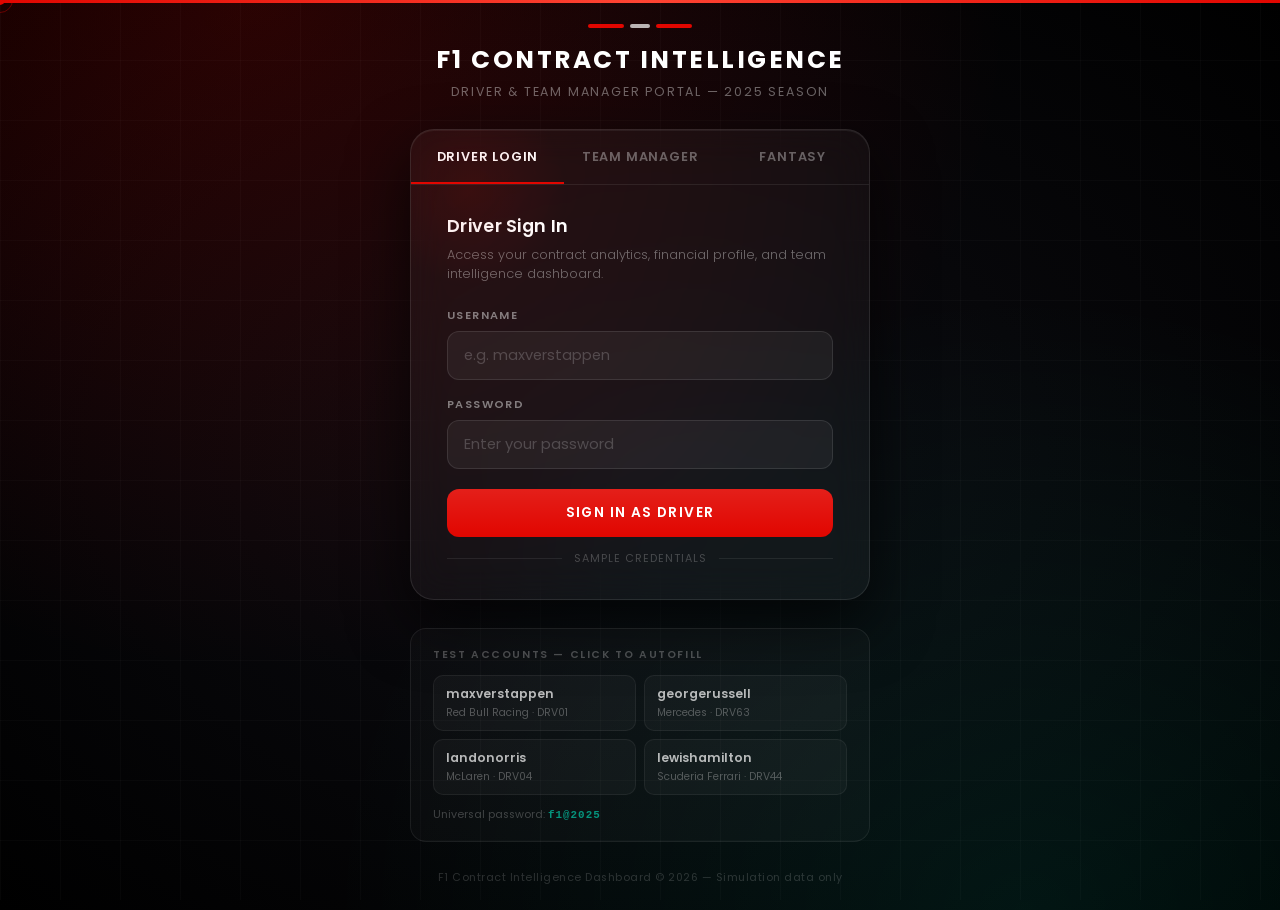
<file: teams/new_contract.html>
<!DOCTYPE html>
<html lang="en">

<head>
  <meta charset="UTF-8">
  <meta name="viewport" content="width=device-width, initial-scale=1.0">
  <title>F1 — Incoming Offers</title>
  <link rel="preconnect" href="https://fonts.googleapis.com">
  <link rel="preconnect" href="https://fonts.gstatic.com" crossorigin>
  <link href="https://fonts.googleapis.com/css2?family=Poppins:wght@300;400;500;600;700&display=swap" rel="stylesheet">
  <script src="contracts.js"></script>
  <style>
    *,
    *::before,
    *::after {
      box-sizing: border-box;
      margin: 0;
      padding: 0;
      font-family: "Poppins", sans-serif;
    }

    body {
      color: #f4f8ff;
      background: radial-gradient(circle at 8% -8%, #1a2741 0%, #071428 45%, #050d1d 100%);
      min-height: 100vh;
    }

    .top {
      position: fixed;
      top: 0;
      left: 0;
      width: 100%;
      height: 3px;
      background: #db0a40;
      z-index: 100;
    }

    .page {
      width: min(1000px, 94%);
      margin: 42px auto 60px;
      padding-top: 8px;
    }

    /* ── Header ── */
    .header {
      display: flex;
      justify-content: space-between;
      align-items: flex-start;
      gap: 16px;
      margin-bottom: 32px;
    }

    .header-left {
      flex: 1;
    }

    .back-link {
      display: inline-flex;
      align-items: center;
      gap: 6px;
      font-size: 0.78rem;
      color: rgba(255, 255, 255, 0.45);
      text-decoration: none;
      margin-bottom: 12px;
      transition: color 0.2s;
    }

    .back-link:hover {
      color: rgba(255, 255, 255, 0.8);
    }

    .title {
      font-size: clamp(1.25rem, 2.4vw, 1.8rem);
      font-weight: 700;
      line-height: 1.15;
    }

    .subtitle {
      margin-top: 8px;
      color: #a8b5ca;
      font-size: 0.9rem;
    }

    .status-pill {
      display: inline-flex;
      align-items: center;
      gap: 6px;
      font-size: 0.8rem;
      color: #a8b5ca;
      background: rgba(255, 255, 255, 0.05);
      border: 1px solid rgba(255, 255, 255, 0.1);
      border-radius: 20px;
      padding: 6px 14px;
      white-space: nowrap;
      margin-top: 6px;
    }

    .status-dot {
      width: 7px;
      height: 7px;
      border-radius: 50%;
      background: #22c55e;
      flex-shrink: 0;
    }

    /* ── Section header ── */
    .section {
      margin-top: 8px;
    }

    .head {
      display: flex;
      align-items: center;
      gap: 10px;
      margin-bottom: 16px;
    }

    .bar {
      width: 6px;
      height: 28px;
      border-radius: 5px;
      background: #db0a40;
      flex-shrink: 0;
    }

    .head-title {
      font-size: 0.95rem;
      font-weight: 600;
      text-transform: uppercase;
      letter-spacing: 0.4px;
    }

    .line {
      flex: 1;
      height: 1px;
      background: rgba(255, 255, 255, 0.18);
    }

    /* ── Grid ── */
    .grid {
      display: grid;
      grid-template-columns: repeat(2, minmax(280px, 1fr));
      gap: 14px;
    }

    @media (max-width: 680px) {
      .grid {
        grid-template-columns: 1fr;
      }
    }

    /* ── Offer card ── */
    .card {
      background: rgba(16, 30, 52, 0.62);
      border: 1px solid rgba(219, 10, 64, 0.28);
      border-radius: 16px;
      padding: 18px;
      backdrop-filter: blur(12px);
      -webkit-backdrop-filter: blur(12px);
      display: flex;
      flex-direction: column;
      gap: 14px;
      transition: transform 0.22s ease, box-shadow 0.22s ease;
    }

    .card:hover {
      transform: translateY(-4px);
      box-shadow: 0 12px 28px rgba(219, 10, 64, 0.15);
    }

    /* Team row */
    .team {
      display: flex;
      align-items: center;
      gap: 12px;
    }

    .team-info {
      flex: 1;
    }

    .teamname {
      font-size: 1.1rem;
      font-weight: 700;
      line-height: 1.2;
    }

    .team-meta {
      font-size: 0.75rem;
      color: #a8b5ca;
      margin-top: 2px;
    }

    .offer-badge {
      font-size: 0.7rem;
      font-weight: 600;
      text-transform: uppercase;
      padding: 3px 10px;
      border-radius: 12px;
      background: rgba(245, 158, 11, 0.12);
      border: 1px solid rgba(245, 158, 11, 0.35);
      color: #f59e0b;
      letter-spacing: 0.3px;
      white-space: nowrap;
    }

    /* Metrics */
    .meta {
      display: grid;
      grid-template-columns: 1fr 1fr;
      gap: 8px;
    }

    .metric {
      border: 1px solid rgba(255, 255, 255, 0.08);
      border-radius: 10px;
      background: rgba(255, 255, 255, 0.03);
      padding: 10px 12px;
    }

    .label {
      color: #a8b5ca;
      font-size: 0.68rem;
      text-transform: uppercase;
      letter-spacing: 0.4px;
    }

    .value {
      margin-top: 4px;
      font-size: 0.95rem;
      font-weight: 600;
    }

    .gold {
      color: #b8aa76;
    }

    /* Card footer */
    .card-footer {
      display: flex;
      align-items: center;
      justify-content: space-between;
      gap: 10px;
      flex-wrap: wrap;
      margin-top: 2px;
    }

    .contract-id {
      font-size: 0.72rem;
      color: rgba(255, 255, 255, 0.3);
    }

    .button {
      text-decoration: none;
      color: #f4f8ff;
      border: 1px solid rgba(219, 10, 64, 0.4);
      border-radius: 10px;
      padding: 8px 16px;
      font-size: 0.82rem;
      font-weight: 500;
      background: linear-gradient(130deg, rgba(219, 10, 64, 0.12), rgba(219, 10, 64, 0.04));
      transition: background 0.2s, border-color 0.2s;
      white-space: nowrap;
    }

    .button:hover {
      background: linear-gradient(130deg, rgba(219, 10, 64, 0.24), rgba(219, 10, 64, 0.1));
      border-color: rgba(219, 10, 64, 0.65);
    }

    /* ── Empty / error states ── */
    .empty {
      grid-column: 1 / -1;
      text-align: center;
      padding: 56px 20px;
      color: rgba(255, 255, 255, 0.3);
      font-size: 0.95rem;
    }

    .empty strong {
      display: block;
      font-size: 1.1rem;
      margin-bottom: 8px;
      color: rgba(255, 255, 255, 0.45);
    }

    /* ── Header status right ── */
    .header-right {
      text-align: right;
      flex-shrink: 0;
    }

    @media (max-width: 600px) {
      .header {
        flex-direction: column;
      }

      .header-right {
        text-align: left;
      }
    }

    /* ── Theme toggle ── */
    .btn-theme-toggle {
      display: inline-flex;
      align-items: center;
      gap: 6px;
      padding: 6px 13px;
      border-radius: 10px;
      background: rgba(255,255,255,0.07);
      border: 1px solid rgba(255,255,255,0.14);
      color: rgba(255,255,255,0.65);
      font-size: 0.78rem;
      font-weight: 500;
      cursor: pointer;
      font-family: inherit;
      transition: background 0.2s, color 0.2s;
      margin-top: 8px;
    }
    .btn-theme-toggle:hover { background: rgba(255,255,255,0.13); color: #fff; }

    /* ══════════════════════════
       LIGHT MODE
    ══════════════════════════ */
    body.light-mode {
      background: #f0f2f5;
      color: #111;
    }
    body.light-mode .top { background: #db0a40; }
    body.light-mode .title { color: #111; }
    body.light-mode .subtitle { color: rgba(0,0,0,0.55); }
    body.light-mode .back-link { color: rgba(0,0,0,0.45); }
    body.light-mode .back-link:hover { color: rgba(0,0,0,0.8); }
    body.light-mode .status-pill { background: rgba(0,0,0,0.06); border-color: rgba(0,0,0,0.1); color: rgba(0,0,0,0.6); }
    body.light-mode .btn-theme-toggle { background: rgba(0,0,0,0.07); border-color: rgba(0,0,0,0.14); color: rgba(0,0,0,0.65); }
    body.light-mode .btn-theme-toggle:hover { background: rgba(0,0,0,0.12); color: #111; }
    body.light-mode .head-title { color: rgba(0,0,0,0.6); }
    body.light-mode .line { background: rgba(0,0,0,0.12); }
    body.light-mode .card {
      background: rgba(255,255,255,0.9);
      border-color: rgba(219,10,64,0.2);
      backdrop-filter: none;
      -webkit-backdrop-filter: none;
    }
    body.light-mode .card:hover { box-shadow: 0 12px 28px rgba(219,10,64,0.1); }
    body.light-mode .teamname { color: #111; }
    body.light-mode .team-meta { color: rgba(0,0,0,0.5); }
    body.light-mode .label { color: rgba(0,0,0,0.5); }
    body.light-mode .value { color: #111; }
    body.light-mode .gold { color: #7a6a2a; }
    body.light-mode .metric { border-color: rgba(0,0,0,0.08); background: rgba(0,0,0,0.03); }
    body.light-mode .contract-id { color: rgba(0,0,0,0.35); }
    body.light-mode .empty { color: rgba(0,0,0,0.35); }
    body.light-mode .empty strong { color: rgba(0,0,0,0.5); }
  </style>
</head>

<body>
  <div class="top"></div>

  <main class="page">
    <header class="header">
      <div class="header-left">
        <a href="dashboard.html" class="back-link">← Back to Dashboard</a>
        <h1 class="title" id="pageTitle">INCOMING CONTRACT OFFERS</h1>
        <p class="subtitle">Pending offers available for contract intelligence analysis.</p>
      </div>
      <div class="header-right">
        <div class="status-pill">
          <span class="status-dot" id="statusDot"></span>
          <span id="statusText">Loading…</span>
        </div>
        <button class="btn-theme-toggle" id="themeToggle">
          <span id="themeIcon">☀</span><span id="themeLabel"> Light Mode</span>
        </button>
      </div>
    </header>

    <section class="section">
      <div class="head">
        <span class="bar"></span>
        <h2 class="head-title">Offers</h2>
        <span class="line"></span>
      </div>
      <div class="grid" id="grid"></div>
    </section>
  </main>

  <script>
    (function () {
      // ── Auth guard ─────────────────────────────────────────────────────────
      var driverId = localStorage.getItem("loggedInDriver");
      if (!driverId) { location.replace("index.html"); return; }

      var statusDot = document.getElementById("statusDot");
      var statusText = document.getElementById("statusText");
      var grid = document.getElementById("grid");

      function setStatus(msg, ok) {
        statusText.textContent = msg;
        statusDot.style.background = ok === false ? "#e10600" : ok === true ? "#22c55e" : "#f59e0b";
      }

      function fmt(n) {
        if (!n && n !== 0) return "N/A";
        return new Intl.NumberFormat("en-US", {
          style: "currency", currency: "USD",
          notation: "compact", maximumFractionDigits: 1
        }).format(n);
      }

      async function boot() {
        try {
          setStatus("Loading…", null);

          var results = await Promise.all([
            fetch("backend/f1_2025_drivers_Dataset.json").then(function (r) { return r.json(); }),
            fetch("backend/f1_teams_dataset.json").then(function (r) { return r.json(); })
          ]);

          var driversRaw = results[0];
          var teamsRaw = results[1];

          var drivers = Array.isArray(driversRaw) ? driversRaw : (driversRaw.drivers || []);
          var allTeams = Array.isArray(teamsRaw) ? teamsRaw : (teamsRaw.teams || []);

          // Seed sample contracts into localStorage on first run
          seedContracts();

          // Find logged-in driver
          var driver = drivers.find(function (d) { return d.driverId === driverId; });
          if (!driver) {
            setStatus("Driver not found.", false);
            grid.innerHTML = '<div class="empty"><strong>Error</strong>Could not find your driver profile. Please log in again.</div>';
            return;
          }

          var fullName = driver.personalDetails.fullName || driverId;

          // Update page title
          document.getElementById("pageTitle").textContent = fullName.toUpperCase() + " — OFFERED CONTRACTS";
          document.title = fullName + " — Incoming Offers";

          // Get pending contracts for this driver
          var offers = getContractsForDriver(driverId).filter(function (c) { return c.status === "pending" || c.status === "negotiating"; });

          if (offers.length === 0) {
            setStatus("No offers found.", false);
            grid.innerHTML = '<div class="empty"><strong>No pending offers</strong>You have no incoming contract offers at this time.</div>';
            return;
          }

          setStatus(offers.length + " offer" + (offers.length === 1 ? "" : "s") + " found", true);

          // Build cards
          grid.innerHTML = offers.map(function (offer) {
            var offerTeam = allTeams.find(function (t) { return t.teamId === offer.teamId; });
            var teamName = offer.teamName || (offerTeam ? offerTeam.teamName : offer.teamId);
            var lastPos = offerTeam ? ("P" + (offerTeam.performance.lastSeasonPosition || "—")) : "—";
            var teamAccent = pickTeamAccent(offerTeam);

            return '<article class="card" style="border-left:3px solid ' + teamAccent + '">' +
              '<div class="team">' +
              '<div class="team-info">' +
              '<div class="teamname" style="color:' + teamAccent + '">' + teamName + '</div>' +
              '<div class="team-meta">' + lastPos + ' last season</div>' +
              '</div>' +
              '<span class="offer-badge">' + offer.status + '</span>' +
              '</div>' +

              '<div class="meta">' +
              '<div class="metric"><div class="label">Base Salary</div><div class="value gold">' + fmt(offer.baseSalary) + '</div></div>' +
              '<div class="metric"><div class="label">Champ Bonus</div><div class="value">' + fmt(offer.bonus) + '</div></div>' +
              '<div class="metric"><div class="label">Signing Bonus</div><div class="value gold">' + fmt(offer.signingBonus) + '</div></div>' +
              '<div class="metric"><div class="label">Dev Index</div><div class="value">' + (offer.devIndex != null ? offer.devIndex.toFixed(1) + " / 10" : "—") + '</div></div>' +
              '<div class="metric"><div class="label">Reliability</div><div class="value">' + (offer.reliability != null ? offer.reliability.toFixed(1) + " / 10" : "—") + '</div></div>' +
              '<div class="metric"><div class="label">Contract Length</div><div class="value">' + (offer.contractLength ? offer.contractLength + " years" : "—") + '</div></div>' +
              '</div>' +

              '<div class="card-footer">' +
              '<span class="contract-id">' + offer.contractId + '</span>' +
              '<a class="button" href="offer_compare.html?contractId=' + offer.contractId + '">View Full Comparison →</a>' +
              '</div>' +
              '</article>';
          }).join("");

        } catch (err) {
          console.error(err);
          setStatus("Failed to load.", false);
          grid.innerHTML = '<div class="empty"><strong>Error</strong>' + err.message + '</div>';
        }
      }

      // ── Pick safe accent per team (excludes near-white/near-black) ──────────
      function pickTeamAccent(team) {
        if (!team || !team.theme) return "#db0a40";
        var neutral = { "#ffffff": 1, "#000000": 1, "#0a0a0a": 1, "#000": 1, "#fff": 1 };
        var cands = [team.theme.accent, team.theme.secondary, team.theme.primary];
        for (var i = 0; i < cands.length; i++) {
          var c = (cands[i] || "").toLowerCase().trim();
          if (!c || neutral[c] || !c.startsWith("#")) continue;
          var h = c.replace("#", "");
          if (h.length === 3) h = h[0]+h[0]+h[1]+h[1]+h[2]+h[2];
          var r=parseInt(h.slice(0,2),16)/255, g=parseInt(h.slice(2,4),16)/255, b=parseInt(h.slice(4,6),16)/255;
          r=r<0.04045?r/12.92:Math.pow((r+0.055)/1.055,2.4);
          g=g<0.04045?g/12.92:Math.pow((g+0.055)/1.055,2.4);
          b=b<0.04045?b/12.92:Math.pow((b+0.055)/1.055,2.4);
          var lum = 0.2126*r+0.7152*g+0.0722*b;
          if (lum >= 0.02 && lum <= 0.75) return cands[i];
        }
        return "#db0a40";
      }

      // ── Light / Dark mode ───────────────────────────────────────────────────
      function applyThemeMode(mode) {
        if (mode === "light") {
          document.body.classList.add("light-mode");
          document.getElementById("themeIcon").textContent = "🌙";
          document.getElementById("themeLabel").textContent = " Dark Mode";
        } else {
          document.body.classList.remove("light-mode");
          document.getElementById("themeIcon").textContent = "☀";
          document.getElementById("themeLabel").textContent = " Light Mode";
        }
      }

      var savedTheme = localStorage.getItem("themeMode") || "dark";
      applyThemeMode(savedTheme);

      document.getElementById("themeToggle").addEventListener("click", function () {
        var next = document.body.classList.contains("light-mode") ? "dark" : "light";
        localStorage.setItem("themeMode", next);
        applyThemeMode(next);
      });

      boot();
    })();
  </script>
</body>

</html>
</file>
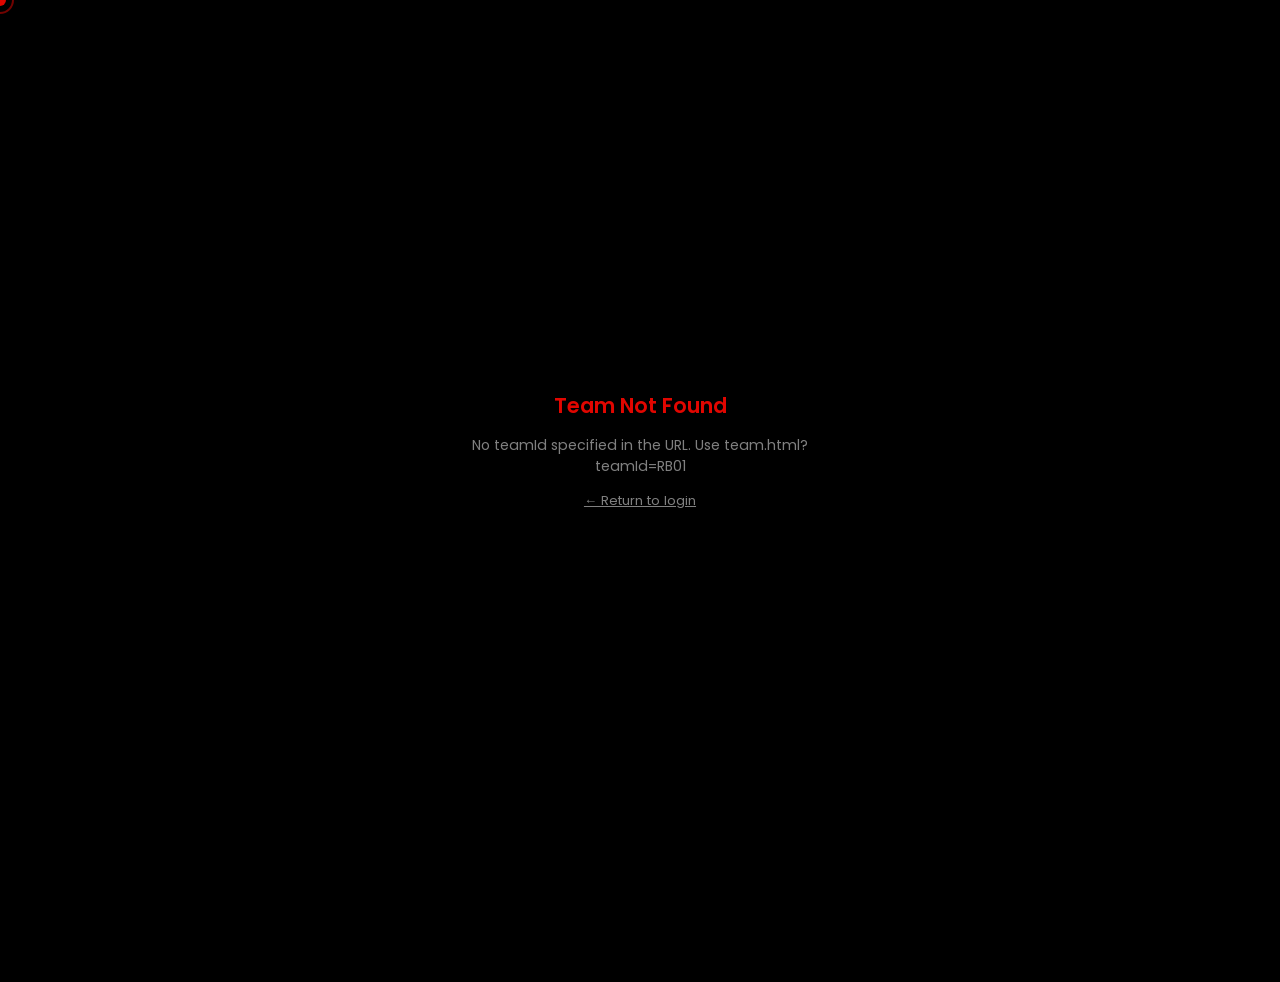
<file: teams/team.html>
<!DOCTYPE html>
<html lang="en">

<head>
  <meta charset="UTF-8">
  <meta name="viewport" content="width=device-width, initial-scale=1.0">
  <title>F1 Team Dashboard</title>
  <link rel="preconnect" href="https://fonts.googleapis.com">
  <link rel="preconnect" href="https://fonts.gstatic.com" crossorigin>
  <link href="https://fonts.googleapis.com/css2?family=Poppins:wght@300;400;500;600;700&display=swap" rel="stylesheet">
  <script src="contracts.js"></script>
  <style>
    @font-face {
      font-family: "Unity Sans";
      src: url("fonts/UnitySans-Regular.woff2") format("woff2"),
        url("fonts/UnitySans-Regular.woff") format("woff");
      font-weight: 400;
    }

    @font-face {
      font-family: "Unity Sans";
      src: url("fonts/UnitySans-Bold.woff2") format("woff2"),
        url("fonts/UnitySans-Bold.woff") format("woff");
      font-weight: 700;
    }

    @font-face {
      font-family: "RB Futura";
      src: url("fonts/FuturaCyrillicBook.woff2") format("woff2"),
        url("fonts/FuturaCyrillicBook.woff") format("woff");
      font-weight: 400;
    }

    @font-face {
      font-family: "RB Futura";
      src: url("fonts/FuturaCyrillicBold.woff2") format("woff2"),
        url("fonts/FuturaCyrillicBold.woff") format("woff");
      font-weight: 700;
    }

    *,
    *::before,
    *::after {
      box-sizing: border-box;
      margin: 0;
      padding: 0;
    }

    body {
      font-family: "Poppins", sans-serif;
      background: #000;
      color: #fff;
      min-height: 100vh;
      overflow-x: hidden;
    }

    /* ── Cursor ── */
    .cursor {
      width: 12px;
      height: 12px;
      background: #e10600;
      border-radius: 50%;
      position: fixed;
      pointer-events: none;
      z-index: 100000;
      transform: translate(-50%, -50%);
      transition: background 0.2s;
    }

    .cursor-trail {
      width: 28px;
      height: 28px;
      border: 2px solid rgba(225, 6, 0, 0.5);
      border-radius: 50%;
      position: fixed;
      pointer-events: none;
      z-index: 99999;
      transform: translate(-50%, -50%);
      transition: border-color 0.2s;
    }

    @media (max-width: 600px) {

      .cursor,
      .cursor-trail {
        display: none;
      }
    }

    /* ── Top bar ── */
    .top-bar {
      position: fixed;
      top: 0;
      left: 0;
      width: 100%;
      height: 3px;
      background: #e10600;
      z-index: 200;
      transition: background 0.4s;
    }

    /* ── Layout ── */
    .layout {
      display: flex;
      min-height: 100vh;
    }

    /* ── Sidebar ── */
    .sidebar {
      width: 220px;
      min-height: 100vh;
      position: fixed;
      top: 0;
      left: 0;
      display: flex;
      flex-direction: column;
      background: #0a0a0a;
      border-right: 1px solid rgba(255, 255, 255, 0.08);
      z-index: 100;
      transition: background 0.4s;
    }

    .sidebar-top {
      padding: 28px 20px 22px;
      border-bottom: 1px solid rgba(255, 255, 255, 0.07);
    }

    .sidebar-teamname {
      font-size: 1.1rem;
      font-weight: 700;
      line-height: 1.25;
      margin-bottom: 4px;
    }

    .sidebar-role {
      font-size: 0.75rem;
      color: rgba(255, 255, 255, 0.45);
    }

    .sidebar-bar {
      height: 3px;
      width: 36px;
      border-radius: 2px;
      background: #e10600;
      margin-top: 10px;
      transition: background 0.4s;
    }

    .nav {
      flex: 1;
      padding: 18px 0;
      display: flex;
      flex-direction: column;
      gap: 4px;
    }

    .nav-link {
      display: flex;
      align-items: center;
      gap: 10px;
      padding: 11px 20px;
      font-size: 0.86rem;
      font-weight: 500;
      color: rgba(255, 255, 255, 0.55);
      cursor: pointer;
      border-left: 3px solid transparent;
      transition: color 0.2s, border-color 0.2s, background 0.2s;
      user-select: none;
    }

    .nav-link:hover {
      color: #fff;
      background: rgba(255, 255, 255, 0.05);
    }

    .nav-link.active {
      color: #fff;
      border-left-color: #e10600;
      background: rgba(255, 255, 255, 0.07);
    }

    .sidebar-bottom {
      padding: 16px 20px 24px;
      border-top: 1px solid rgba(255, 255, 255, 0.07);
    }

    .btn-back {
      display: block;
      width: 100%;
      padding: 10px 14px;
      border-radius: 10px;
      background: rgba(255, 255, 255, 0.05);
      border: 1px solid rgba(255, 255, 255, 0.1);
      color: rgba(255, 255, 255, 0.6);
      font-size: 0.8rem;
      font-weight: 500;
      text-align: center;
      cursor: pointer;
      font-family: inherit;
      transition: background 0.2s, color 0.2s;
    }

    .btn-back:hover {
      background: rgba(255, 255, 255, 0.1);
      color: #fff;
    }

    /* ── Main ── */
    .main {
      margin-left: 220px;
      flex: 1;
      padding: 36px 40px 60px;
    }

    /* ── Section ── */
    .section {
      display: none;
      animation: fadeInUp 0.5s ease-out;
    }

    .section.active {
      display: block;
    }

    @keyframes fadeInUp {
      from {
        opacity: 0;
        transform: translateY(12px);
      }

      to {
        opacity: 1;
        transform: translateY(0);
      }
    }

    /* ── Section header ── */
    .section-header {
      display: flex;
      align-items: center;
      gap: 16px;
      margin-bottom: 24px;
    }

    .section-accent {
      width: 6px;
      height: 34px;
      border-radius: 3px;
      background: #e10600;
      flex-shrink: 0;
      transition: background 0.4s;
    }

    .section-title {
      font-size: 1.5rem;
      font-weight: 600;
      text-transform: uppercase;
      letter-spacing: 0.4px;
    }

    .section-line {
      flex: 1;
      height: 1px;
      background: rgba(255, 255, 255, 0.1);
    }

    /* ── Sub-header ── */
    .sub-header {
      display: flex;
      align-items: center;
      gap: 12px;
      margin-bottom: 16px;
      margin-top: 8px;
    }

    .sub-accent {
      width: 4px;
      height: 22px;
      border-radius: 2px;
      background: #e10600;
      flex-shrink: 0;
      transition: background 0.4s;
    }

    .sub-title {
      font-size: 0.88rem;
      font-weight: 600;
      text-transform: uppercase;
      letter-spacing: 0.5px;
      color: rgba(255, 255, 255, 0.55);
    }

    .sub-line {
      flex: 1;
      height: 1px;
      background: rgba(255, 255, 255, 0.07);
    }

    /* ── Grids ── */
    .grid-5 {
      display: grid;
      grid-template-columns: repeat(5, 1fr);
      gap: 14px;
      margin-bottom: 22px;
    }

    .grid-4 {
      display: grid;
      grid-template-columns: repeat(4, 1fr);
      gap: 14px;
      margin-bottom: 22px;
    }

    .grid-3 {
      display: grid;
      grid-template-columns: repeat(3, 1fr);
      gap: 18px;
      margin-bottom: 22px;
    }

    .grid-2 {
      display: grid;
      grid-template-columns: 1fr 1fr;
      gap: 20px;
      margin-bottom: 22px;
    }

    @media (max-width: 1280px) {
      .grid-5 {
        grid-template-columns: repeat(3, 1fr);
      }
    }

    @media (max-width: 1100px) {
      .grid-4 {
        grid-template-columns: repeat(2, 1fr);
      }
    }

    @media (max-width: 900px) {

      .grid-3,
      .grid-2 {
        grid-template-columns: 1fr;
      }
    }

    @media (max-width: 700px) {

      .grid-5,
      .grid-4 {
        grid-template-columns: 1fr 1fr;
      }
    }

    /* ── Team Hero ── */
    .team-hero {
      background: #0a0a0a;
      border-radius: 22px;
      border: 1px solid rgba(255, 255, 255, 0.07);
      padding: 32px 36px;
      margin-bottom: 28px;
      display: flex;
      align-items: center;
      gap: 32px;
      position: relative;
      overflow: hidden;
    }

    .team-hero::after {
      content: "";
      position: absolute;
      right: -40px;
      top: -40px;
      width: 260px;
      height: 260px;
      border-radius: 50%;
      background: radial-gradient(circle, rgba(225, 6, 0, 0.07), transparent 70%);
      pointer-events: none;
      transition: background 0.4s;
    }

    .team-hero-info {
      flex: 1;
    }

    .team-hero-name {
      font-size: 2.4rem;
      font-weight: 700;
      line-height: 1.05;
      margin-bottom: 6px;
      transition: color 0.4s;
    }

    .team-hero-short {
      font-size: 0.88rem;
      color: rgba(255, 255, 255, 0.45);
      text-transform: uppercase;
      letter-spacing: 0.5px;
    }

    .team-hero-badge {
      display: inline-flex;
      align-items: center;
      gap: 6px;
      margin-top: 10px;
      padding: 4px 14px;
      border-radius: 20px;
      font-size: 0.72rem;
      font-weight: 600;
      text-transform: uppercase;
      letter-spacing: 0.4px;
      background: rgba(34, 197, 94, 0.12);
      border: 1px solid rgba(34, 197, 94, 0.3);
      color: #22c55e;
    }

    .team-hero-champs {
      font-size: 7rem;
      font-weight: 700;
      line-height: 1;
      opacity: 0.06;
      position: absolute;
      right: 36px;
      top: 50%;
      transform: translateY(-50%);
      letter-spacing: -6px;
      transition: color 0.4s;
      pointer-events: none;
    }

    /* ── Stat Cards ── */
    .card {
      background: #0a0a0a;
      border-radius: 18px;
      border: 1px solid rgba(255, 255, 255, 0.07);
      padding: 22px;
      position: relative;
      overflow: visible;
      transition: transform 0.22s ease, box-shadow 0.22s ease;
    }

    .card:hover {
      transform: translateY(-5px);
      box-shadow: 0 14px 28px rgba(0, 0, 0, 0.35);
    }

    .card::before {
      content: "";
      position: absolute;
      inset: 0;
      background: radial-gradient(circle at 20% 20%, rgba(225, 6, 0, 0.1), transparent 66%);
      opacity: 0;
      transition: opacity 0.22s;
      pointer-events: none;
    }

    .card:hover::before {
      opacity: 1;
    }

    .label {
      font-size: 0.72rem;
      text-transform: uppercase;
      letter-spacing: 0.4px;
      color: rgba(255, 255, 255, 0.45);
      margin-bottom: 8px;
    }

    .value {
      font-size: 1.55rem;
      font-weight: 600;
      line-height: 1.1;
    }

    .value-sm {
      font-size: 1.05rem;
      font-weight: 600;
      line-height: 1.2;
    }

    .note {
      font-size: 0.72rem;
      color: rgba(255, 255, 255, 0.35);
      margin-top: 5px;
    }

    .gold {
      color: #b8aa76;
    }

    .green {
      color: #22c55e;
    }

    /* ── Driver Cards (Current Drivers section) ── */
    .driver-card {
      background: #0a0a0a;
      border-radius: 20px;
      border: 1px solid rgba(255, 255, 255, 0.08);
      padding: 24px;
      position: relative;
      overflow: hidden;
      transition: transform 0.24s ease, box-shadow 0.24s ease;
      display: flex;
      flex-direction: column;
      gap: 0;
    }

    .driver-card:hover {
      transform: translateY(-6px);
      box-shadow: 0 16px 32px rgba(0, 0, 0, 0.4);
    }

    .driver-card::before {
      content: "";
      position: absolute;
      inset: 0;
      background: radial-gradient(circle at 20% 20%, rgba(225, 6, 0, 0.1), transparent 66%);
      opacity: 0;
      transition: opacity 0.24s;
      pointer-events: none;
    }

    .driver-card:hover::before {
      opacity: 1;
    }

    .dc-number {
      position: absolute;
      top: 16px;
      right: 20px;
      font-size: 3.5rem;
      font-weight: 700;
      opacity: 0.07;
      line-height: 1;
      letter-spacing: -2px;
      transition: color 0.4s;
    }

    .dc-name {
      font-size: 1.15rem;
      font-weight: 700;
      line-height: 1.2;
      margin-bottom: 4px;
    }

    .dc-nationality {
      font-size: 0.75rem;
      color: rgba(255, 255, 255, 0.4);
      text-transform: uppercase;
      letter-spacing: 0.3px;
      margin-bottom: 18px;
    }

    .dc-salary {
      font-size: 1.35rem;
      font-weight: 600;
      color: #b8aa76;
      margin-bottom: 4px;
    }

    .dc-salary-label {
      font-size: 0.68rem;
      text-transform: uppercase;
      letter-spacing: 0.35px;
      color: rgba(255, 255, 255, 0.35);
      margin-bottom: 16px;
    }

    .dc-stats {
      display: flex;
      gap: 0;
      border-top: 1px solid rgba(255, 255, 255, 0.06);
      padding-top: 16px;
      margin-top: auto;
    }

    .dc-stat {
      flex: 1;
      text-align: center;
      border-right: 1px solid rgba(255, 255, 255, 0.05);
    }

    .dc-stat:last-child {
      border-right: none;
    }

    .dc-stat-val {
      font-size: 1.2rem;
      font-weight: 700;
      line-height: 1;
      margin-bottom: 3px;
    }

    .dc-stat-label {
      font-size: 0.62rem;
      text-transform: uppercase;
      letter-spacing: 0.3px;
      color: rgba(255, 255, 255, 0.35);
    }

    .dc-footer {
      margin-top: 14px;
      padding-top: 12px;
      border-top: 1px solid rgba(255, 255, 255, 0.05);
      display: flex;
      align-items: center;
      justify-content: space-between;
    }

    .dc-contract-label {
      font-size: 0.68rem;
      text-transform: uppercase;
      letter-spacing: 0.3px;
      color: rgba(255, 255, 255, 0.35);
    }

    .dc-contract-val {
      font-size: 0.82rem;
      font-weight: 600;
      color: rgba(255, 255, 255, 0.7);
    }

    .no-drivers-msg {
      text-align: center;
      padding: 56px 20px;
      color: rgba(255, 255, 255, 0.28);
      font-size: 0.92rem;
      background: #0a0a0a;
      border-radius: 20px;
      border: 1px solid rgba(255, 255, 255, 0.06);
    }

    /* ── Offer section layout ── */
    .drivers-panel {
      background: #0a0a0a;
      border-radius: 18px;
      border: 1px solid rgba(255, 255, 255, 0.07);
      overflow: hidden;
      height: fit-content;
    }

    .drivers-panel-header {
      padding: 16px 22px;
      border-bottom: 1px solid rgba(255, 255, 255, 0.06);
      font-size: 0.78rem;
      font-weight: 600;
      text-transform: uppercase;
      letter-spacing: 0.4px;
      color: rgba(255, 255, 255, 0.5);
      display: flex;
      justify-content: space-between;
      align-items: center;
    }

    .driver-count {
      background: rgba(255, 255, 255, 0.07);
      border-radius: 10px;
      padding: 2px 10px;
      font-size: 0.72rem;
      color: rgba(255, 255, 255, 0.5);
    }

    .drivers-list {
      max-height: 420px;
      overflow-y: auto;
      scrollbar-width: thin;
      scrollbar-color: rgba(255, 255, 255, 0.1) transparent;
    }

    .drivers-list::-webkit-scrollbar {
      width: 4px;
    }

    .drivers-list::-webkit-scrollbar-track {
      background: transparent;
    }

    .drivers-list::-webkit-scrollbar-thumb {
      background: rgba(255, 255, 255, 0.1);
      border-radius: 2px;
    }

    .driver-row {
      display: flex;
      align-items: center;
      gap: 14px;
      padding: 13px 22px;
      border-bottom: 1px solid rgba(255, 255, 255, 0.04);
      cursor: pointer;
      transition: background 0.18s;
    }

    .driver-row:last-child {
      border-bottom: none;
    }

    .driver-row:hover {
      background: rgba(255, 255, 255, 0.04);
    }

    .driver-row.selected {
      background: rgba(225, 6, 0, 0.08);
      border-left: 3px solid #e10600;
      padding-left: 19px;
    }

    .driver-num {
      font-size: 1.1rem;
      font-weight: 700;
      color: rgba(255, 255, 255, 0.18);
      width: 32px;
      text-align: center;
      flex-shrink: 0;
    }

    .driver-row.selected .driver-num {
      color: rgba(255, 255, 255, 0.45);
    }

    .driver-info {
      flex: 1;
    }

    .driver-name {
      font-size: 0.88rem;
      font-weight: 600;
    }

    .driver-team {
      font-size: 0.7rem;
      color: rgba(255, 255, 255, 0.4);
      margin-top: 1px;
    }

    .driver-stats {
      display: flex;
      gap: 14px;
      flex-shrink: 0;
    }

    .driver-stat {
      text-align: right;
    }

    .driver-stat .ds-label {
      font-size: 0.62rem;
      text-transform: uppercase;
      color: rgba(255, 255, 255, 0.3);
    }

    .driver-stat .ds-val {
      font-size: 0.8rem;
      font-weight: 600;
    }

    .driver-salary {
      font-size: 0.8rem;
      font-weight: 600;
      color: #b8aa76;
      flex-shrink: 0;
    }

    /* ── Offer Form ── */
    .form-panel {
      background: #0a0a0a;
      border-radius: 20px;
      border: 1px solid rgba(255, 255, 255, 0.08);
      padding: 28px;
      height: fit-content;
    }

    .form-section-title {
      font-size: 0.82rem;
      font-weight: 600;
      text-transform: uppercase;
      letter-spacing: 0.5px;
      color: rgba(255, 255, 255, 0.5);
      margin-bottom: 16px;
      display: flex;
      align-items: center;
      gap: 10px;
    }

    .form-title-accent {
      width: 4px;
      height: 18px;
      border-radius: 2px;
      background: #e10600;
      flex-shrink: 0;
      transition: background 0.4s;
    }

    .form-selected-driver {
      background: rgba(255, 255, 255, 0.035);
      border: 1px solid rgba(255, 255, 255, 0.08);
      border-radius: 12px;
      padding: 14px 18px;
      margin-bottom: 22px;
      font-size: 0.85rem;
      color: rgba(255, 255, 255, 0.38);
      min-height: 52px;
      display: flex;
      align-items: center;
      gap: 10px;
    }

    .form-selected-driver.has-driver {
      color: #fff;
      border-color: rgba(225, 6, 0, 0.28);
      background: rgba(225, 6, 0, 0.05);
    }

    .selected-badge {
      font-size: 0.65rem;
      font-weight: 600;
      text-transform: uppercase;
      padding: 2px 8px;
      border-radius: 8px;
      background: rgba(225, 6, 0, 0.15);
      border: 1px solid rgba(225, 6, 0, 0.3);
      color: #e10600;
      flex-shrink: 0;
    }

    .form-divider {
      height: 1px;
      background: rgba(255, 255, 255, 0.06);
      margin: 20px 0;
    }

    .form-grid {
      display: grid;
      grid-template-columns: 1fr 1fr;
      gap: 14px;
      margin-bottom: 14px;
    }

    @media (max-width: 500px) {
      .form-grid {
        grid-template-columns: 1fr;
      }
    }

    .field {
      display: flex;
      flex-direction: column;
      gap: 7px;
    }

    .field label {
      font-size: 0.7rem;
      text-transform: uppercase;
      letter-spacing: 0.4px;
      color: rgba(255, 255, 255, 0.42);
    }

    .field input,
    .field select {
      background: rgba(255, 255, 255, 0.05);
      border: 1px solid rgba(255, 255, 255, 0.09);
      border-radius: 10px;
      padding: 11px 14px;
      color: #fff;
      font-size: 0.88rem;
      font-family: inherit;
      outline: none;
      transition: border-color 0.2s, background 0.2s;
      -webkit-appearance: none;
    }

    .field input:focus,
    .field select:focus {
      border-color: rgba(225, 6, 0, 0.5);
      background: rgba(255, 255, 255, 0.07);
    }

    .field input::placeholder {
      color: rgba(255, 255, 255, 0.18);
    }

    .field select option {
      background: #111;
      color: #fff;
    }

    .cap-hint {
      font-size: 0.7rem;
      color: rgba(255, 255, 255, 0.3);
      margin-top: 2px;
    }

    .cap-hint.over {
      color: #e10600;
    }

    .btn-send {
      width: 100%;
      padding: 14px;
      border-radius: 12px;
      background: rgba(225, 6, 0, 0.14);
      border: 1px solid rgba(225, 6, 0, 0.38);
      color: #fff;
      font-size: 0.9rem;
      font-weight: 600;
      cursor: pointer;
      font-family: inherit;
      transition: background 0.2s, transform 0.18s, box-shadow 0.18s;
      margin-top: 6px;
      letter-spacing: 0.2px;
    }

    .btn-send:hover:not(:disabled) {
      background: rgba(225, 6, 0, 0.26);
      transform: translateY(-2px);
      box-shadow: 0 8px 24px rgba(225, 6, 0, 0.2);
    }

    .btn-send:active {
      transform: translateY(0);
    }

    .btn-send:disabled {
      opacity: 0.4;
      cursor: not-allowed;
      transform: none;
    }

    /* ── Toast ── */
    .toast {
      position: fixed;
      bottom: 32px;
      right: 32px;
      background: #0a0a0a;
      border: 1px solid rgba(255, 255, 255, 0.1);
      border-radius: 12px;
      padding: 14px 22px;
      font-size: 0.86rem;
      font-weight: 500;
      z-index: 9999;
      transform: translateY(16px);
      opacity: 0;
      transition: transform 0.28s, opacity 0.28s;
      max-width: 340px;
    }

    .toast.show {
      transform: translateY(0);
      opacity: 1;
    }

    .toast.success {
      border-color: rgba(34, 197, 94, 0.4);
      color: #22c55e;
    }

    .toast.error {
      border-color: rgba(225, 6, 0, 0.4);
      color: #e10600;
    }

    .toast.info {
      border-color: rgba(96, 165, 250, 0.4);
      color: #60a5fa;
    }

    /* ── Loading ── */
    .loading-screen {
      position: fixed;
      inset: 0;
      background: #000;
      display: flex;
      align-items: center;
      justify-content: center;
      z-index: 9999;
      flex-direction: column;
      gap: 18px;
    }

    .loading-dots {
      display: flex;
      gap: 8px;
    }

    .loading-dot {
      width: 9px;
      height: 9px;
      border-radius: 50%;
      background: #e10600;
      animation: pulse 1.2s ease-in-out infinite;
    }

    .loading-dot:nth-child(2) {
      animation-delay: 0.2s;
    }

    .loading-dot:nth-child(3) {
      animation-delay: 0.4s;
    }

    @keyframes pulse {

      0%,
      80%,
      100% {
        transform: scale(0.8);
        opacity: 0.5
      }

      40% {
        transform: scale(1.2);
        opacity: 1
      }
    }

    .loading-text {
      font-size: 0.84rem;
      color: rgba(255, 255, 255, 0.35);
    }

    /* ── Error screen ── */
    .error-screen {
      position: fixed;
      inset: 0;
      background: #000;
      display: none;
      align-items: center;
      justify-content: center;
      z-index: 9999;
      flex-direction: column;
      gap: 14px;
      text-align: center;
      padding: 30px;
    }

    .error-screen.show {
      display: flex;
    }

    .error-title {
      font-size: 1.3rem;
      font-weight: 600;
      color: #e10600;
    }

    .error-msg {
      font-size: 0.88rem;
      color: rgba(255, 255, 255, 0.5);
      max-width: 360px;
    }

    .error-link {
      color: rgba(255, 255, 255, 0.5);
      font-size: 0.82rem;
      text-decoration: underline;
    }

    /* ── Spacing ── */
    .mt-8 {
      margin-top: 8px;
    }

    .mt-16 {
      margin-top: 16px;
    }

    .mb-0 {
      margin-bottom: 0;
    }

    /* ── Theme toggle button ── */
    .btn-theme-toggle {
      display: flex;
      align-items: center;
      justify-content: center;
      gap: 7px;
      width: 100%;
      padding: 10px 14px;
      border-radius: 10px;
      background: rgba(255,255,255,0.06);
      border: 1px solid rgba(255,255,255,0.12);
      color: rgba(255,255,255,0.7);
      font-size: 0.8rem;
      font-weight: 500;
      cursor: pointer;
      font-family: inherit;
      transition: background 0.2s, color 0.2s;
      margin-bottom: 10px;
    }
    .btn-theme-toggle:hover { background: rgba(255,255,255,0.12); color: #fff; }

    /* ── Info tooltip ── */
    .info-icon {
      display: inline-flex;
      align-items: center;
      justify-content: center;
      width: 14px; height: 14px;
      border-radius: 50%;
      background: rgba(255,255,255,0.13);
      color: rgba(255,255,255,0.55);
      font-size: 0.6rem;
      font-weight: 700;
      font-style: normal;
      cursor: help;
      flex-shrink: 0;
      position: relative;
      z-index: 10;
      vertical-align: middle;
      line-height: 1;
      transition: background 0.2s;
    }
    .info-icon:hover { background: rgba(255,255,255,0.28); }
    .info-icon::after {
      content: attr(data-tip);
      position: absolute;
      bottom: calc(100% + 7px);
      left: 50%;
      transform: translateX(-50%);
      background: #1c1c1c;
      border: 1px solid rgba(255,255,255,0.18);
      border-radius: 8px;
      padding: 6px 11px;
      font-size: 0.68rem;
      font-weight: 400;
      color: rgba(255,255,255,0.9);
      white-space: nowrap;
      pointer-events: none;
      z-index: 9999;
      opacity: 0;
      transition: opacity 0.18s;
      box-shadow: 0 4px 14px rgba(0,0,0,0.6);
      font-family: "Poppins", sans-serif;
      text-transform: none;
      letter-spacing: 0;
    }
    .info-icon:hover::after { opacity: 1; }

    /* ── Sent offers panel ── */
    .sent-offers-panel {
      background: #0a0a0a;
      border-radius: 18px;
      border: 1px solid rgba(255,255,255,0.07);
      overflow: hidden;
      margin-top: 28px;
    }
    .sent-offers-header {
      padding: 14px 22px;
      border-bottom: 1px solid rgba(255,255,255,0.06);
      font-size: 0.75rem;
      font-weight: 600;
      text-transform: uppercase;
      letter-spacing: 0.45px;
      color: rgba(255,255,255,0.5);
      display: flex;
      justify-content: space-between;
      align-items: center;
    }
    .sent-offer-row {
      display: flex;
      align-items: center;
      gap: 14px;
      padding: 13px 22px;
      border-bottom: 1px solid rgba(255,255,255,0.04);
      font-size: 0.83rem;
    }
    .sent-offer-row:last-child { border-bottom: none; }
    .status-dot {
      width: 8px; height: 8px;
      border-radius: 50%;
      flex-shrink: 0;
    }
    .dot-pending     { background: #e10600; }
    .dot-active      { background: #22c55e; }
    .dot-accepted    { background: #22c55e; }
    .dot-negotiating { background: #60a5fa; }
    .dot-rejected    { background: rgba(255,255,255,0.25); }
    .dot-terminated  { background: rgba(255,255,255,0.25); }
    .dot-expired     { background: rgba(255,255,255,0.18); }
    .so-driver { font-weight: 600; flex: 1; }
    .so-salary { color: #b8aa76; font-size: 0.8rem; flex-shrink: 0; }
    .so-length { color: rgba(255,255,255,0.4); font-size: 0.75rem; flex-shrink: 0; }
    .so-status {
      font-size: 0.68rem;
      font-weight: 600;
      text-transform: uppercase;
      letter-spacing: 0.3px;
      flex-shrink: 0;
      padding: 2px 9px;
      border-radius: 8px;
    }
    .so-status.pending     { color: #e10600; background: rgba(225,6,0,0.1); border: 1px solid rgba(225,6,0,0.25); }
    .so-status.active,
    .so-status.accepted    { color: #22c55e; background: rgba(34,197,94,0.1); border: 1px solid rgba(34,197,94,0.25); }
    .so-status.negotiating { color: #60a5fa; background: rgba(96,165,250,0.1); border: 1px solid rgba(96,165,250,0.25); }
    .so-status.rejected,
    .so-status.terminated  { color: rgba(255,255,255,0.35); background: rgba(255,255,255,0.05); border: 1px solid rgba(255,255,255,0.1); }
    .so-status.expired     { color: rgba(255,255,255,0.3); background: rgba(255,255,255,0.04); border: 1px solid rgba(255,255,255,0.08); }
    .no-offers-msg { padding: 28px; text-align: center; color: rgba(255,255,255,0.28); font-size: 0.83rem; }

    /* ── Incoming drivers badge ── */
    .incoming-badge {
      display: inline-flex;
      align-items: center;
      gap: 5px;
      padding: 3px 10px;
      border-radius: 10px;
      font-size: 0.65rem;
      font-weight: 700;
      text-transform: uppercase;
      letter-spacing: 0.3px;
      background: rgba(34,197,94,0.13);
      border: 1px solid rgba(34,197,94,0.32);
      color: #22c55e;
      margin-top: 8px;
    }
    .incoming-dot {
      width: 6px; height: 6px;
      border-radius: 50%;
      background: #22c55e;
    }
    .label-row {
      display: flex;
      align-items: center;
      gap: 5px;
      flex-wrap: wrap;
      margin-bottom: 8px;
    }
    .label-row .label { margin-bottom: 0; }

    /* ═══════════════════════════
       LIGHT MODE
    ═══════════════════════════ */
    body.light-mode { background: #f4f4f7; color: #111; }
    body.light-mode .sidebar { background: #f0f0f0 !important; border-right-color: rgba(0,0,0,0.1); }
    body.light-mode .sidebar-teamname { color: #111; }
    body.light-mode .sidebar-role { color: rgba(0,0,0,0.5); }
    body.light-mode .nav-link { color: rgba(0,0,0,0.6); }
    body.light-mode .nav-link:hover { color: #111; background: rgba(0,0,0,0.06); }
    body.light-mode .nav-link.active { color: #111; background: rgba(0,0,0,0.08); }
    body.light-mode .btn-back { background: rgba(0,0,0,0.07); border-color: rgba(0,0,0,0.12); color: rgba(0,0,0,0.6); }
    body.light-mode .btn-back:hover { color: #111; background: rgba(0,0,0,0.12); }
    body.light-mode .btn-theme-toggle { background: rgba(0,0,0,0.07); border-color: rgba(0,0,0,0.12); color: rgba(0,0,0,0.65); }
    body.light-mode .btn-theme-toggle:hover { background: rgba(0,0,0,0.12); color: #111; }
    body.light-mode .card { background: #fff !important; border-color: rgba(0,0,0,0.1) !important; color: #111 !important; }
    body.light-mode .driver-card { background: #fff !important; border-color: rgba(0,0,0,0.1) !important; color: #111 !important; }
    body.light-mode .team-hero { background: #fff !important; border-color: rgba(0,0,0,0.1) !important; }
    body.light-mode .team-hero-name { color: #111; }
    body.light-mode .team-hero-short { color: rgba(0,0,0,0.45); }
    body.light-mode .team-hero-champs { color: #000; }
    body.light-mode .drivers-panel { background: #fff !important; border-color: rgba(0,0,0,0.1) !important; }
    body.light-mode .drivers-panel-header { color: rgba(0,0,0,0.5); border-bottom-color: rgba(0,0,0,0.08); }
    body.light-mode .driver-count { background: rgba(0,0,0,0.07); color: rgba(0,0,0,0.5); }
    body.light-mode .driver-row { border-bottom-color: rgba(0,0,0,0.05); }
    body.light-mode .driver-row:hover { background: rgba(0,0,0,0.04); }
    body.light-mode .driver-name { color: #111; }
    body.light-mode .driver-team { color: rgba(0,0,0,0.45); }
    body.light-mode .driver-num { color: rgba(0,0,0,0.2); }
    body.light-mode .form-panel { background: #fff !important; border-color: rgba(0,0,0,0.1) !important; }
    body.light-mode .form-section-title { color: rgba(0,0,0,0.5); }
    body.light-mode .form-selected-driver { background: rgba(0,0,0,0.03); border-color: rgba(0,0,0,0.1); color: rgba(0,0,0,0.45); }
    body.light-mode .form-divider { background: rgba(0,0,0,0.08); }
    body.light-mode .field label { color: rgba(0,0,0,0.5); }
    body.light-mode .field input, body.light-mode .field select { background: rgba(0,0,0,0.04); border-color: rgba(0,0,0,0.12); color: #111; }
    body.light-mode .field select option { background: #fff; color: #111; }
    body.light-mode .field input::placeholder { color: rgba(0,0,0,0.25); }
    body.light-mode .no-drivers-msg { background: #fff; border-color: rgba(0,0,0,0.08); color: rgba(0,0,0,0.35); }
    body.light-mode .label { color: rgba(0,0,0,0.5); }
    body.light-mode .value { color: #111; }
    body.light-mode .value-sm { color: #111; }
    body.light-mode .note { color: rgba(0,0,0,0.42); }
    body.light-mode .gold { color: #7a6a2a; }
    body.light-mode .section-line { background: rgba(0,0,0,0.12); }
    body.light-mode .sub-line { background: rgba(0,0,0,0.07); }
    body.light-mode .sub-title { color: rgba(0,0,0,0.45); }
    body.light-mode .dc-name { color: #111; }
    body.light-mode .dc-nationality { color: rgba(0,0,0,0.45); }
    body.light-mode .dc-salary { color: #7a6a2a; }
    body.light-mode .dc-salary-label { color: rgba(0,0,0,0.35); }
    body.light-mode .dc-stats { border-top-color: rgba(0,0,0,0.07); }
    body.light-mode .dc-stat { border-right-color: rgba(0,0,0,0.06); }
    body.light-mode .dc-stat-val { color: #111; }
    body.light-mode .dc-stat-label { color: rgba(0,0,0,0.38); }
    body.light-mode .dc-footer { border-top-color: rgba(0,0,0,0.06); }
    body.light-mode .dc-contract-label { color: rgba(0,0,0,0.38); }
    body.light-mode .dc-contract-val { color: rgba(0,0,0,0.65); }
    body.light-mode .toast { background: #fff; border-color: rgba(0,0,0,0.12); color: #111; }
    body.light-mode .loading-screen { background: #f4f4f7; }
    body.light-mode .error-screen { background: #f4f4f7; }
    body.light-mode .info-icon { background: rgba(0,0,0,0.1); color: rgba(0,0,0,0.5); }
    body.light-mode .info-icon::after { background: #fff; border-color: rgba(0,0,0,0.15); color: #111; box-shadow: 0 4px 12px rgba(0,0,0,0.15); }
    body.light-mode .sent-offers-panel { background: #fff !important; border-color: rgba(0,0,0,0.1) !important; }
    body.light-mode .sent-offers-header { color: rgba(0,0,0,0.5); border-bottom-color: rgba(0,0,0,0.08); }
    body.light-mode .sent-offer-row { border-bottom-color: rgba(0,0,0,0.05); }
    body.light-mode .so-driver { color: #111; }
    body.light-mode .so-length { color: rgba(0,0,0,0.42); }
    body.light-mode .no-offers-msg { color: rgba(0,0,0,0.32); }
    body.light-mode .driver-salary { color: #7a6a2a; }
  </style>
</head>

<body>

  <div class="loading-screen" id="loadingScreen">
    <div class="loading-dots">
      <span class="loading-dot"></span>
      <span class="loading-dot"></span>
      <span class="loading-dot"></span>
    </div>
    <div class="loading-text" id="loadingText">Loading team data…</div>
  </div>

  <div class="error-screen" id="errorScreen">
    <div class="error-title">Team Not Found</div>
    <div class="error-msg" id="errorMsg">No teamId specified in the URL. Use team.html?teamId=RB01</div>
    <a href="index.html" class="error-link">← Return to login</a>
  </div>

  <div class="top-bar" id="topBar"></div>
  <div class="cursor" id="cursor"></div>
  <div class="cursor-trail" id="cursorTrail"></div>
  <div class="toast" id="toast"></div>

  <div class="layout" id="layout" style="visibility:hidden">

    <!-- Sidebar -->
    <aside class="sidebar" id="sidebar">
      <div class="sidebar-top">
        <div class="sidebar-teamname" id="sidebarName">—</div>
        <div class="sidebar-role">Team Manager</div>
        <div class="sidebar-bar" id="sidebarBar"></div>
      </div>
      <nav class="nav">
        <div class="nav-link active" data-target="section-overview">
          <span>◈</span> Team Overview
        </div>
        <div class="nav-link" data-target="section-drivers">
          <span>◉</span> Current Drivers
        </div>
        <div class="nav-link" data-target="section-offer">
          <span>◎</span> Send Offer
        </div>
      </nav>
      <div class="sidebar-bottom">
        <button class="btn-theme-toggle" id="themeToggle">
          <span id="themeIcon">☀</span><span id="themeLabel"> Light Mode</span>
        </button>
        <button class="btn-back" id="logoutBtn">← Back to Login</button>
      </div>
    </aside>

    <!-- Main -->
    <main class="main">

      <!-- ── SECTION 1: TEAM OVERVIEW ── -->
      <section class="section active" id="section-overview">
        <div class="section-header">
          <div class="section-accent" id="accentOv"></div>
          <span class="section-title">Team Overview</span>
          <span class="section-line"></span>
        </div>

        <!-- Team Hero -->
        <div class="team-hero" id="teamHero">
          <div class="team-hero-info">
            <div class="team-hero-name" id="heroTeamName">—</div>
            <div class="team-hero-short" id="heroShortName">—</div>
            <div class="team-hero-badge">Active · 2025 Season</div>
          </div>
          <div class="team-hero-champs" id="heroChamps">0</div>
        </div>

        <!-- Financial stats -->
        <div class="sub-header">
          <div class="sub-accent" id="subAccentFin"></div>
          <span class="sub-title">Financials</span>
          <span class="sub-line"></span>
        </div>
        <div class="grid-5">
          <div class="card">
            <div class="label">Annual Budget <span class="info-icon" data-tip="Total team operating spend for the season">i</span></div>
            <div class="value gold" id="ovBudget">—</div>
            <div class="note">Total spend</div>
          </div>
          <div class="card">
            <div class="label">Salary Cap <span class="info-icon" data-tip="Maximum driver salary allocation allowed">i</span></div>
            <div class="value gold" id="ovCap">—</div>
            <div class="note">Allocation</div>
          </div>
          <div class="card">
            <div class="label">Sponsor Revenue <span class="info-icon" data-tip="Total annual income from team sponsors">i</span></div>
            <div class="value" id="ovSponsor">—</div>
            <div class="note">Annual</div>
          </div>
          <div class="card">
            <div class="label">Bonus Pool <span class="info-icon" data-tip="Performance-based pool split between drivers">i</span></div>
            <div class="value" id="ovBonus">—</div>
            <div class="note">Performance pool</div>
          </div>
          <div class="card">
            <div class="label">Signing Bonus Avail. <span class="info-icon" data-tip="Remaining budget available for signing bonuses">i</span></div>
            <div class="value" id="ovSigning">—</div>
            <div class="note">Available</div>
          </div>
        </div>

        <!-- Performance stats -->
        <div class="sub-header mt-8">
          <div class="sub-accent" id="subAccentPerf"></div>
          <span class="sub-title">Performance</span>
          <span class="sub-line"></span>
        </div>
        <div class="grid-5">
          <div class="card">
            <div class="label">Championships <span class="info-icon" data-tip="Total constructor championship titles won">i</span></div>
            <div class="value" id="ovChamps">—</div>
            <div class="note">Constructor titles</div>
          </div>
          <div class="card">
            <div class="label">Last Season <span class="info-icon" data-tip="Final position in last season's constructors' championship">i</span></div>
            <div class="value" id="ovLastPos">—</div>
            <div class="note">Constructors' position</div>
          </div>
          <div class="card">
            <div class="label">Dev Index <span class="info-icon" data-tip="Car development capability rating out of 10">i</span></div>
            <div class="value" id="ovDev">—</div>
            <div class="note">/ 10</div>
          </div>
          <div class="card">
            <div class="label">Reliability Score <span class="info-icon" data-tip="Mechanical reliability and DNF rate rating out of 10">i</span></div>
            <div class="value" id="ovRel">—</div>
            <div class="note">/ 10</div>
          </div>
          <div class="card">
            <div class="label">Aero Efficiency <span class="info-icon" data-tip="Aerodynamic downforce-to-drag performance score out of 10">i</span></div>
            <div class="value" id="ovAero">—</div>
            <div class="note">/ 10</div>
          </div>
        </div>
      </section>

      <!-- ── SECTION 2: CURRENT DRIVERS ── -->
      <section class="section" id="section-drivers">
        <div class="section-header">
          <div class="section-accent" id="accentDrv"></div>
          <span class="section-title">Current Drivers</span>
          <span class="section-line"></span>
        </div>
        <div class="grid-3" id="currentDriversGrid">
          <!-- filled dynamically -->
        </div>

        <!-- Incoming Drivers subsection (shown only when active contracts exist) -->
        <div id="incomingDriversSection" style="display:none">
          <div class="sub-header mt-16">
            <div class="sub-accent" id="subAccentIncoming"></div>
            <span class="sub-title">Incoming Drivers</span>
            <span class="sub-line"></span>
          </div>
          <div class="grid-3" id="incomingDriversGrid">
            <!-- filled dynamically -->
          </div>
        </div>
      </section>

      <!-- ── SECTION 3: SEND OFFER ── -->
      <section class="section" id="section-offer">
        <div class="section-header">
          <div class="section-accent" id="accentOffer"></div>
          <span class="section-title">Send Offer</span>
          <span class="section-line"></span>
        </div>

        <div class="grid-2">

          <!-- Driver list panel -->
          <div>
            <div class="drivers-panel">
              <div class="drivers-panel-header">
                Available Drivers
                <span class="driver-count" id="driverCount">0 drivers</span>
              </div>
              <div class="drivers-list" id="driversList"></div>
            </div>
          </div>

          <!-- Offer form -->
          <div class="form-panel">
            <div class="form-section-title">
              <span class="form-title-accent" id="formAccent"></span>
              Compose Offer
            </div>

            <!-- Selected driver display -->
            <div class="form-selected-driver" id="selectedDriverDisplay">
              Select a driver from the list ←
            </div>

            <div class="form-divider"></div>

            <!-- Driver dropdown (synced with list) -->
            <div class="field" style="margin-bottom:18px">
              <label>Driver</label>
              <select id="driverSelect">
                <option value="">— Select a driver —</option>
              </select>
            </div>

            <div class="form-grid">
              <div class="field">
                <label>Base Salary (USD)</label>
                <input type="number" id="inputSalary" placeholder="e.g. 20,000,000" min="0" step="500000">
                <div class="cap-hint" id="capHint"></div>
              </div>
              <div class="field">
                <label>Championship Bonus (USD)</label>
                <input type="number" id="inputBonus" placeholder="e.g. 5,000,000" min="0" step="250000">
              </div>
              <div class="field">
                <label>Signing Bonus (USD)</label>
                <input type="number" id="inputSigning" placeholder="e.g. 10,000,000" min="0" step="500000">
              </div>
              <div class="field">
                <label>Contract Length (years)</label>
                <input type="number" id="inputLength" placeholder="1 – 5" min="1" max="5" step="1" value="2">
              </div>
            </div>

            <button class="btn-send" id="sendBtn" disabled>Select a Driver First</button>
          </div>

        </div>

        <!-- Sent Offers Tracker -->
        <div class="sent-offers-panel" id="sentOffersPanel">
          <div class="sent-offers-header">
            Sent Offers
            <span class="driver-count" id="offersCount">0 offers</span>
          </div>
          <div id="sentOffersList">
            <div class="no-offers-msg">No offers sent yet.</div>
          </div>
        </div>
      </section>

    </main>
  </div>

  <script>
    (function () {
      "use strict";

      // ── URL param ────────────────────────────────────────────────────────────
      var teamId = new URLSearchParams(location.search).get("teamId");

      if (!teamId) {
        document.getElementById("loadingScreen").style.display = "none";
        document.getElementById("errorScreen").classList.add("show");
        return;
      }

      // ── Cursor ───────────────────────────────────────────────────────────────
      var cur = document.getElementById("cursor");
      var trail = document.getElementById("cursorTrail");
      var mx = 0, my = 0, tx = 0, ty = 0;
      document.addEventListener("mousemove", function (e) { mx = e.clientX; my = e.clientY; });
      (function loop() {
        cur.style.left = mx + "px"; cur.style.top = my + "px";
        tx += (mx - tx) * 0.12; ty += (my - ty) * 0.12;
        trail.style.left = tx + "px"; trail.style.top = ty + "px";
        requestAnimationFrame(loop);
      })();

      // ── Toast ────────────────────────────────────────────────────────────────
      var toastEl = document.getElementById("toast");
      var toastTimer;
      function showToast(msg, type) {
        clearTimeout(toastTimer);
        toastEl.textContent = msg;
        toastEl.className = "toast show " + (type || "info");
        toastTimer = setTimeout(function () { toastEl.classList.remove("show"); }, 3400);
      }

      // ── Format ───────────────────────────────────────────────────────────────
      function fmt(n) {
        if (!n && n !== 0) return "N/A";
        if (Math.abs(n) >= 1e9) return "$" + (n / 1e9).toFixed(2) + "B";
        if (Math.abs(n) >= 1e6) return "$" + (n / 1e6).toFixed(0) + "M";
        if (Math.abs(n) >= 1e3) return "$" + (n / 1e3).toFixed(0) + "K";
        return "$" + n;
      }
      function ordinal(n) {
        if (!n) return "—";
        var s = ["th", "st", "nd", "rd"];
        var v = n % 100;
        return n + (s[(v - 20) % 10] || s[v] || s[0]);
      }
      function calcEndorsements(end) {
        if (!end) return 0;
        if (typeof end === "number") return end;
        if (Array.isArray(end)) {
          return end.reduce(function (s, e) {
            var v = parseFloat(String(e.annualValue || e.value || e.amount || e || "0").replace(/[^0-9.]/g, ""));
            return s + (isNaN(v) ? 0 : v);
          }, 0);
        }
        return parseFloat(String(end).replace(/[^0-9.]/g, "")) || 0;
      }

      // ── Theme ────────────────────────────────────────────────────────────────
      var accentColor = "#e10600";

      function getLuminance(hex) {
        var h = hex.replace("#", "");
        if (h.length === 3) h = h[0]+h[0]+h[1]+h[1]+h[2]+h[2];
        var r = parseInt(h.slice(0,2),16)/255, g = parseInt(h.slice(2,4),16)/255, b = parseInt(h.slice(4,6),16)/255;
        r = r < 0.04045 ? r/12.92 : Math.pow((r+0.055)/1.055,2.4);
        g = g < 0.04045 ? g/12.92 : Math.pow((g+0.055)/1.055,2.4);
        b = b < 0.04045 ? b/12.92 : Math.pow((b+0.055)/1.055,2.4);
        return 0.2126*r + 0.7152*g + 0.0722*b;
      }

      function applyTheme(team) {
        if (!team || !team.theme) return;
        accentColor = team.theme.accent || team.theme.secondary || "#e10600";
        var secondary = team.theme.secondary || accentColor;
        var primary = team.theme.primary || "#0a0a0a";

        document.getElementById("topBar").style.background =
          "linear-gradient(90deg," + accentColor + "," + secondary + "," + accentColor + ")";
        // Only use team primary color for sidebar if it's dark enough
        var lum = getLuminance(primary);
        document.getElementById("sidebar").style.background = (lum < 0.12) ? primary : "#0a0a0a";
        document.getElementById("sidebarBar").style.background = accentColor;
        document.getElementById("cursor").style.background = accentColor;
        document.getElementById("cursorTrail").style.borderColor = accentColor;

        ["accentOv", "accentDrv", "accentOffer", "subAccentFin", "subAccentPerf", "formAccent", "subAccentIncoming"].forEach(function (id) {
          var el = document.getElementById(id);
          if (el) el.style.background = accentColor;
        });

        var styleEl = document.getElementById("themeStyle");
        if (!styleEl) {
          styleEl = document.createElement("style");
          styleEl.id = "themeStyle";
          document.head.appendChild(styleEl);
        }
        var a = accentColor;

        // Safe text accent: skip near-white colors that vanish on dark backgrounds
        var textAc = (function () {
          var th = team.theme;
          if (a.startsWith("#") && getLuminance(a) > 0.7) {
            var sec = th.secondary;
            if (sec && sec.startsWith("#") && getLuminance(sec) <= 0.7) return sec;
            var pri = th.primary;
            if (pri && pri.startsWith("#") && getLuminance(pri) >= 0.05 && getLuminance(pri) <= 0.7) return pri;
            return "#e10600";
          }
          return a;
        })();

        styleEl.textContent =
          ".nav-link.active{border-left-color:" + a + "!important;color:" + textAc + "!important}" +
          ".driver-row.selected{background:" + a + "12!important;border-left-color:" + a + "!important}" +
          ".field input:focus,.field select:focus{border-color:" + a + "88!important}" +
          ".btn-send{border-color:" + a + "55}" +
          ".btn-send:hover:not(:disabled){background:" + a + "28!important;box-shadow:0 8px 24px " + a + "38!important}" +
          ".card::before{background:radial-gradient(circle at 20% 20%," + a + "14,transparent 66%)!important}" +
          ".driver-card::before{background:radial-gradient(circle at 20% 20%," + a + "12,transparent 66%)!important}" +
          ".driver-card:hover{box-shadow:0 16px 32px " + a + "28!important}" +
          ".selected-badge{background:" + a + "20;border-color:" + a + "44;color:" + a + "}" +
          ".team-hero::after{background:radial-gradient(circle," + a + "09,transparent 70%)!important}" +
          ".sidebar-bar{background:" + a + "!important}" +
          ".team-hero-name{color:" + textAc + "!important}" +
          ".sidebar-teamname{color:" + textAc + "!important}" +
          ".section-title{color:" + textAc + "!important}" +
          ".sub-title{color:" + textAc + "99!important}" +
          ".card{border-left:3px solid " + a + "88!important}" +
          ".driver-card{border-left:3px solid " + a + "88!important}" +
          ".value{color:" + textAc + "!important}";
      }

      function applyFont(tid) {
        var f = "Poppins, sans-serif";
        if (tid === "MER01") f = "'Unity Sans', Poppins, sans-serif";
        else if (tid === "RB01") f = "'RB Futura', Poppins, sans-serif";
        document.body.style.fontFamily = f;
      }

      // ── Light / Dark mode ────────────────────────────────────────────────────
      function applyThemeMode(mode) {
        if (mode === "light") {
          document.body.classList.add("light-mode");
          document.getElementById("themeIcon").textContent = "🌙";
          document.getElementById("themeLabel").textContent = " Dark Mode";
        } else {
          document.body.classList.remove("light-mode");
          document.getElementById("themeIcon").textContent = "☀";
          document.getElementById("themeLabel").textContent = " Light Mode";
        }
      }

      var savedTheme = localStorage.getItem("themeMode") || "dark";
      applyThemeMode(savedTheme);

      document.getElementById("themeToggle").addEventListener("click", function () {
        var next = document.body.classList.contains("light-mode") ? "dark" : "light";
        localStorage.setItem("themeMode", next);
        applyThemeMode(next);
      });

      // ── Nav wiring ───────────────────────────────────────────────────────────
      function wireNav() {
        document.querySelectorAll(".nav-link").forEach(function (link) {
          link.addEventListener("click", function () {
            document.querySelectorAll(".nav-link").forEach(function (l) {
              l.classList.remove("active");
              l.style.borderLeftColor = "";
            });
            this.classList.add("active");
            this.style.borderLeftColor = accentColor;
            document.querySelectorAll(".section").forEach(function (s) { s.classList.remove("active"); });
            var t = document.getElementById(this.dataset.target);
            if (t) t.classList.add("active");
          });
        });
        document.getElementById("logoutBtn").addEventListener("click", function () {
          localStorage.removeItem("loggedInTeam");
          localStorage.removeItem("loggedInDriver");
          location.replace("index.html");
        });
      }

      // ── Fill Overview ────────────────────────────────────────────────────────
      function fillOverview(team) {
        // Hero
        document.getElementById("heroTeamName").textContent = team.teamName || "—";
        document.getElementById("heroTeamName").style.color = accentColor;
        document.getElementById("heroShortName").textContent = team.shortName || "";
        document.getElementById("heroChamps").textContent =
          team.performance ? (team.performance.constructorChampionships || 0) : 0;

        // Financial cards
        var f = team.financial || {};
        document.getElementById("ovBudget").textContent = fmt(f.annualBudget);
        document.getElementById("ovCap").textContent = fmt(f.salaryCapAllocation);
        document.getElementById("ovSponsor").textContent = fmt(f.sponsorRevenue);
        document.getElementById("ovBonus").textContent = fmt(f.bonusPool);
        document.getElementById("ovSigning").textContent = fmt(f.signingBonusAvailable);

        // Performance cards
        var p = team.performance || {};
        document.getElementById("ovChamps").textContent = p.constructorChampionships != null ? p.constructorChampionships : "—";
        document.getElementById("ovLastPos").textContent = p.lastSeasonPosition != null ? ordinal(p.lastSeasonPosition) : "—";
        document.getElementById("ovDev").textContent = p.developmentIndex != null ? p.developmentIndex.toFixed(1) : "—";
        document.getElementById("ovRel").textContent = p.reliabilityScore != null ? p.reliabilityScore.toFixed(1) : "—";
        document.getElementById("ovAero").textContent = p.aeroEfficiency != null ? p.aeroEfficiency.toFixed(1) : "—";

        // Sidebar name
        document.getElementById("sidebarName").textContent = team.teamName || "—";
      }

      // ── Fill Current Drivers ─────────────────────────────────────────────────
      function fillCurrentDrivers(team, allDrivers) {
        var teamDrivers = allDrivers.filter(function (d) {
          var cid = d.contract && d.contract.teamId;
          var ct = d.personalDetails && d.personalDetails.currentTeam || "";
          return (
            cid === teamId ||
            ct === team.teamName ||
            ct === team.shortName ||
            ct.includes(team.shortName || "") && team.shortName
          );
        });

        var grid = document.getElementById("currentDriversGrid");

        if (teamDrivers.length === 0) {
          grid.innerHTML = '<div class="no-drivers-msg" style="grid-column:1/-1">No drivers currently registered for this team.</div>';
          return;
        }

        // Sort by driver number
        teamDrivers.sort(function (a, b) {
          return ((a.personalDetails && a.personalDetails.driverNumber) || 99) -
            ((b.personalDetails && b.personalDetails.driverNumber) || 99);
        });

        grid.innerHTML = teamDrivers.map(function (d) {
          var pd = d.personalDetails || {};
          var cs = d.careerStats || {};
          var fin = d.financials || {};
          var ctr = d.contract || {};
          var salary = fin.annualSalary || ctr.baseSalary || 0;
          var endYear = ctr.endDate ? ctr.endDate.substring(0, 4) : "—";
          var endorsements = calcEndorsements(fin.endorsements);

          return '<div class="driver-card">' +
            '<div class="dc-number">' + (pd.driverNumber || "—") + '</div>' +
            '<div class="dc-name">' + (pd.fullName || d.driverId) + '</div>' +
            '<div class="dc-nationality">' + (pd.birthplace || "Unknown") + '</div>' +
            '<div class="dc-salary">' + (salary ? fmt(salary) : "Undisclosed") + '</div>' +
            '<div class="dc-salary-label">Annual Base Salary</div>' +
            '<div class="dc-stats">' +
            '<div class="dc-stat">' +
            '<div class="dc-stat-val">' + (cs.wins || 0) + '</div>' +
            '<div class="dc-stat-label">Wins</div>' +
            '</div>' +
            '<div class="dc-stat">' +
            '<div class="dc-stat-val">' + (cs.podiums || 0) + '</div>' +
            '<div class="dc-stat-label">Podiums</div>' +
            '</div>' +
            '<div class="dc-stat">' +
            '<div class="dc-stat-val">' + (cs.worldChampionships || 0) + '</div>' +
            '<div class="dc-stat-label">🏆 Titles</div>' +
            '</div>' +
            '<div class="dc-stat">' +
            '<div class="dc-stat-val">' + (cs.polePositions || 0) + '</div>' +
            '<div class="dc-stat-label">Poles</div>' +
            '</div>' +
            '</div>' +
            '<div class="dc-footer">' +
            '<span class="dc-contract-label">Contract until</span>' +
            '<span class="dc-contract-val">' + endYear + '</span>' +
            '</div>' +
            '</div>';
        }).join("");
      }

      // ── Fill Driver List (Send Offer panel) ───────────────────────────────────
      var availableDrivers = [];
      var selectedDriver = null;
      var salaryCap = 0;

      function fillDriverList(team, allDrivers) {
        // Exclude drivers already on this team
        availableDrivers = allDrivers.filter(function (d) {
          var cid = d.contract && d.contract.teamId;
          var ct = d.personalDetails && d.personalDetails.currentTeam || "";
          return !(
            cid === teamId ||
            ct === team.teamName ||
            ct === team.shortName ||
            (team.shortName && ct.includes(team.shortName))
          );
        });

        // Sort by wins desc
        availableDrivers.sort(function (a, b) {
          return ((b.careerStats && b.careerStats.wins) || 0) -
            ((a.careerStats && a.careerStats.wins) || 0);
        });

        document.getElementById("driverCount").textContent =
          availableDrivers.length + " driver" + (availableDrivers.length !== 1 ? "s" : "");

        // Populate clickable list
        var list = document.getElementById("driversList");
        if (availableDrivers.length === 0) {
          list.innerHTML = '<div style="padding:24px;text-align:center;color:rgba(255,255,255,0.3);font-size:0.85rem">No available drivers.</div>';
        } else {
          list.innerHTML = availableDrivers.map(function (d) {
            var cs = d.careerStats || {};
            var fin = d.financials || {};
            var pd = d.personalDetails || {};
            return '<div class="driver-row" data-driverid="' + d.driverId + '">' +
              '<div class="driver-num">' + (pd.driverNumber || "—") + '</div>' +
              '<div class="driver-info">' +
              '<div class="driver-name">' + (pd.fullName || d.driverId) + '</div>' +
              '<div class="driver-team">' + (pd.currentTeam || "Free Agent") + '</div>' +
              '</div>' +
              '<div class="driver-stats">' +
              '<div class="driver-stat"><div class="ds-label">Wins</div><div class="ds-val">' + (cs.wins || 0) + '</div></div>' +
              '<div class="driver-stat"><div class="ds-label">Pods</div><div class="ds-val">' + (cs.podiums || 0) + '</div></div>' +
              '<div class="driver-stat"><div class="ds-label">🏆</div><div class="ds-val">' + (cs.worldChampionships || 0) + '</div></div>' +
              '</div>' +
              '<div class="driver-salary">' + (fin.annualSalary ? fmt(fin.annualSalary) : "—") + '</div>' +
              '</div>';
          }).join("");

          list.querySelectorAll(".driver-row").forEach(function (row) {
            row.addEventListener("click", function () {
              var did = this.dataset.driverid;
              var d = availableDrivers.find(function (dr) { return dr.driverId === did; });
              if (d) {
                selectDriver(d);
                // Sync dropdown
                document.getElementById("driverSelect").value = did;
              }
            });
          });
        }

        // Populate dropdown
        var sel = document.getElementById("driverSelect");
        sel.innerHTML = '<option value="">— Select a driver —</option>' +
          availableDrivers.map(function (d) {
            var pd = d.personalDetails || {};
            return '<option value="' + d.driverId + '">' +
              '#' + (pd.driverNumber || "?") + ' ' + (pd.fullName || d.driverId) +
              ' (' + (pd.currentTeam || "Free Agent") + ')' +
              '</option>';
          }).join("");

        sel.addEventListener("change", function () {
          var did = this.value;
          if (!did) {
            clearSelection();
            return;
          }
          var d = availableDrivers.find(function (dr) { return dr.driverId === did; });
          if (d) {
            selectDriver(d);
            // Sync list highlight
            document.querySelectorAll(".driver-row").forEach(function (r) { r.classList.remove("selected"); });
            var row = document.querySelector('[data-driverid="' + did + '"]');
            if (row) { row.classList.add("selected"); row.scrollIntoView({ block: "nearest" }); }
          }
        });
      }

      function selectDriver(driver) {
        selectedDriver = driver;
        var pd = driver.personalDetails || {};

        document.querySelectorAll(".driver-row").forEach(function (r) { r.classList.remove("selected"); });
        var row = document.querySelector('[data-driverid="' + driver.driverId + '"]');
        if (row) row.classList.add("selected");

        var display = document.getElementById("selectedDriverDisplay");
        display.innerHTML =
          '<span class="selected-badge">Selected</span>' +
          '<strong style="font-size:0.92rem">' + (pd.fullName || driver.driverId) + '</strong>' +
          '<span style="font-size:0.72rem;color:rgba(255,255,255,0.38);margin-left:4px">' +
          '#' + (pd.driverNumber || "?") + ' · ' + (pd.currentTeam || "Free Agent") +
          '</span>';
        display.classList.add("has-driver");

        // Pre-fill salary
        var curSalary = (driver.financials && driver.financials.annualSalary) || 0;
        document.getElementById("inputSalary").value = curSalary || "";
        updateCapHint();

        var btn = document.getElementById("sendBtn");
        btn.disabled = false;
        btn.textContent = "Send Offer to " + ((pd.fullName || "Driver").split(" ").slice(-1)[0]);
      }

      function clearSelection() {
        selectedDriver = null;
        document.querySelectorAll(".driver-row").forEach(function (r) { r.classList.remove("selected"); });
        var display = document.getElementById("selectedDriverDisplay");
        display.textContent = "Select a driver from the list ←";
        display.classList.remove("has-driver");
        document.getElementById("inputSalary").value = "";
        document.getElementById("inputBonus").value = "";
        document.getElementById("inputSigning").value = "";
        document.getElementById("inputLength").value = "2";
        document.getElementById("capHint").textContent = "";
        var btn = document.getElementById("sendBtn");
        btn.disabled = true;
        btn.textContent = "Select a Driver First";
      }

      function updateCapHint() {
        var hint = document.getElementById("capHint");
        var val = parseFloat(document.getElementById("inputSalary").value) || 0;
        if (!salaryCap || !val) {
          hint.textContent = salaryCap ? "Cap: " + fmt(salaryCap) : "";
          hint.className = "cap-hint";
          return;
        }
        if (val > salaryCap) {
          hint.textContent = "⚠ Exceeds cap (" + fmt(salaryCap) + ") by " + fmt(val - salaryCap);
          hint.className = "cap-hint over";
        } else {
          hint.textContent = fmt(salaryCap - val) + " remaining under cap";
          hint.className = "cap-hint";
        }
      }

      // ── Wire Send Offer button ────────────────────────────────────────────────
      function wireSendBtn(team) {
        document.getElementById("inputSalary").addEventListener("input", updateCapHint);

        document.getElementById("sendBtn").addEventListener("click", function () {
          if (!selectedDriver) { showToast("Select a driver first.", "error"); return; }

          var salary = parseFloat(document.getElementById("inputSalary").value);
          var bonus = parseFloat(document.getElementById("inputBonus").value) || 0;
          var signing = parseFloat(document.getElementById("inputSigning").value) || 0;
          var length = parseInt(document.getElementById("inputLength").value) || 1;

          if (!salary || isNaN(salary) || salary <= 0) {
            showToast("Please enter a valid base salary.", "error"); return;
          }

          var startYear = new Date().getFullYear() + 1;
          var endYear = startYear + length - 1;
          var contractId = "CTR" + Date.now();
          var driverName = selectedDriver.personalDetails.fullName;

          try {
            createContract({
              contractId: contractId,
              teamId: teamId,
              driverId: selectedDriver.driverId,
              driverName: driverName,
              teamName: team.teamName,
              baseSalary: salary,
              bonus: bonus,
              signingBonus: signing,
              contractLength: length,
              startDate: startYear + "-01-01",
              endDate: endYear + "-12-31",
              devIndex: team.performance && team.performance.developmentIndex,
              reliability: team.performance && team.performance.reliabilityScore,
              status: "pending"
            });

            showToast("✓ Offer sent to " + driverName + "!", "success");
            renderSentOffers(teamId);
            fillIncomingDrivers(teamId);

            // Reset
            document.getElementById("driverSelect").value = "";
            clearSelection();

          } catch (e) {
            showToast("Error: " + e.message, "error");
          }
        });
      }

      // ── Incoming Drivers (active contracts for this team) ────────────────────
      function fillIncomingDrivers(tid) {
        var contracts = getAllContracts().filter(function (c) {
          return c.teamId === tid && c.status === "active";
        });
        var section = document.getElementById("incomingDriversSection");
        var grid = document.getElementById("incomingDriversGrid");
        if (contracts.length === 0) {
          section.style.display = "none";
          return;
        }
        section.style.display = "";
        if (document.getElementById("subAccentIncoming")) {
          document.getElementById("subAccentIncoming").style.background = accentColor;
        }
        grid.innerHTML = contracts.map(function (c) {
          var durLabel = c.contractLength ? c.contractLength + " yr" + (c.contractLength !== 1 ? "s" : "") : "—";
          var startYr = c.startDate ? c.startDate.substring(0,4) : "";
          var endYr   = c.endDate   ? c.endDate.substring(0,4)   : "";
          if (startYr && endYr) durLabel += " (" + startYr + "–" + endYr + ")";
          return '<div class="driver-card">' +
            '<div class="dc-name">' + (c.driverName || c.driverId) + '</div>' +
            '<div class="dc-nationality">' + (c.driverId || "") + '</div>' +
            '<div class="dc-salary">' + (c.baseSalary ? fmt(c.baseSalary) : "Undisclosed") + '</div>' +
            '<div class="dc-salary-label">Base Salary · ' + durLabel + '</div>' +
            '<div class="dc-footer" style="margin-top:14px;padding-top:12px;border-top:1px solid rgba(255,255,255,0.05);display:flex;align-items:center;justify-content:space-between">' +
            '<span class="dc-contract-label">Status</span>' +
            '<span class="incoming-badge"><span class="incoming-dot"></span> Contract Accepted</span>' +
            '</div>' +
            '</div>';
        }).join("");
      }

      // ── Sent Offers Tracker ───────────────────────────────────────────────────
      function renderSentOffers(tid) {
        var contracts = getAllContracts().filter(function (c) { return c.teamId === tid; });
        var listEl = document.getElementById("sentOffersList");
        var countEl = document.getElementById("offersCount");
        countEl.textContent = contracts.length + " offer" + (contracts.length !== 1 ? "s" : "");
        if (contracts.length === 0) {
          listEl.innerHTML = '<div class="no-offers-msg">No offers sent yet.</div>';
          return;
        }
        // Most recent first (by contractId timestamp suffix)
        contracts = contracts.slice().reverse();
        listEl.innerHTML = contracts.map(function (c) {
          var dotClass = "dot-" + (c.status || "pending");
          var statusClass = c.status || "pending";
          var durLabel = c.contractLength ? c.contractLength + " yr" : "—";
          var startYr = c.startDate ? c.startDate.substring(0,4) : "";
          var endYr   = c.endDate   ? c.endDate.substring(0,4)   : "";
          if (startYr && endYr) durLabel += " (" + startYr + "–" + endYr + ")";
          return '<div class="sent-offer-row">' +
            '<span class="status-dot ' + dotClass + '"></span>' +
            '<span class="so-driver">' + (c.driverName || c.driverId) + '</span>' +
            '<span class="so-salary">' + (c.baseSalary ? fmt(c.baseSalary) : "—") + '</span>' +
            '<span class="so-length">' + durLabel + '</span>' +
            '<span class="so-status ' + statusClass + '">' + statusClass + '</span>' +
            '</div>';
        }).join("");
      }

      // ── Boot ─────────────────────────────────────────────────────────────────
      async function boot() {
        try {
          var results = await Promise.all([
            fetch("backend/f1_teams_dataset.json").then(function (r) { return r.json(); }),
            fetch("backend/f1_2025_drivers_Dataset.json").then(function (r) { return r.json(); })
          ]);

          var teamsRaw = results[0];
          var driversRaw = results[1];

          var allTeams = Array.isArray(teamsRaw) ? teamsRaw : (teamsRaw.teams || []);
          var allDrivers = Array.isArray(driversRaw) ? driversRaw : (driversRaw.drivers || []);

          seedContracts();

          var team = allTeams.find(function (t) { return t.teamId === teamId; });
          if (!team) {
            document.getElementById("loadingScreen").style.display = "none";
            document.getElementById("errorMsg").textContent = 'No team found with teamId "' + teamId + '".';
            document.getElementById("errorScreen").classList.add("show");
            return;
          }

          applyTheme(team);
          applyFont(team.teamId);

          document.title = "F1 Team Dashboard — " + team.teamName;
          salaryCap = (team.financial && team.financial.salaryCapAllocation) || 0;

          fillOverview(team);
          fillCurrentDrivers(team, allDrivers);
          fillIncomingDrivers(teamId);
          fillDriverList(team, allDrivers);
          renderSentOffers(teamId);
          wireSendBtn(team);
          wireNav();

          document.getElementById("loadingScreen").style.display = "none";
          document.getElementById("layout").style.visibility = "visible";

        } catch (err) {
          console.error(err);
          document.getElementById("loadingText").textContent = "Error: " + err.message;
        }
      }

      boot();
    })();
  </script>
</body>

</html>
</file>
